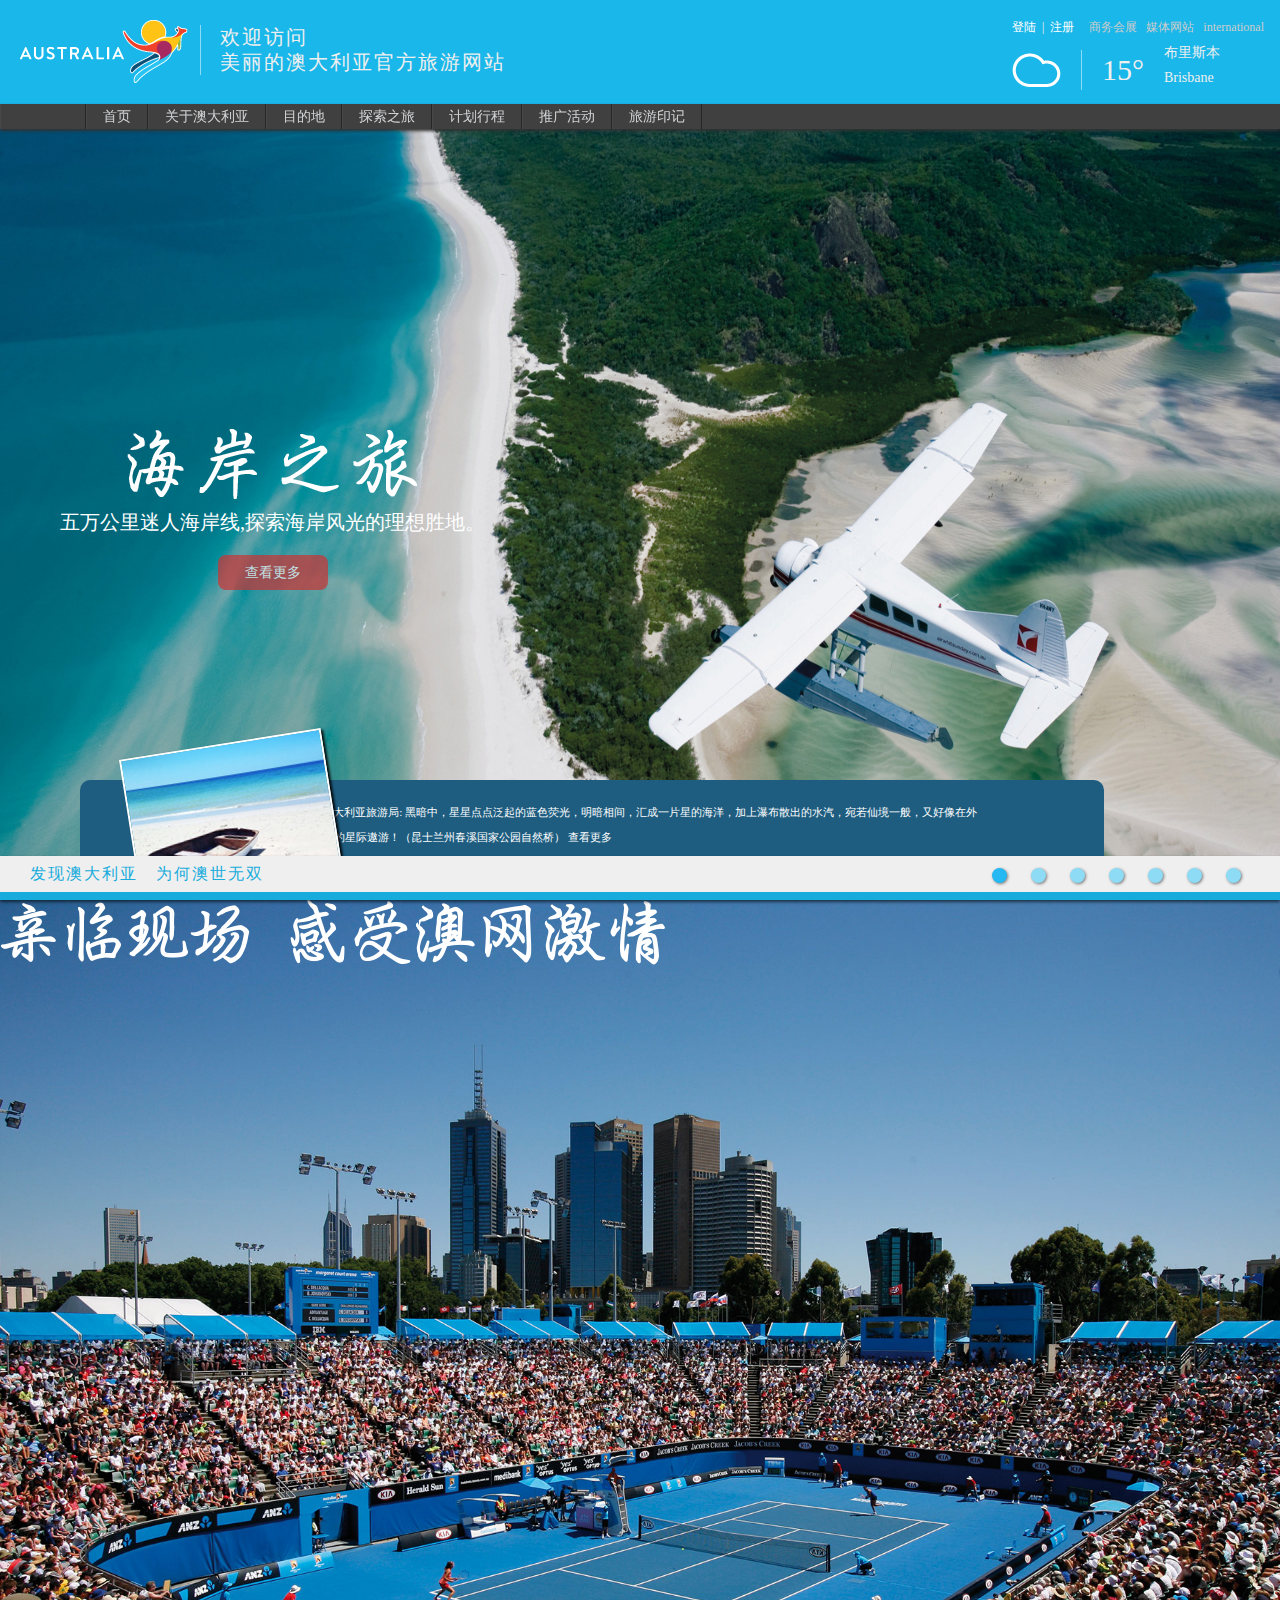
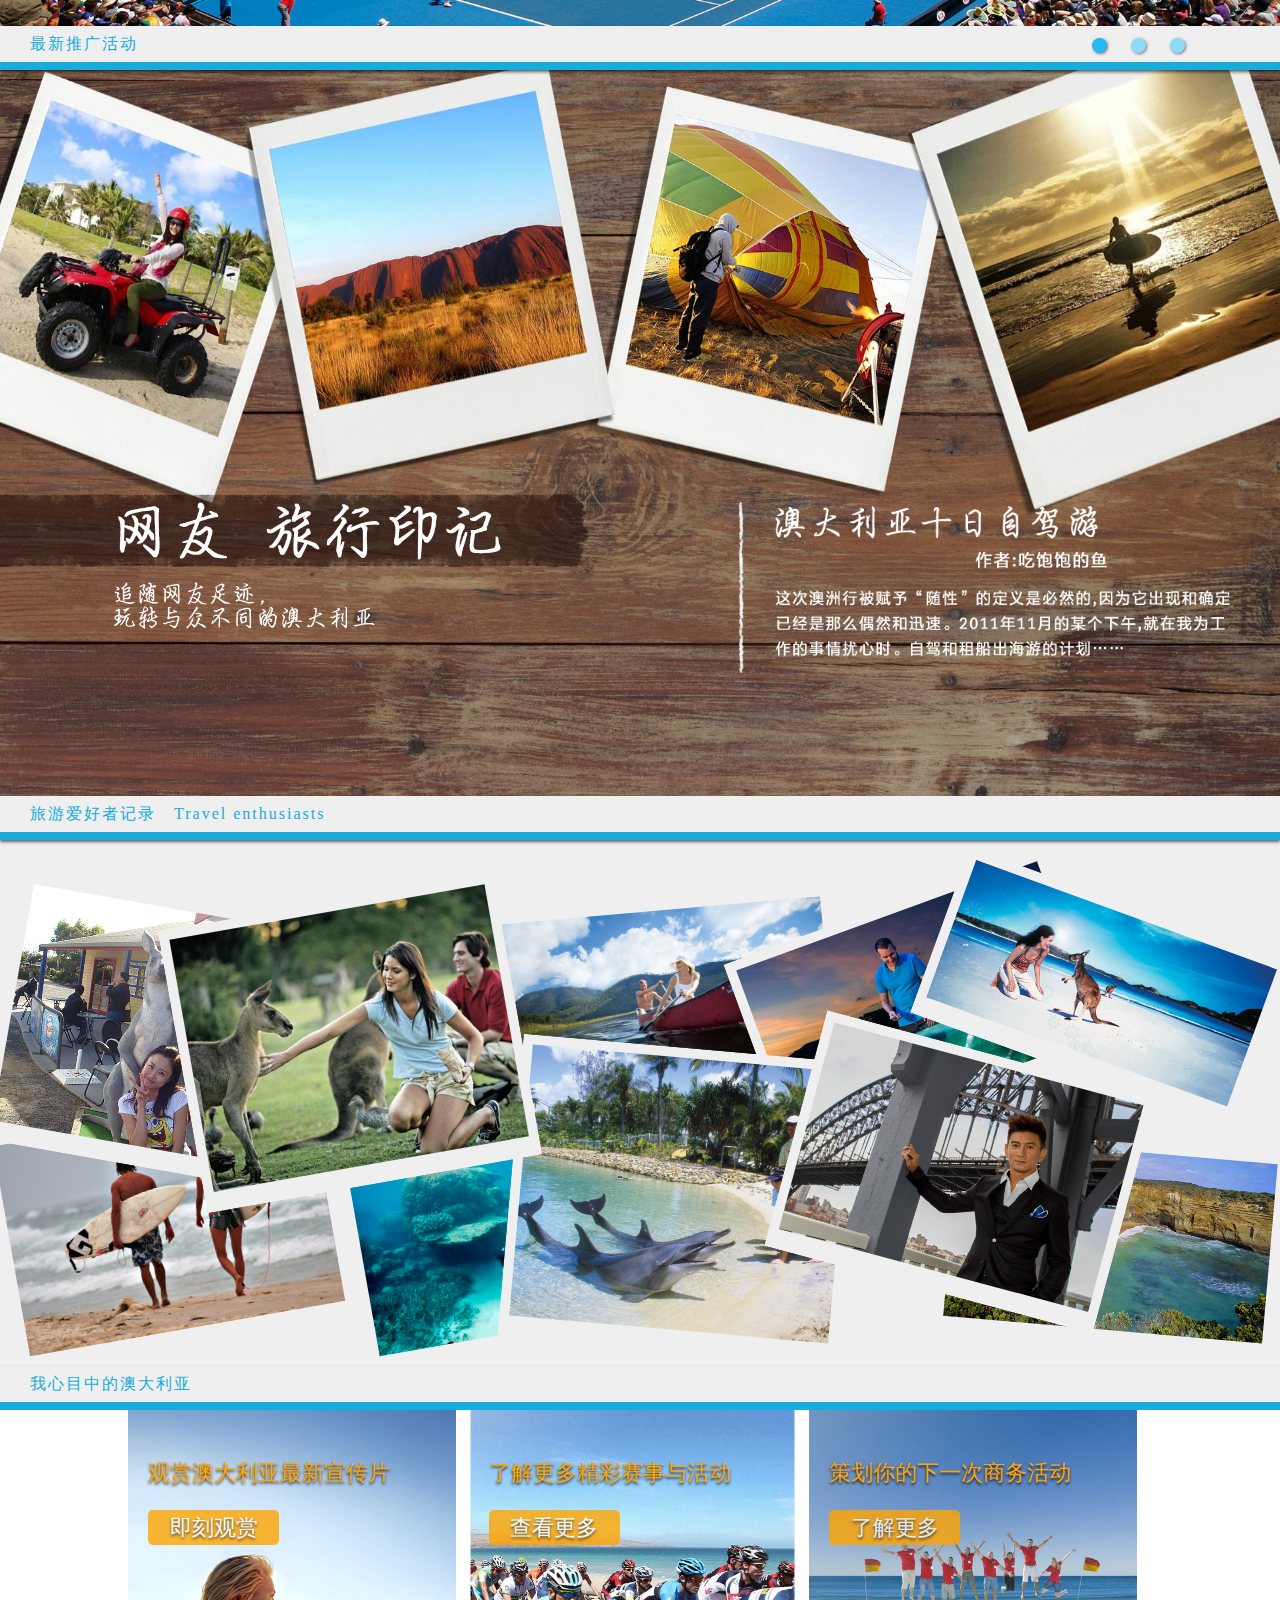
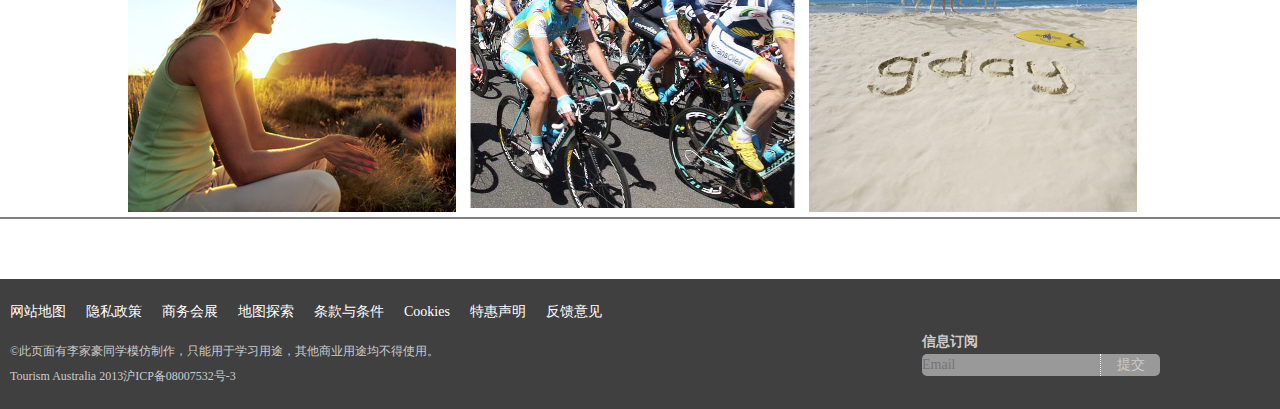
<file: index.html>
<!DOCTYPE html PUBLIC "-//W3C//DTD XHTML 1.0 Transitional//EN" "http://www.w3.org/TR/xhtml1/DTD/xhtml1-transitional.dtd">
<html xmlns="http://www.w3.org/1999/xhtml">
<head>
<meta http-equiv="Content-Type" content="text/html; charset=utf-8" />
<title>旅游网站首页</title>
<link href="css/header.css" rel="stylesheet" type="text/css" />
<link href="css/index.css" rel="stylesheet" type="text/css" />
<link href="css/footer.css" rel="stylesheet" type="text/css" />
<script src="js/jquery.js"></script>
<script src="js/index.js"></script>
<script src="js/Viwepager.js"></script>
<!--<script src='js/Themousewheel.js'></script>-->
<!--<script src="js/addImgs.js"></script>-->
<!--始终保持全屏幕需要刷新-->
<script>
$(document).ready(function() {
    $("#gallery").css({width:$(window).width(),height:$(window).height()});
});
</script> 
<script>
$(document).ready(function() {
	var h=$(window).height();
    $("#gallery_2").height(h-130);
	$(".thei1").height(h-130);

});
</script> 
<script>	$(document).ready(function(){
	
	
	//图片库选择图片
	$(".uploadImgToLab").click(function(){	
//		var docHeight=$(document).height()+"px";	
//		var winWidth=$(window).width()+"px";
//		var winHeight=$(window).height()+"px";
//		alert(winHeight)
$(".imglab-box").fadeIn("slow");
		$(".shade").fadeIn("slow")
		$(".shade").css({
			height:$(document).height()
		})
		$(".imglab-box").css({
			left:($("body").width()-$(".imglab-box").width())/2-20+"px",
			top:($(window).height()-$(".imglab-box").height())/2+"px",
		});
	})
	//图片库选择图片
	$(".uploadImgToLab_2").click(function(){	
//		var docHeight=$(document).height()+"px";	
//		var winWidth=$(window).width()+"px";
//		var winHeight=$(window).height()+"px";
//		alert(winHeight)
		$(".imglab-box_2").fadeIn("slow");
		$(".shade_2").fadeIn("slow")
		$(".shade_2").css({
			height:$(document).height()
		})
		$(".imglab-box_2").css({
			left:($("body").width()-$(".imglab-box_2").width())/2-20+"px",
			top:($(window).height()-$(".imglab-box_2").height())/2+"px",
		});
	})
	//关闭图片库弹出层
	$(".close").click(function(){
	$(".imglab-box").fadeOut("slow");
		$(".shade").fadeOut("slow")
	})
	$(".close_2").click(function(){
$(".imglab-box_2").fadeOut("slow");
		$(".shade_2").fadeOut("slow")
	})
	
});
</script>

<!--单张图片不随页面的缩放而改变-->
<!--<script type="text/javascript"> 
window.onresize = window.onload = function(){ 
    	var w,h     

	if(!!(window.attachEvent && !window.opera)) {       
		h = document.documentElement.clientHeight;   
		w = document.documentElement.clientWidth;    
	}else{       
		h = window.innerHeight;      
		w = window.innerWidth;      } 
		document.getElementById('gallery').value  ='窗口大小：' + 'width:' + w + '; height:'+h;
		var bgImg = document.getElementById('gallery').getElementsByTagName('img')[0];  
		bgImg.width = (w - 5);  
		 bgImg.height= (h-5) ;  
}
</script>-->
</head>
<body>
<div id="back">top</div>

<div class="header">
  <div class="banner">
    <div class="logo"> <img src="images/logo.png"/> </div>
    <div class="site-name"><span>欢迎访问</span>
    <br />
        美丽的澳大利亚官方旅游网站</div><!--site-name end -->
        <div class="right-text">
           <p><a class="uploadImgToLab" href="#">登陆</a>&nbsp;&nbsp;|&nbsp;&nbsp;<a class="uploadImgToLab_2" href="#">注册</a> <span>&nbsp;&nbsp;&nbsp;&nbsp;商务会展&nbsp;&nbsp; 媒体网站&nbsp;&nbsp; international</span>
               <br />
               <img class="weather_1" src="images/weather-1.png"/> <em>15°</em>
               <h6>布里斯本Brisbane</h6>
           </p>
       </div><!--right-text end -->
    </div><!--banner end -->
  
 <div class="nav">
    <div class="nav-text">
      <ul>
        <li class="nav-text-empty">&nbsp;</li>
        <li class="nav-text-1"><a href="index.html">首页</a></li>
        <li class="nav-text-2" t_nav="aboutAustralian"><a href="aboutAustralian.html">关于澳大利亚</a></li>
        <li class="nav-text-3" t_nav="Mdd"><a href="Mdd.html">目的地</a></li>
        <li class="nav-text-4" t_nav="Tszl"><a href="Tszl.html">探索之旅</a></li>
        <li class="nav-text-5" t_nav="Jhxc"><a href="Jhxc.html">计划行程</a></li>
        <li class="nav-text-6"><a href="Tghd.html">推广活动</a></li>
        <li class="nav-text-7"><a href="#">旅游印记</a></li>
      </ul>
    </div><!--nav-text end --> 
  </div><!--nav end --> 
  
  <div class="navigation-down">
	<div id="aboutAustralian" class="nav-down-menu menu-1" style="display:none;" t_nav="aboutAustralian">
			<div class="navigation-down-inner">
				<dl class="detail_1_1">
					<dt>澳大利亚官方信息</dt>
					<dd><a><P>基本信息</P><img src="images/ab-01.jpg" /></a></dd>
					<dd><a><P>海关检疫</P><img src="images/ab-02.jpg" /></a></dd>
					<dd><a><p>自驾</p><img src="images/ab-03.jpg" /></a></dd>
                    <dd><a><p>签证</p><img src="images/ab-04.jpg" /></a></dd>
                    <dd><a><P>服务及健康安全</P><img src="images/ab-05.jpg" /></a></dd>
				</dl>
				<dl class="detail_1_2">
					<dt>澳大利亚独特之处</dt>
					<dd><a href="Detail-1-2-1.html"><p>澳大利亚的动植物</p></a></dd>
					<dd><a><p>澳大利亚历史</p></a></dd>
					<dd><a><p>澳大利亚文化</p></a></dd>
					<dd><a><p>澳大利亚艺术</p></a></dd>
                    <dd><a><p>澳大利亚原住民</p></a></dd>
                    <dd><a><p>&nbsp;</p></a></dd>
				</dl>
				<dl class="detail_1_3">
					<dt>澳大利亚自然地貌</dt>
					<dd><a href="Detail-1-3-1.html"><P>城市</P></a></dd>
					<dd><a><p>海岸</p></a></dd>
					<dd><a><P>内陆</P></a></dd>
                    <dd><a><P>自然风光</P></a></dd>
                    <dd><a><P>葡萄酒产区</P></a></dd>
                    <dd><a><P>岛屿</P></a></dd>
                    <dd><a><P>海滩</P></a></dd>
				</dl>
            </div><!--navigation-down-inner end -->
		</div>
        
		<div id="Mdd" class="nav-down-menu menu-2" style="display:none;" t_nav="Mdd">
			<div class="navigation-down-inner">
				<dl class="detail_2_1">
                	<dt>州和领地</dt>
                	<dd><a><p>新南威尔士</p></a></dd>
                    <dd><a><p>西澳大利亚</p></a></dd>
                    <dd><a><p>维多利亚&nbsp;</p></a></dd>
                    <dd><a><p>南澳大利亚</p></a></dd>
                    <dd><a><p>昆士兰&nbsp;</p></a></dd>
                    <dd><a><p>塔斯马尼亚</p></a></dd>
                    <dd><a><p>北领地&nbsp;</p></a></dd>
                    <dd><a><p>澳大利亚首都领地</p></a></dd>
                </dl>
				<dl class="detail_2_2">
                    <dt>城市</dt>
                    <dd><a><P>悉尼</P></a></dd>
                    <dd><a><P>柏斯</P></a></dd>
                    <dd><a><P>凯恩斯</P></a></dd>
                    <dd><a><P>墨尔本</P></a></dd>
                    <dd><a><P>阿德莱德</P></a></dd>
                    <dd><a><P>黄金海岸</P></a></dd>
                    <dd><a><P>布里斯班</P></a></dd>
                    <dd><a><P>赫伯特</P></a></dd>
                    <dd><a><P>爱丽丝泉</P></a></dd>
                    <dd><a><P>达尔文</P></a></dd>
                    <dd><a><P>堪培拉</P></a></dd>
               </dl>
			</div><!--navigation-down-inner end -->
		</div>
        
		<div id="Tszl" class="nav-down-menu menu-3" style="display:none;" t_nav="Tszl">
			<div class="navigation-down-inner">
				<dl class="detail_3_1">
                <dt>七大尽是不同</dt>
                <dd><a><P>非凡体验</P><img src="images/exp-01.jpg" /></a></dd>
                <dd><a><P>海岸之旅</P><img src="images/exp-02.jpg" /></a></dd>
                <dd><a><P>都市生活</P><img src="images/exp-03.jpg" /></a></dd>
                <dd><a><P>自然奇景</P><img src="images/exp-04.jpg" /></a></dd>
                <dd><a><P>美食佳酿</P><img src="images/exp-05.jpg" /></a></dd>
                <dd><a><P>自在旅程</P><img src="images/exp-06.jpg" /></a></dd>
                <dd><a><P>格调之旅</P><img src="images/exp-07.jpg" /></a></dd>
                </dl>
				<dl class="detail_3_2">
                <dt>标志性景点</dt>
                <dd><a><P>大堡礁</P></a></dd>
                <dd><a><P>塔斯马尼亚公园国家</P></a></dd>
                <dd><a><P>红土中心地区</P></a></dd>
                <dd><a><P>宁格鲁礁</P></a></dd>
                <dd><a><P>大洋路</P></a></dd>
                <dd><a><P>费沙岛</P></a></dd>
                <dd><a><P>卡卡社</P></a></dd>
                <dd><a><P>蓝山</P></a></dd>
                <dd><a><P>金伯利</P></a></dd>
                <dd><a><P>纳玛吉国家公园</P></a></dd>
                <dd><a><P>袋鼠岛</P></a></dd>
                <dd><a><P>菲欣纳</P></a></dd>
                <dd><a><P>拜伦湾</P></a></dd>
                <dd><a><P>悉尼海港</P></a></dd>
                </dl>
				<dl class="detail_3_3">
                <dt>活动盛世</dt>
                <dd><a><P>活动盛世日历表</P></a></dd>
                <dd><a><P>&nbsp;</P></a></dd>
                <dd><a><P>&nbsp;</P></a></dd>
                <dd><a><P>&nbsp;</P></a></dd>
                <dd><a><P>&nbsp;</P></a></dd>
                <dd><a><P>&nbsp;</P></a></dd>
                <dd><a><P>&nbsp;</P></a></dd>
                <dd><a><P>&nbsp;</P></a></dd>
                </dl>
			</div><!--navigation-down-inner end -->
		</div>    
	</div><!--navigation-down end -->
</div><!--header end --> 

<div id="gallery">    
 <div>
            <a href="#"><img class="pic" src="images/nav-bg-1.jpg"/></a>
            <dl class="theup" style="left:60px; bottom:300px;">
                    <dt><img class="p2t1" src="images/p2t1.png" /></dt>
                    <dd>五万公里迷人海岸线,探索海岸风光的理想胜地。</dd>
                    <a href="#"><p>查看更多</p></a>
			</dl>
            <dl class="thedown">
            		<dt><img src="images/1-1.jpg" /></dt>
                    <dd><p>@澳大利亚旅游局: 黑暗中，星星点点泛起的蓝色荧光，明暗相间，汇成一片星的海洋，加上瀑布散出的水汽，宛若仙境一般，又好像在外太空的星际遨游！（昆士兰州春溪国家公园自然桥）
                    <a href="#">查看更多</a></p></dd>
            </dl>
 </div>
 <div>
            <a href="#"><img src="images/nav-bg-2.jpg" rel=""/></a>
            <dl class="theup" style="right:150px; bottom:200px;">
                    <dt><img src="images/p3t1.png" /></dt>
                    <dd>活力四射的城市，每一刻都教人意犹未尽。</dd>
                    <a href="#"><p>查看更多</p></a>
            </dl>
              <dl class="thedown">
            		<dt><img src="images/1-2.jpg" /></dt>
                    <dd><p>@澳大利亚旅游局: 缤纷悉尼灯光音乐节，一场音乐与灯光的激情碰撞，艺术与创意融合的年度大趴，即将第6次登陆悉尼！5月23日至6月9日间，在这里，你能感受最尖端的科技创意，看到迷人的公共艺术，炫目的灯光让你的眼睛发亮，热情的音乐让你的耳朵发痒。缤纷悉尼~越夜越美丽！
                    <a href="#">查看更多</a></p></dd>
            </dl>
 </div>
 <div>
    		<a href="#"><img src="images/nav-bg-3.jpg" rel=""/></a>	
       	    <dl class="theup" style="right:150px; bottom:200px;">
                    <dt><img src="images/p4t1.png" /></dt>
                    <dd>无处不在的自然瑰宝，每一处都令人心驰神往。</dd>
                    <a href="#"><p>查看更多</p></a>
            </dl>
              <dl class="thedown">
            		<dt><img src="images/1-3.jpg" /></dt>
                    <dd><p>@澳大利亚旅游局: 黑暗中，星星点点泛起的蓝色荧光，明暗相间，汇成一片星的海洋，加上瀑布散出的水汽，宛若仙境一般，又好像在外太空的星际遨游！（昆士兰州春溪国家公园自然桥）
                    <a href="#">查看更多</a></p></dd>
            </dl>
 </div>
 <div>
    	    <a href="#"><img src="images/nav-bg-4.jpg" rel=""/></a>
       		<dl class="theup" style="right:150px; bottom:200px;">
                    <dt><img src="images/p5t1.png" /></dt>
                    <dd>美酒佳酿的天堂，开启一场美妙的味蕾之旅。</dd>
                    <a href="#"><p>查看更多</p>   </a>
        	</dl>
              <dl class="thedown">
            		<dt><img src="images/1-4.jpg" /></dt>
                    <dd><p>@澳大利亚旅游局: 在璀璨星空下共享晚宴，举杯共庆难忘时刻！（北领地，乌鲁鲁，“寂静之声”晚宴Sound of Silience）
                    <a href="#">查看更多</a></p></dd>
            </dl>
 </div>
 <div>
   		   <a href="#"><img src="images/nav-bg-5.jpg" rel=""/></a>
           <dl class="theup" style="right:150px; bottom:400px;">
                    <dt><img src="images/p1t1.png" /></dt>
                    <dd style="color:#06C;">身临其境，到处都是不尽相同的澳式体验。</dd>
                    <a href="#"><p>查看更多</p></a>
           </dl>
             <dl class="thedown">
            		<dt><img src="images/1-5.jpg" /></dt>
                    <dd><p>@澳大利亚旅游局: 阳光灿烂的春日下午是不是特别容易犯困呢？打盹儿萌神，考拉君的睡姿可是销魂的同时，又极具创意，让你爱得牙痒痒，想抱又抱不到有木有！那就快去昆士兰或南澳大利亚，一了心愿吧！
                    <a href="#">查看更多</a></p></dd>
            </dl>
 </div>
 <div>
    	   <a href="#"><img src="images/nav-bg-6.jpg" rel=""/></a>
		   <dl class="theup" style="right:150px; bottom:290px;">
                    <dt><img src="images/p6t1.png" /></dt>
                    <dd>美丽动人的旅行路线，自在随心的难忘旅程。</dd>
                    <a href="#" ><p>查看更多</p></a>
           </dl>
             <dl class="thedown">
            		<dt><img src="images/1-6.jpg" /></dt>
                    <dd><p>@澳大利亚旅游局: 坎贝尔港位于大洋路（Great Ocean Road）西端，坐拥维多利亚州壮丽的海岸美景，也是游览十二使徒岩的绝佳据点，你可以乘飞机从空中鸟瞰十二使徒岩，或乘船去附近切身感受岩石群的磅礴气势。之后不妨休憩片刻，享用当地小镇鲜美的美食佳肴，在各式商店和美术馆一探究竟！
                    <a href="#">查看更多</a></p></dd>
            </dl>
 </div>
    
 <div>
		   <a href="#"><img src="images/nav-bg-7.jpg" rel=""/></a>
     	   <dl class="theup" style="left:150px; bottom:290px;">
                    <dt><img src="images/p7t1.png" /></dt>
                    <dd>追寻与众不同，享受非一般的优质假期。</dd>
                    <a href="#" ><p>查看更多</p> </a>
      		</dl>
    <dl class="thedown">
            		<dt><img src="images/1-7.jpg" /></dt>
                    <dd><p>@澳大利亚旅游局: 风景如画的Josef Chromy酒庄已经披上了绚烂的秋意，正是品酒赏叶的好时节！（塔斯马尼亚，Josef Chromy Wines）
                    <a href="#">查看更多</a></p></dd>
            </dl>
 </div>
</div><!--gallery end-->

   <div class="buttonnum theline">
   <p>发现澳大利亚&nbsp;&nbsp;&nbsp;为何澳世无双</p>
   <div class="num">
	<span class="current"></span>
    <span></span>
    <span></span>
    <span></span>
    <span></span>
    <span></span>
    <span></span>
    </div>
   </div><!--buttonnum end-->
   
	<div class="lunbo2">   
	<div id="gallery_2">
    <div class="nav-bg-2">
        <a href="#"><img src="images/nav2-bg-1.jpg" /></a>
        <dl>
        <dt><img src="images/nav2-t3.png" /></dt>
        </dl>
    </div>
    <div class="nav-bg-2">
    	<a href="#"><img src="images/nav2-bg-2.jpg" /></a>
         <dl>
        <dt><img src="images/nav2-t2.png" /></dt>
        </dl>
    </div>
    <div class="nav-bg-2">
    	<a href="#"><img src="images/nav2-bg-3.jpg" /></a>
         <dl>
        <dt><img src="images/nav2-t1.png" /></dt>
        </dl>
    </div>
</div><!--gallery_2 end -->
 <div class="buttonnum_2 theline">
   <p>最新推广活动</p>
   <div class="num">
	<span class="current"></span>
    <span></span>
    <span></span>
    </div>
   </div><!--buttonnum_2 end-->
</div><!--lunbo2 end -->
   <div class="content">
   <div class="thetravel">
   <div class="thei1"><img src="images/i1.jpg" /></div>
   <img class="theilt1_01" src="images/i1t1_01.png" />
   <img class="theilt1_02" src="images/i1t1_02.png" />
       <div class="theline">
            <p>旅游爱好者记录&nbsp;&nbsp;&nbsp;Travel enthusiasts</p>
       </div>
   </div>
   
   <div class="thedetail" style="overflow:hidden; background-color:#efefef; position:relative;">
       <div class="theline"><p>我心目中的澳大利亚</p></div>
       <div class="thepics">
       <img class="thepic-1" src="images/zhaop-1.jpg" />
       <img class="thepic-2" src="images/zhaop-2.jpg" />
       <img class="thepic-3" src="images/zhaop-3.jpg" />
       <img class="thepic-4" src="images/zhaop-4.jpg" />
       <img class="thepic-5" src="images/zhaop-5.jpg" />
       <img class="thepic-6" src="images/zhaop-6.jpg" />
       <img class="thepic-7" src="images/zhaop-7.jpg" />
       <img class="thepic-8" src="images/zhaop-8.jpg" />
       <img class="thepic-9" src="images/zhaop-10.jpg" />
       <img class="thepic-10" src="images/zhaop-11.jpg" /> 
       </div>
   </div><!--thedetail end -->
   </div><!--content end -->
   
   <div class="container" style="position:relative;">
   <ul>
   <li><img src="images/o1.jpg" />
   <div>
       <p>观赏澳大利亚最新宣传片</p>
       <br />
       <p class="thehover"><a href="#">即刻观赏</a></p>
   </div> 
   </li>
   <li><img src="images/o2.jpg" />
   <div>
       <p>了解更多精彩赛事与活动</p>
       <br />
       <p class="thehover"><a href="#">查看更多</a></p>
   </div> 
   </li>
   <li><img src="images/o3.jpg" />
   <div>
       <p>策划你的下一次商务活动</p>
       <br />
       <p class="thehover"><a href="#">了解更多</a></p>
   </div> 
   </li>
   </ul>
   </div><!--container end -->
   
<div class="footer">
<div class="footer_left">
    <ul>
    <li><a href="#">网站地图</a></li>
    <li><a href="#">隐私政策</a></li>
    <li><a href="#">商务会展</a></li>
    <li><a href="#">地图探索</a></li>
    <li><a href="#">条款与条件</a></li>
    <li><a href="#">Cookies</a></li>
    <li><a href="#">特惠声明</a></li>
    <li><a href="#">反馈意见</a></li>
    </ul>
<p>&copy;此页面有李家豪同学模仿制作，只能用于学习用途，其他商业用途均不得使用。<br />
Tourism Australia 2013沪ICP备08007532号-3</p></div>
<div class="footer_right"><p>信息订阅</p><input  type="text" class="foot_content"   placeholder="Email"/><input class="button" type="button" name="name"  value="提交" /></div>
</div><!--footer end -->


<!--弹出窗-->
<div class="shade"></div>
<div class="imglab-box">
		<div class="thehead"><p>登陆页面</p><img class="close" src="images/close.png" /></div>
	<iframe scrolling="no" width="100%" height="100%" frameborder="0" src="login.html"></iframe>
</div>
<div class="shade_2"></div>
<div class="imglab-box_2">
		<div class="thehead"><p>注册页面</p><img class="close_2" src="images/close.png" /></div>
	<iframe scrolling="no" width="100%" height="100%" frameborder="0" src="thelogin.html"></iframe>
</div>
</body>
</html>
</file>
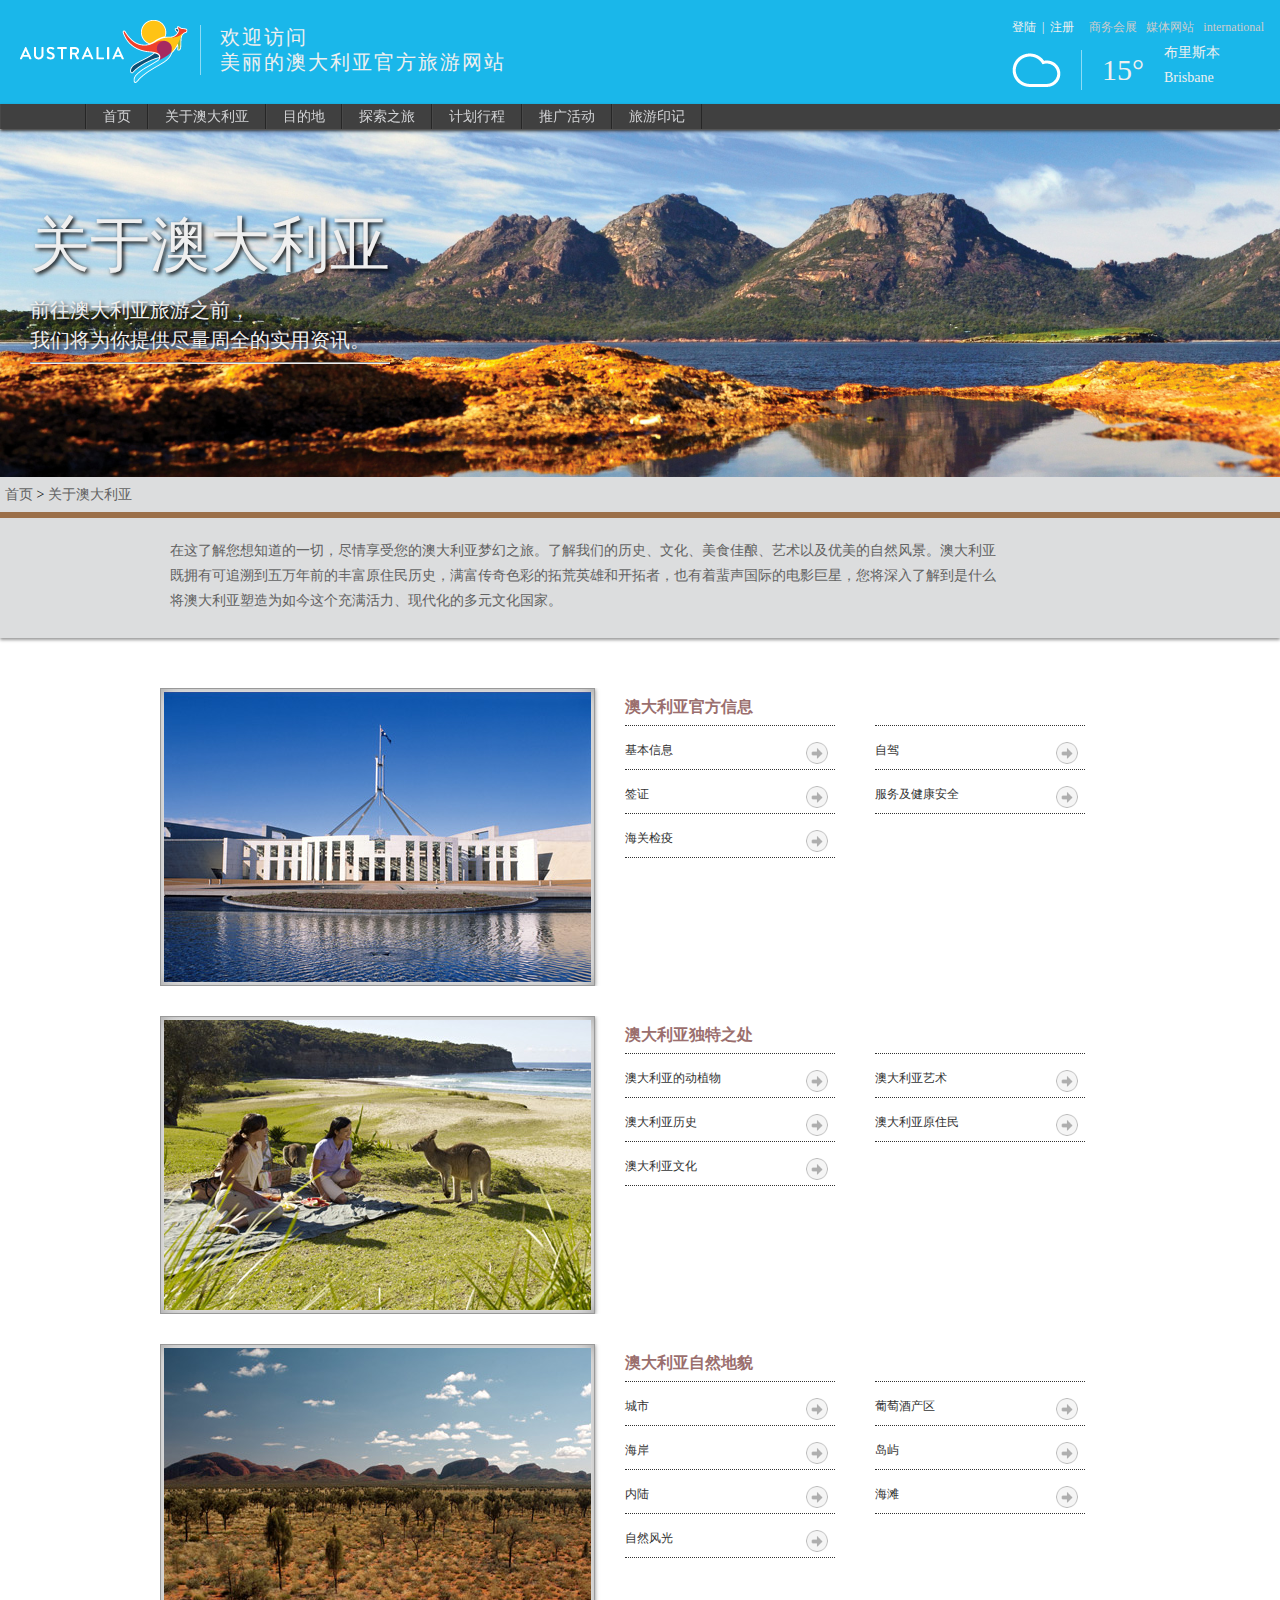
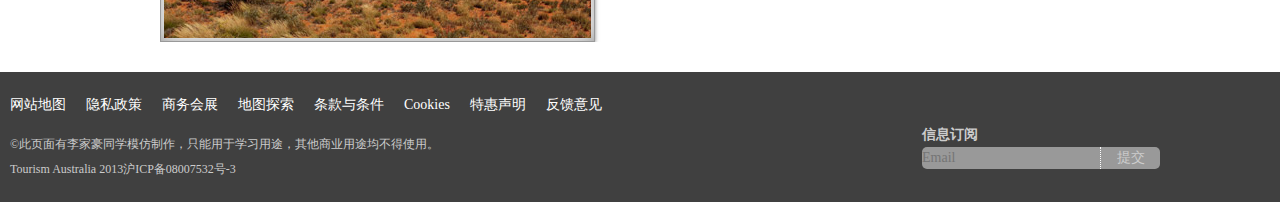
<file: aboutAustralian.html>
<!DOCTYPE html PUBLIC "-//W3C//DTD XHTML 1.0 Transitional//EN" "http://www.w3.org/TR/xhtml1/DTD/xhtml1-transitional.dtd">
<html xmlns="http://www.w3.org/1999/xhtml">
<head>
<meta http-equiv="Content-Type" content="text/html; charset=utf-8" />
<title>关于澳大利亚</title>
<link href="css/header.css" rel="stylesheet" type="text/css" />
<link href="css/aboutAustralian.css" rel="stylesheet" type="text/css" />
<link href="css/footer.css" rel="stylesheet" type="text/css" />
<script src="js/jquery.js"></script>
<script src="js/jquery-1.3.1.min.js"></script>
<script src="js/index.js"></script>
</head>
<body>

<div class="header">
  <div class="banner">
    <div class="logo"> <img src="images/logo.png"/> </div>
    <div class="site-name"><span>欢迎访问</span>
    <br />
        美丽的澳大利亚官方旅游网站</div><!--site-name end -->
        <div class="right-text">
           <p>登陆&nbsp;&nbsp;|&nbsp;&nbsp;注册 <span>&nbsp;&nbsp;&nbsp;&nbsp;商务会展&nbsp;&nbsp; 媒体网站&nbsp;&nbsp; international</span>
               <br />
               <img class="weather_1" src="images/weather-1.png"/> <em>15°</em>
               <h6>布里斯本Brisbane</h6>
           </p>
       </div><!--right-text end -->
    </div><!--banner end -->
  
 <div class="nav">
    <div class="nav-text">
      <ul>
        <li class="nav-text-empty">&nbsp;</li>
        <li class="nav-text-1"><a href="index.html">首页</a></li>
        <li class="nav-text-2" t_nav="aboutAustralian"><a href="aboutAustralian.html">关于澳大利亚</a></li>
        <li class="nav-text-3" t_nav="Mdd"><a href="Mdd.html">目的地</a></li>
        <li class="nav-text-4" t_nav="Tszl"><a href="Tszl.html">探索之旅</a></li>
        <li class="nav-text-5" t_nav="Jhxc"><a href="Jhxc.html">计划行程</a></li>
        <li class="nav-text-6"><a href="Tghd.html">推广活动</a></li>
        <li class="nav-text-7"><a href="#">旅游印记</a></li>
      </ul>
    </div><!--nav-text end --> 
  </div><!--nav end --> 
  
  <div class="navigation-down">
	<div id="aboutAustralian" class="nav-down-menu menu-1" style="display:none;" t_nav="aboutAustralian">
			<div class="navigation-down-inner">
				<dl class="detail_1_1">
					<dt>澳大利亚官方信息</dt>
					<dd><a><P>基本信息</P><img src="images/ab-01.jpg" /></a></dd>
					<dd><a><P>海关检疫</P><img src="images/ab-02.jpg" /></a></dd>
					<dd><a><p>自驾</p><img src="images/ab-03.jpg" /></a></dd>
                    <dd><a><p>签证</p><img src="images/ab-04.jpg" /></a></dd>
                    <dd><a><P>服务及健康安全</P><img src="images/ab-05.jpg" /></a></dd>
				</dl>
				<dl class="detail_1_2">
					<dt>澳大利亚独特之处</dt>
					<dd><a href="Detail-1-2-1.html"><p>澳大利亚的动植物</p></a></dd>
					<dd><a><p>澳大利亚历史</p></a></dd>
					<dd><a><p>澳大利亚文化</p></a></dd>
					<dd><a><p>澳大利亚艺术</p></a></dd>
                    <dd><a><p>澳大利亚原住民</p></a></dd>
                    <dd><a><p>&nbsp;</p></a></dd>
				</dl>
				<dl class="detail_1_3">
					<dt>澳大利亚自然地貌</dt>
					<dd><a href="Detail-1-3-1.html"><P>城市</P></a></dd>
					<dd><a><p>海岸</p></a></dd>
					<dd><a><P>内陆</P></a></dd>
                    <dd><a><P>自然风光</P></a></dd>
                    <dd><a><P>葡萄酒产区</P></a></dd>
                    <dd><a><P>岛屿</P></a></dd>
                    <dd><a><P>海滩</P></a></dd>
				</dl>
            </div><!--navigation-down-inner end -->
		</div>
        
		<div id="Mdd" class="nav-down-menu menu-2" style="display:none;" t_nav="Mdd">
			<div class="navigation-down-inner">
				<dl class="detail_2_1">
                	<dt>州和领地</dt>
                	<dd><a><p>新南威尔士</p></a></dd>
                    <dd><a><p>西澳大利亚</p></a></dd>
                    <dd><a><p>维多利亚&nbsp;</p></a></dd>
                    <dd><a><p>南澳大利亚</p></a></dd>
                    <dd><a><p>昆士兰&nbsp;</p></a></dd>
                    <dd><a><p>塔斯马尼亚</p></a></dd>
                    <dd><a><p>北领地&nbsp;</p></a></dd>
                    <dd><a><p>澳大利亚首都领地</p></a></dd>
                </dl>
				<dl class="detail_2_2">
                    <dt>城市</dt>
                    <dd><a><P>悉尼</P></a></dd>
                    <dd><a><P>柏斯</P></a></dd>
                    <dd><a><P>凯恩斯</P></a></dd>
                    <dd><a><P>墨尔本</P></a></dd>
                    <dd><a><P>阿德莱德</P></a></dd>
                    <dd><a><P>黄金海岸</P></a></dd>
                    <dd><a><P>布里斯班</P></a></dd>
                    <dd><a><P>赫伯特</P></a></dd>
                    <dd><a><P>爱丽丝泉</P></a></dd>
                    <dd><a><P>达尔文</P></a></dd>
                    <dd><a><P>堪培拉</P></a></dd>
               </dl>
			</div><!--navigation-down-inner end -->
		</div>
        
		<div id="Tszl" class="nav-down-menu menu-3" style="display:none;" t_nav="Tszl">
			<div class="navigation-down-inner">
				<dl class="detail_3_1">
                <dt>七大尽是不同</dt>
                <dd><a><P>非凡体验</P><img src="images/exp-01.jpg" /></a></dd>
                <dd><a><P>海岸之旅</P><img src="images/exp-02.jpg" /></a></dd>
                <dd><a><P>都市生活</P><img src="images/exp-03.jpg" /></a></dd>
                <dd><a><P>自然奇景</P><img src="images/exp-04.jpg" /></a></dd>
                <dd><a><P>美食佳酿</P><img src="images/exp-05.jpg" /></a></dd>
                <dd><a><P>自在旅程</P><img src="images/exp-06.jpg" /></a></dd>
                <dd><a><P>格调之旅</P><img src="images/exp-07.jpg" /></a></dd>
                </dl>
				<dl class="detail_3_2">
                <dt>标志性景点</dt>
                <dd><a><P>大堡礁</P></a></dd>
                <dd><a><P>塔斯马尼亚公园国家</P></a></dd>
                <dd><a><P>红土中心地区</P></a></dd>
                <dd><a><P>宁格鲁礁</P></a></dd>
                <dd><a><P>大洋路</P></a></dd>
                <dd><a><P>费沙岛</P></a></dd>
                <dd><a><P>卡卡社</P></a></dd>
                <dd><a><P>蓝山</P></a></dd>
                <dd><a><P>金伯利</P></a></dd>
                <dd><a><P>纳玛吉国家公园</P></a></dd>
                <dd><a><P>袋鼠岛</P></a></dd>
                <dd><a><P>菲欣纳</P></a></dd>
                <dd><a><P>拜伦湾</P></a></dd>
                <dd><a><P>悉尼海港</P></a></dd>
                </dl>
				<dl class="detail_3_3">
                <dt>活动盛世</dt>
                <dd><a><P>活动盛世日历表</P></a></dd>
                <dd><a><P>&nbsp;</P></a></dd>
                <dd><a><P>&nbsp;</P></a></dd>
                <dd><a><P>&nbsp;</P></a></dd>
                <dd><a><P>&nbsp;</P></a></dd>
                <dd><a><P>&nbsp;</P></a></dd>
                <dd><a><P>&nbsp;</P></a></dd>
                <dd><a><P>&nbsp;</P></a></dd>
                </dl>
			</div><!--navigation-down-inner end -->
		</div>    
	</div><!--navigation-down end -->
</div><!--header end --> 

<div class="nav_img"><img class="pic" src="images/about_bg.jpg" /></div><!--nav_img end -->
<div class="about_text">
    <p><span >关于澳大利亚</span><br />
    前往澳大利亚旅游之前，<br />
    我们将为你提供尽量周全的实用资讯。</p>
    <hr />
</div><!--about_text end -->

<div class="main_container">
<div class="content">
<h5><a href="index.html">首页</a>&nbsp;>&nbsp;<a href="aboutAustralian.html">关于澳大利亚</a></h5>
<p>在这了解您想知道的一切，尽情享受您的澳大利亚梦幻之旅。了解我们的历史、文化、美食佳酿、艺术以及优美的自然风景。澳大利亚<br />既拥有可追溯到五万年前的丰富原住民历史，满富传奇色彩的拓荒英雄和开拓者，也有着蜚声国际的电影巨星，您将深入了解到是什么<br />将澳大利亚塑造为如今这个充满活力、现代化的多元文化国家。</P>
</div><!--content end -->
<dl>
	<dt><img src="images/about_img01.jpg" /></dt>
	<dd><span>澳大利亚官方信息</span></dd>
	<dd>&nbsp;</dd>
	<dd><p>基本信息</p><img src="images/arrow_1.png" /></dd>
	<dd><p>自驾</p><img src="images/arrow_1.png" /></dd>
	<dd><p>签证</p><img src="images/arrow_1.png" /></dd>
	<dd><p>服务及健康安全</p><img src="images/arrow_1.png" /></dd>
	<dd><p>海关检疫</p><img src="images/arrow_1.png" /></dd>
</dl>

<dl>
	<dt><img src="images/about_img02.jpg" /></dt>
	<dd><span>澳大利亚独特之处</span></dd>
	<dd>&nbsp;</dd>
	<dd><a href="Detail-1-2-1.html"><p>澳大利亚的动植物</p><img src="images/arrow_1.png" /></a></dd>
	<dd><p>澳大利亚艺术</p><img src="images/arrow_1.png" /></dd>
	<dd><p>澳大利亚历史</p><img src="images/arrow_1.png" /></dd>
	<dd><p>澳大利亚原住民</p><img src="images/arrow_1.png" /></dd>
	<dd><p>澳大利亚文化</p><img src="images/arrow_1.png" /></dd>
</dl>

<dl>	
	<dt><img src="images/about_img03.jpg" /></dt>
	<dd><span>澳大利亚自然地貌</span></dd>
	<dd>&nbsp;</dd>
	<dd><p>城市</p><img src="images/arrow_1.png" /></dd>
	<dd><p>葡萄酒产区</p><img src="images/arrow_1.png" /></dd>
	<dd><p>海岸</p><img src="images/arrow_1.png" /></dd>
	<dd><p>岛屿</p><img src="images/arrow_1.png" /></dd>
	<dd><p>内陆</p><img src="images/arrow_1.png" /></dd>
    <dd><p>海滩</p><img src="images/arrow_1.png" /></dd>
    <dd><p>自然风光</p><img src="images/arrow_1.png" /></dd>
</dl>
</div><!--main_container end -->

<div class="footer">
<div class="footer_left">
    <ul>
    <li><a href="#">网站地图</a></li>
    <li><a href="#">隐私政策</a></li>
    <li><a href="#">商务会展</a></li>
    <li><a href="#">地图探索</a></li>
    <li><a href="#">条款与条件</a></li>
    <li><a href="#">Cookies</a></li>
    <li><a href="#">特惠声明</a></li>
    <li><a href="#">反馈意见</a></li>
    </ul>
<p>&copy;此页面有李家豪同学模仿制作，只能用于学习用途，其他商业用途均不得使用。<br />
Tourism Australia 2013沪ICP备08007532号-3</p></div>
<div class="footer_right"><p>信息订阅</p><input  type="text" class="foot_content" name="name"  placeholder="Email"/><input class="button" type="button" name="name"  value="提交" /></div>

</div><!--footer end -->


</body>
</html>
</file>
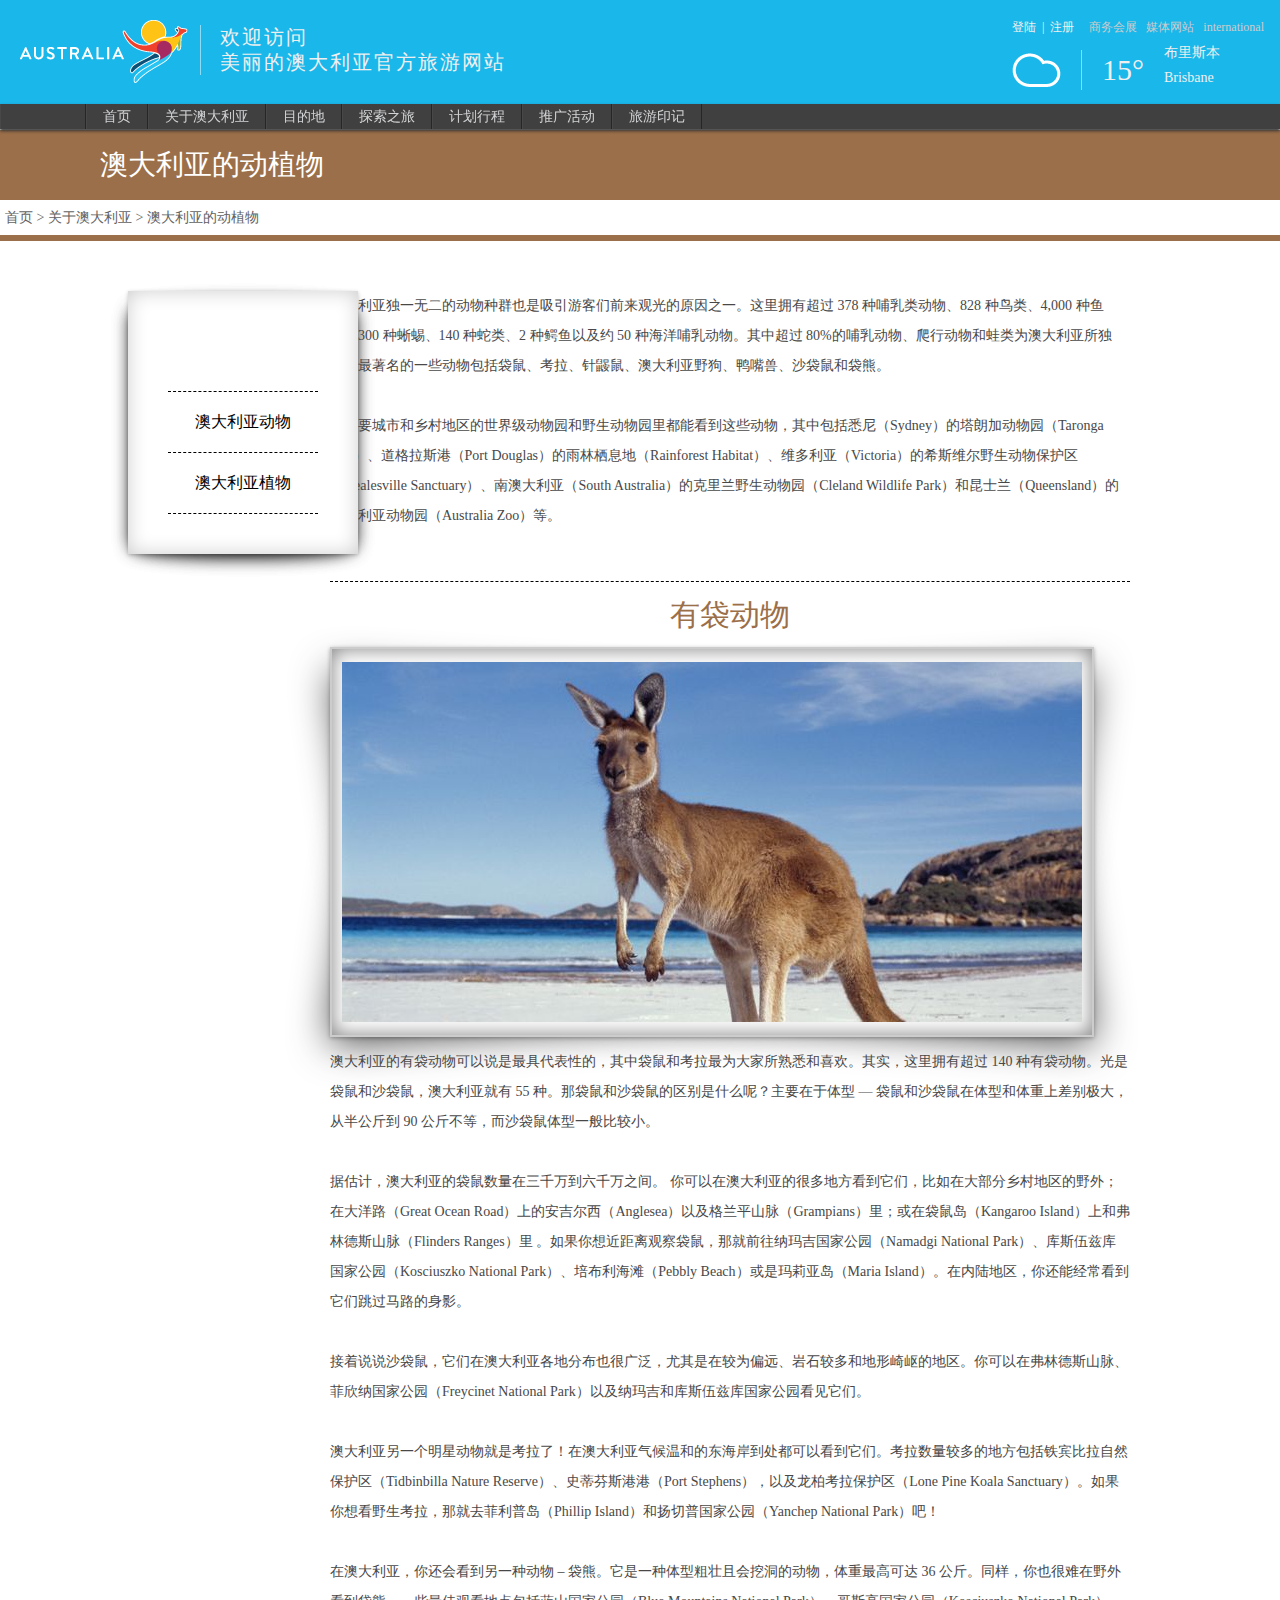
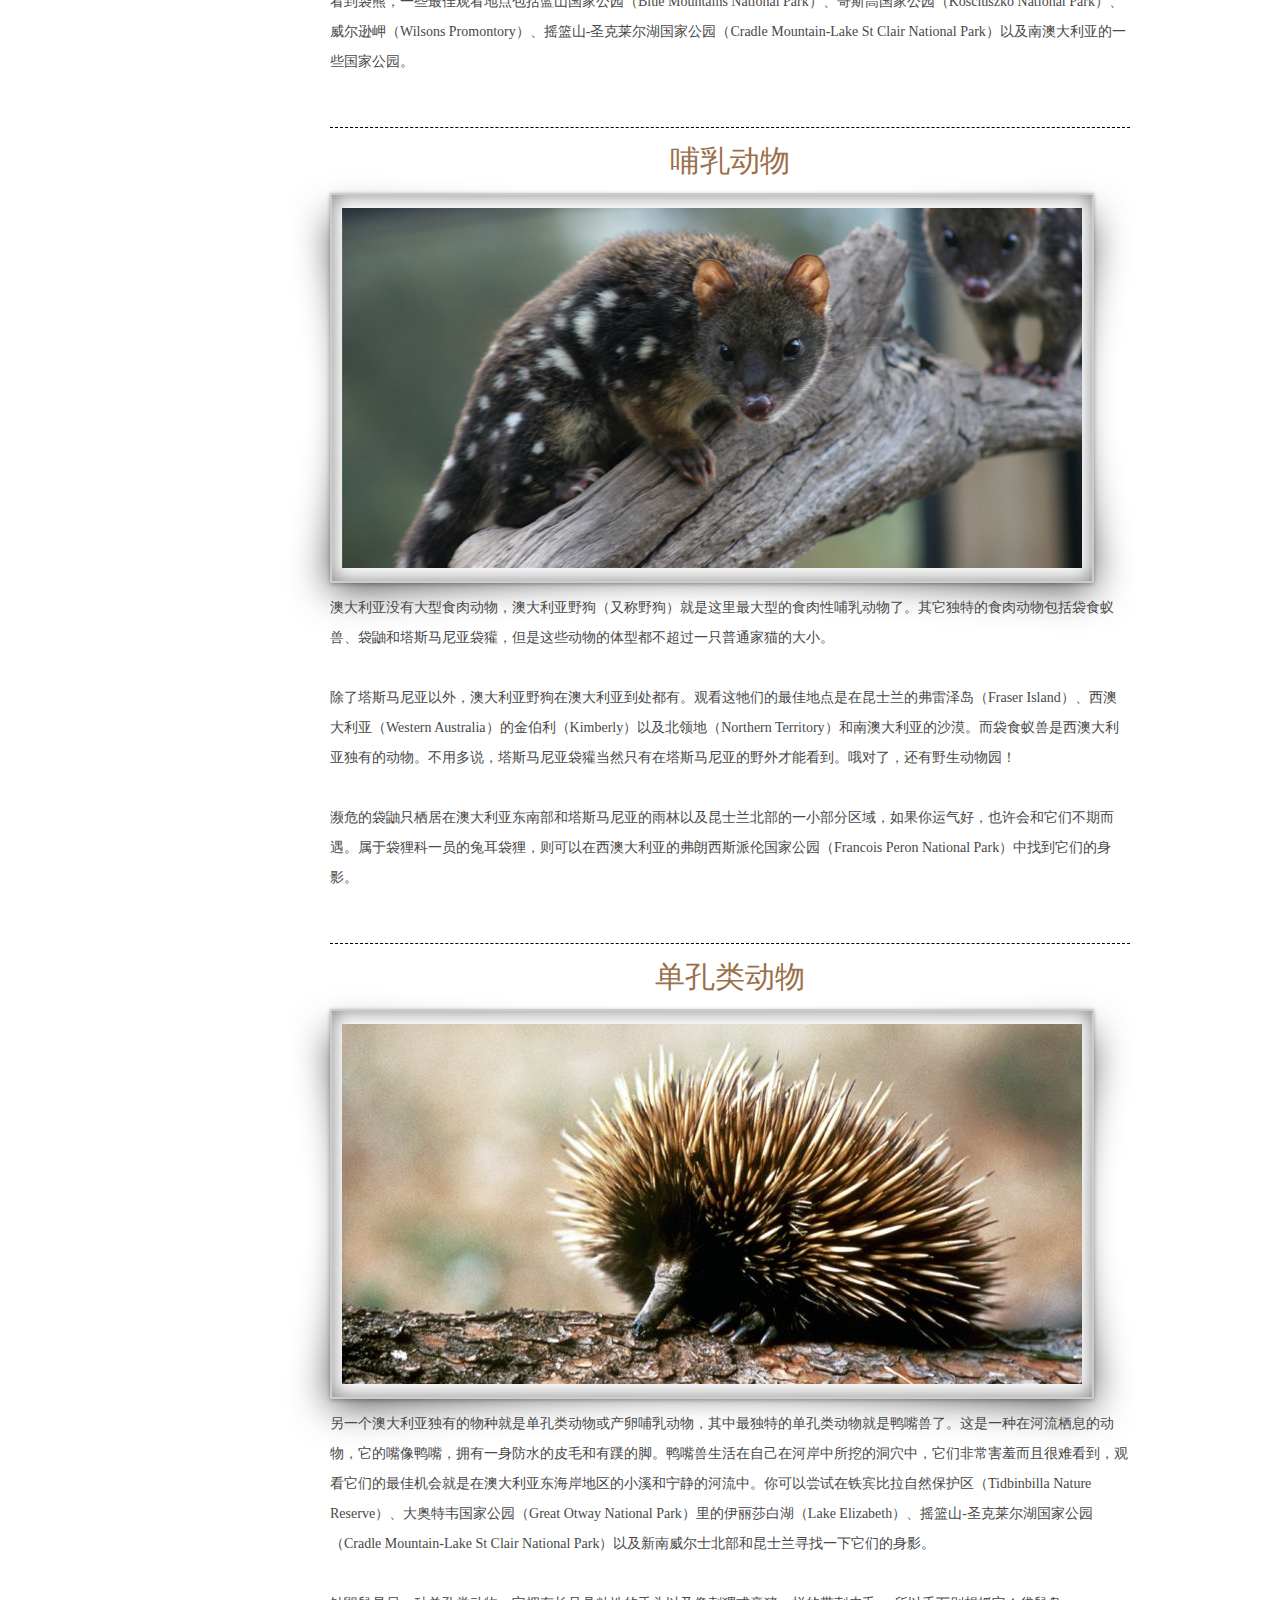
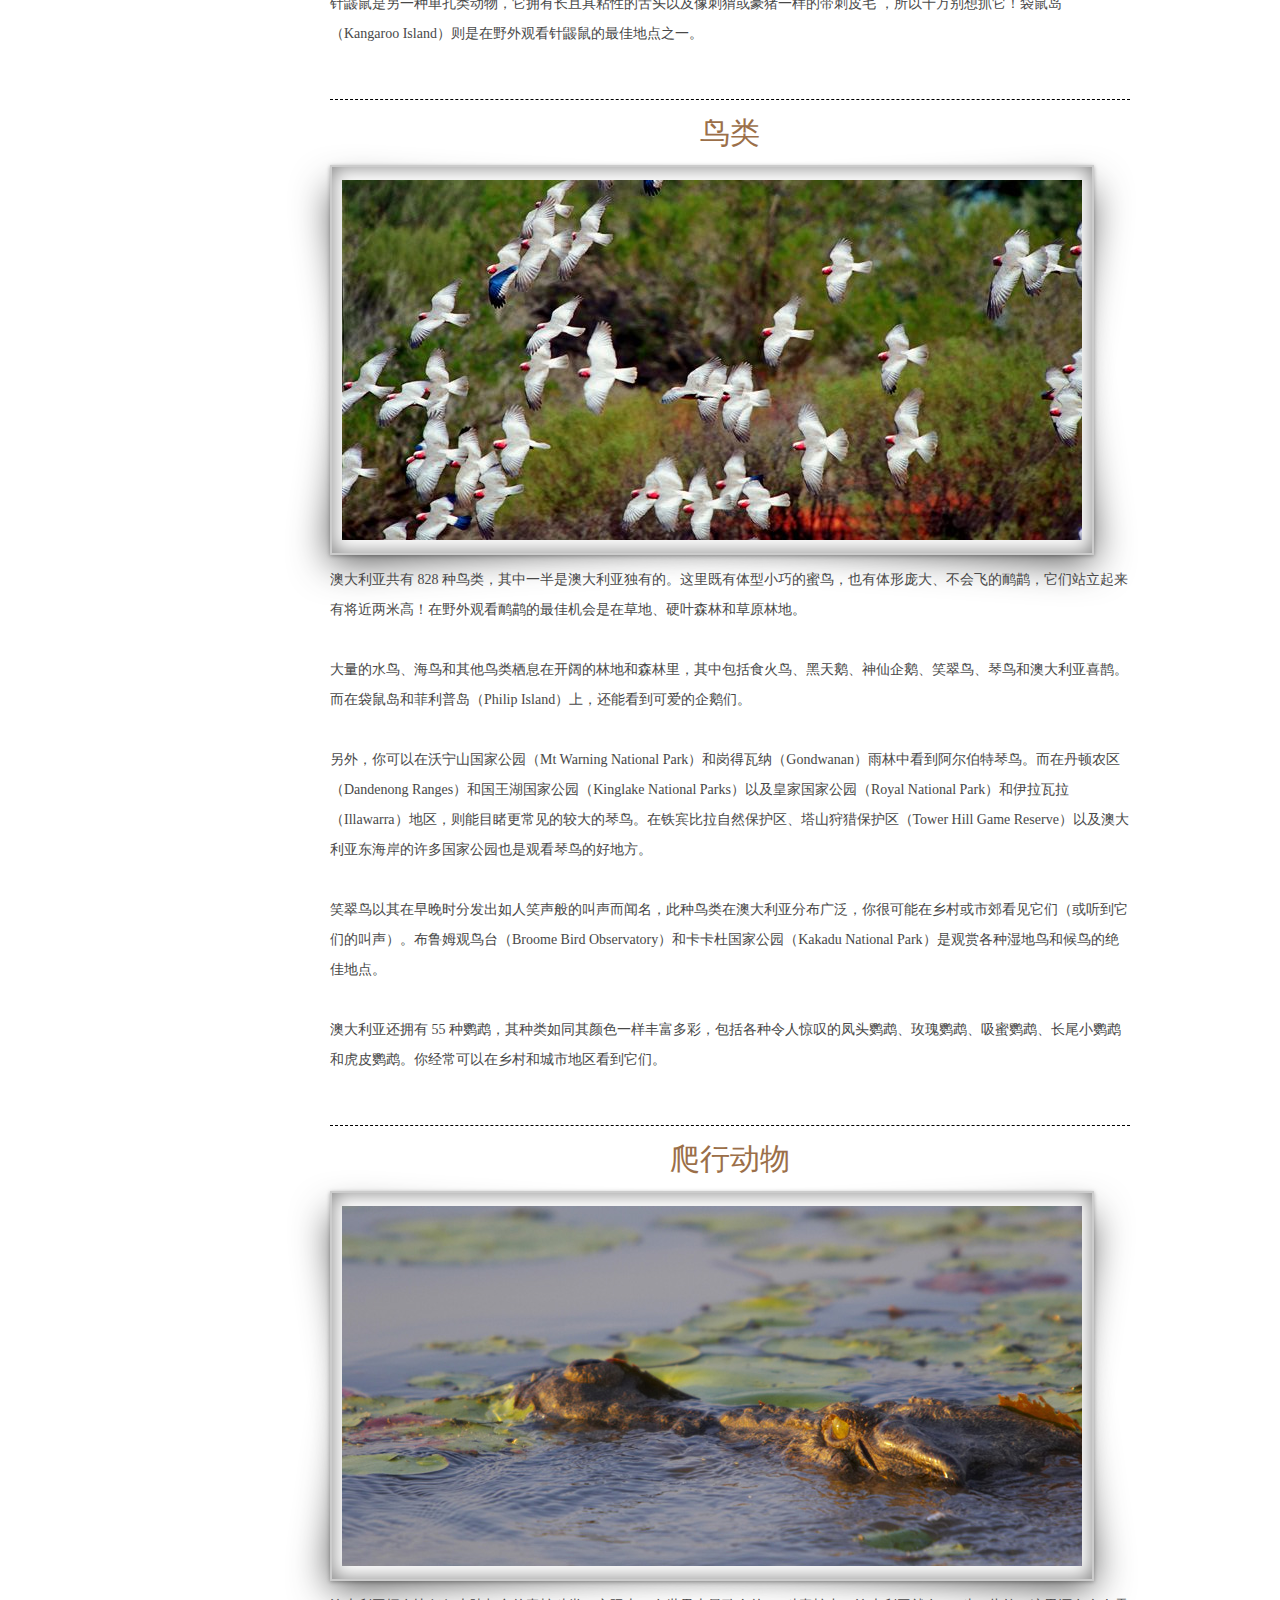
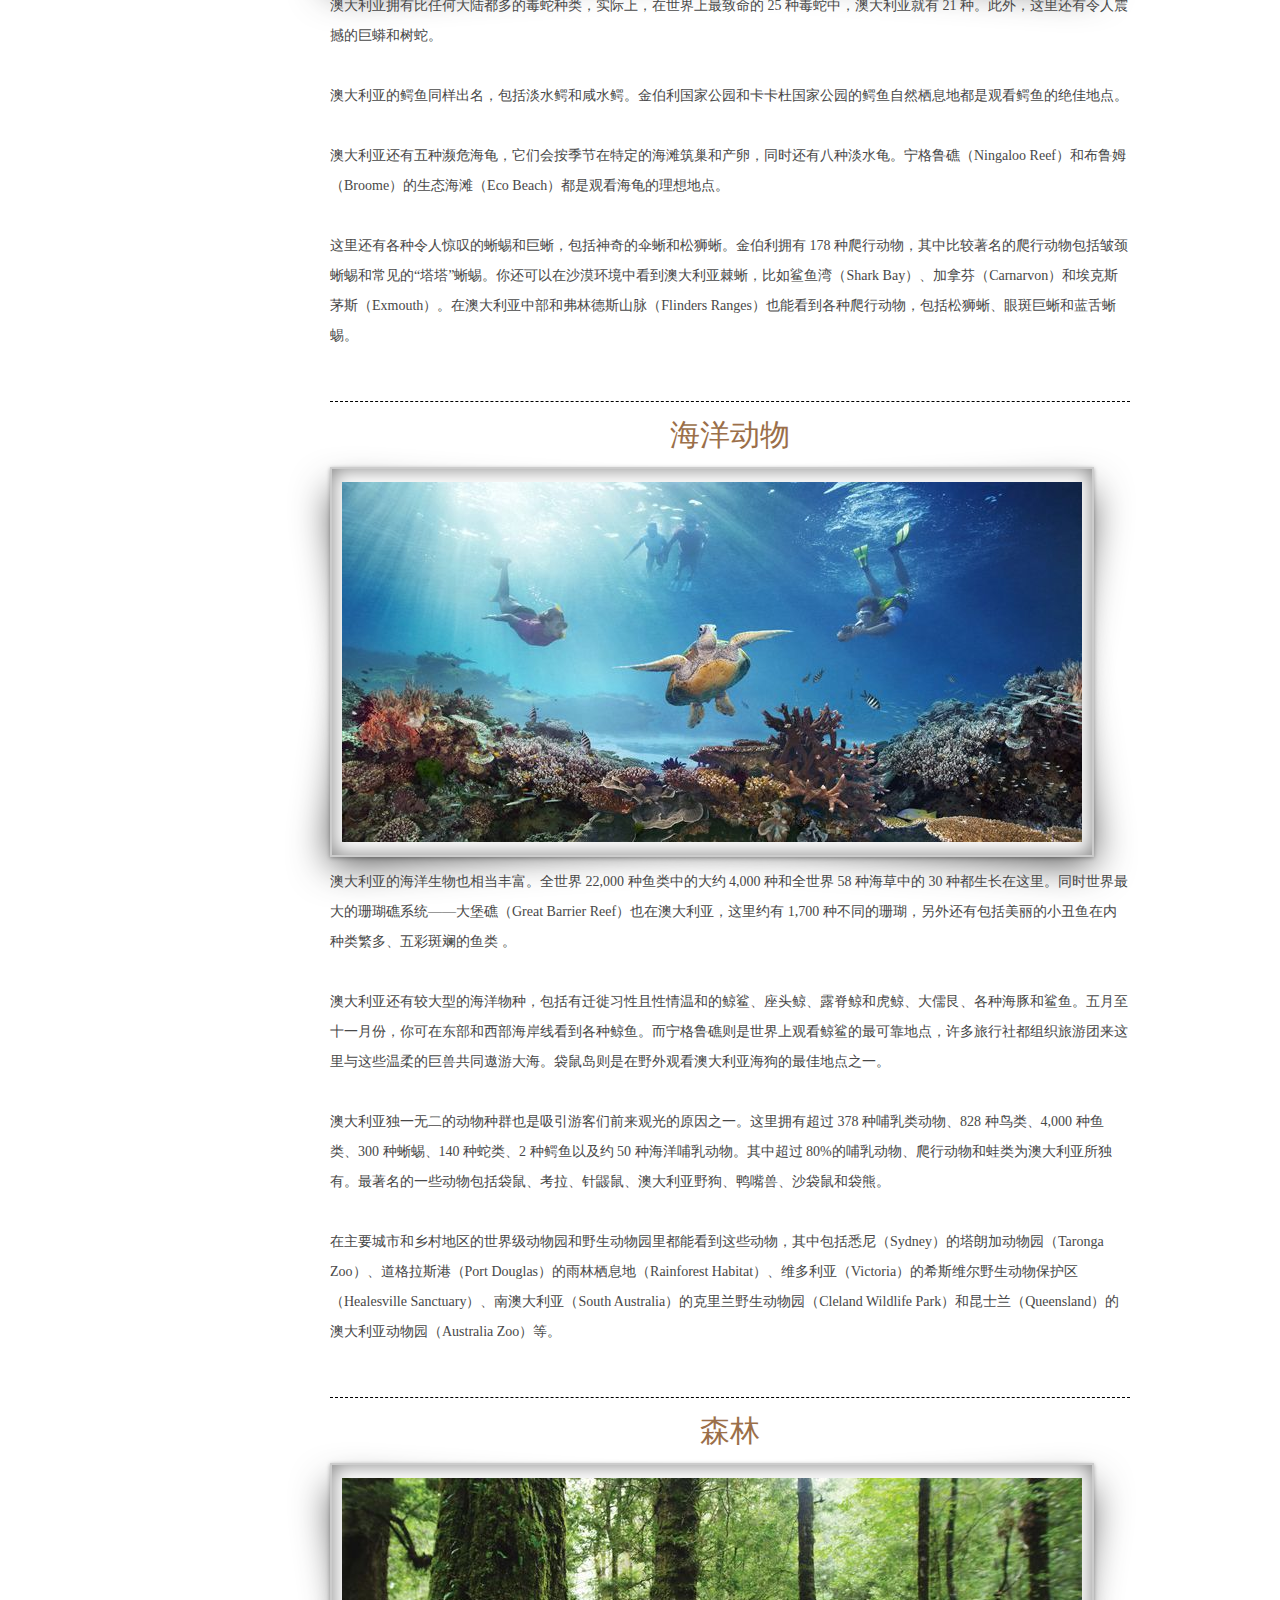
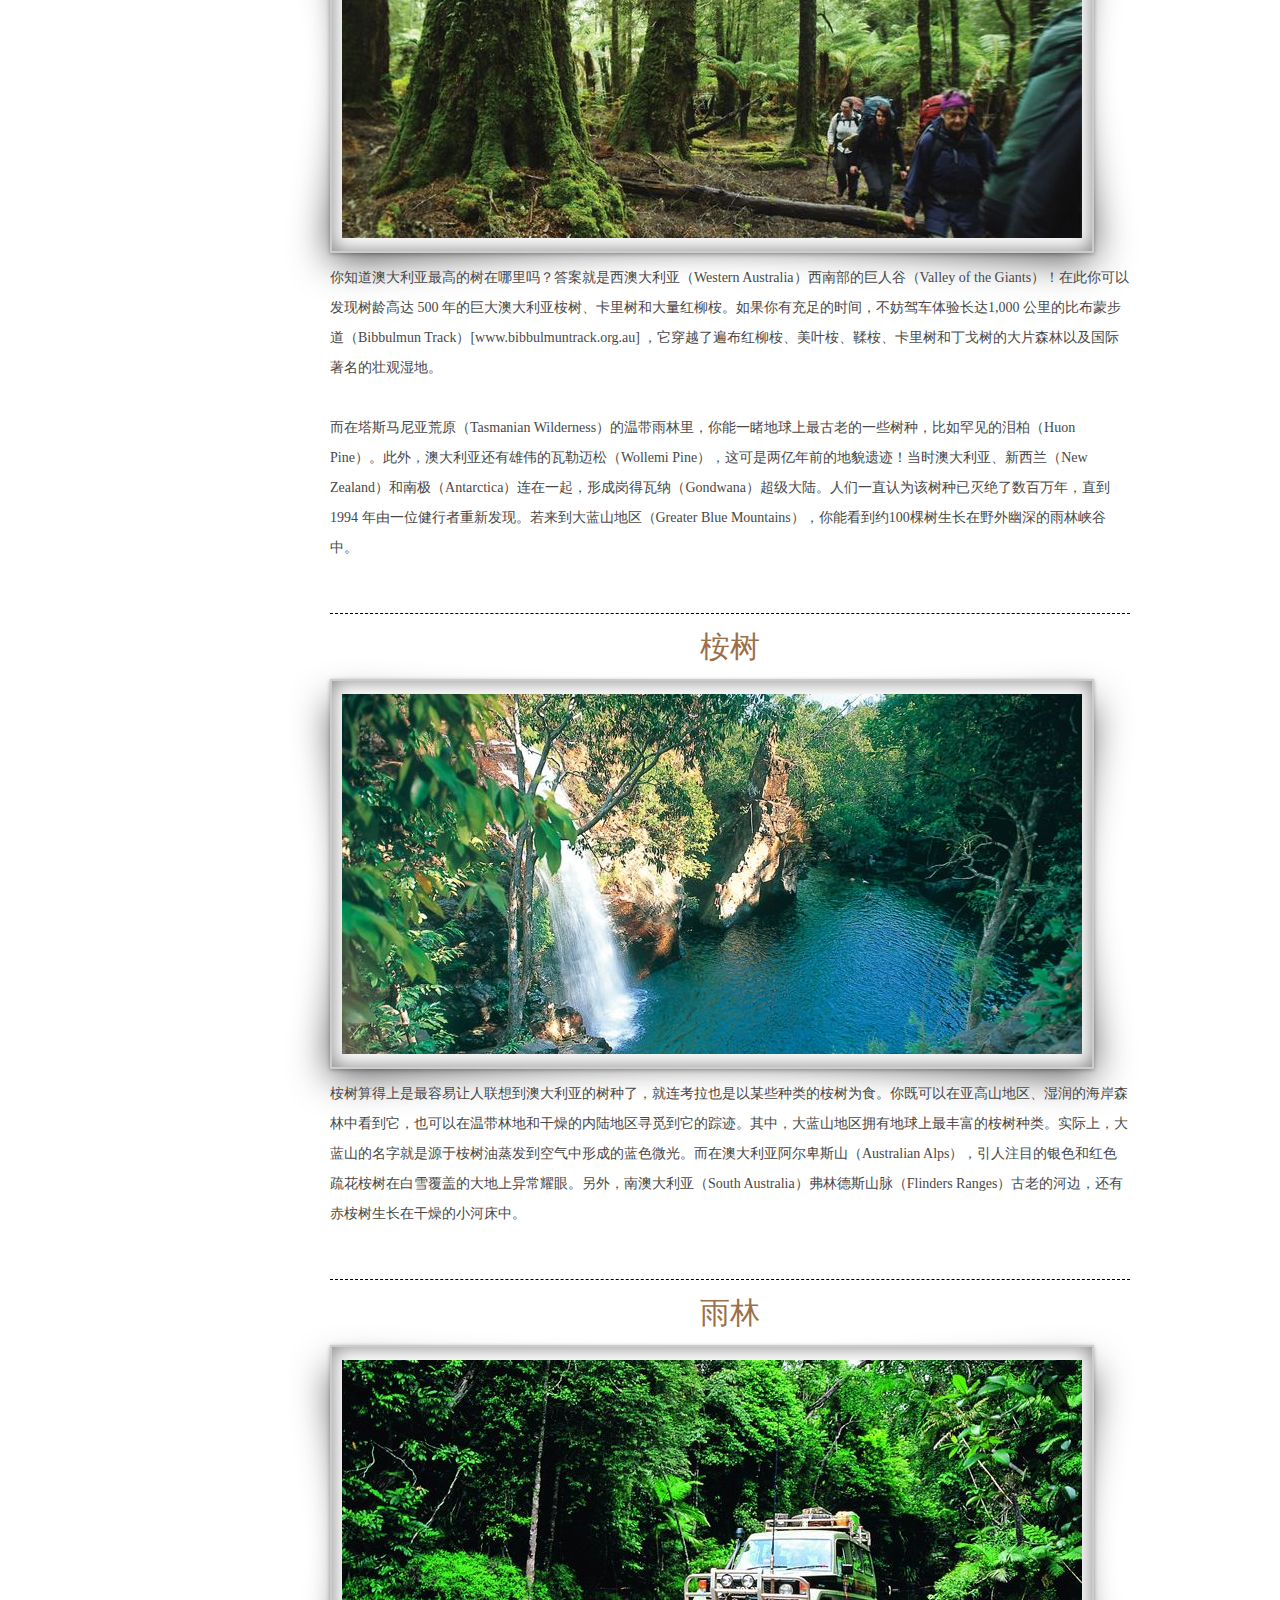
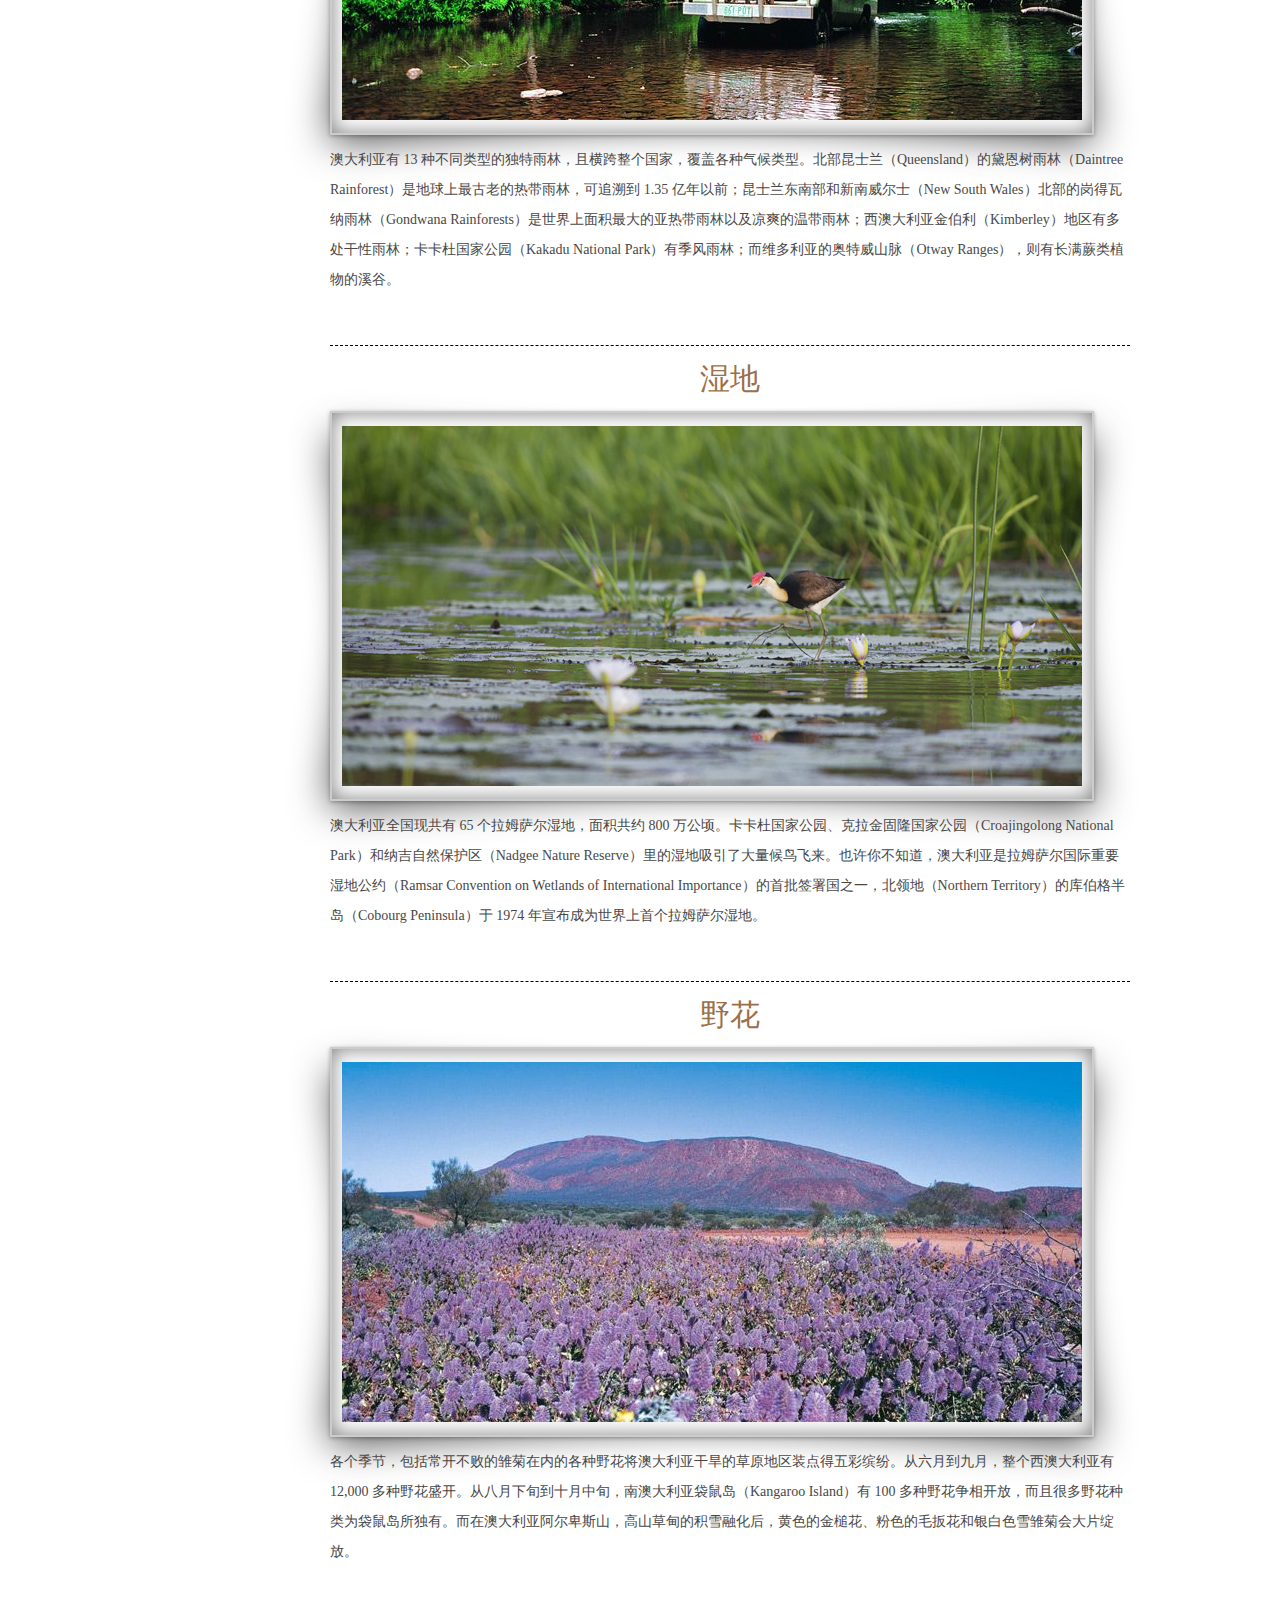
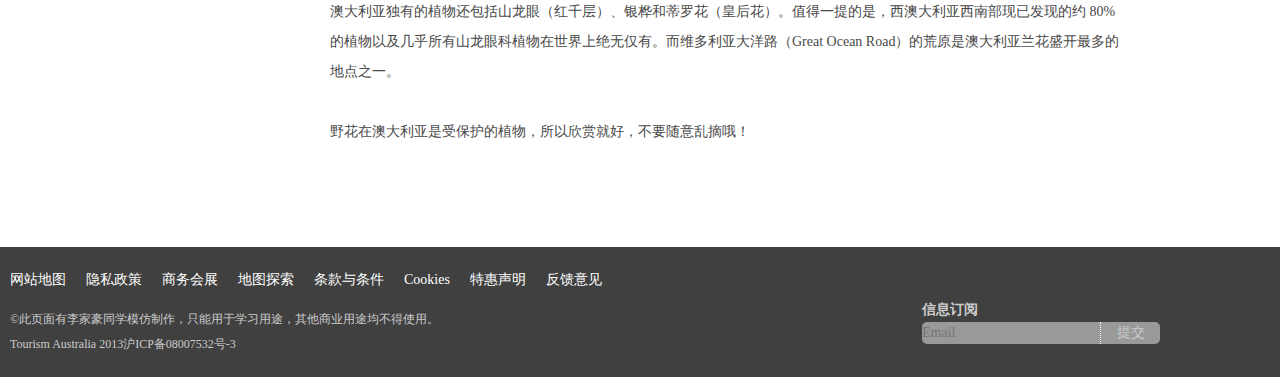
<file: Detail-1-2-1.html>
<!DOCTYPE html PUBLIC "-//W3C//DTD XHTML 1.0 Transitional//EN" "http://www.w3.org/TR/xhtml1/DTD/xhtml1-transitional.dtd">
<html xmlns="http://www.w3.org/1999/xhtml">
<head>
<meta http-equiv="Content-Type" content="text/html; charset=utf-8" />
<title>澳大利亚的动植物</title>
<link href="css/header.css" rel="stylesheet" type="text/css" />
<link href="css/footer.css" rel="stylesheet" type="text/css" />
<link href="css/Detail-1-2-1.css" rel="stylesheet" type="text/css" />
<script src="js/jquery.js"></script>
<script src="js/index.js"></script>
<script src="js/Themousewheel.js"></script>
<script>
/*锚点*/
$(document).ready(function() {                                                                                                                                 
  $(".mubiao_1").click(function(){
		$("html,body").animate({scrollTop:$("#md_1").offset().top-200},1000)
		})	
  $(".mubiao_2").click(function(){
		$("html,body").animate({scrollTop:$("#md_2").offset().top-200},1000)
		})
});
</script>
</head>


<body>
<div id="back">top</div>

<div class="header">
  <div class="banner">
    <div class="logo"> <img src="images/logo.png"/> </div>
    <div class="site-name"><span>欢迎访问</span>
    <br />
        美丽的澳大利亚官方旅游网站</div><!--site-name end -->
        <div class="right-text">
           <p>登陆&nbsp;&nbsp;|&nbsp;&nbsp;注册 <span>&nbsp;&nbsp;&nbsp;&nbsp;商务会展&nbsp;&nbsp; 媒体网站&nbsp;&nbsp; international</span>
               <br />
               <img class="weather_1" src="images/weather-1.png"/> <em>15°</em>
               <h6>布里斯本Brisbane</h6>
           </p>
       </div><!--right-text end -->
    </div><!--banner end -->
  
 <div class="nav">
    <div class="nav-text">
      <ul>
        <li class="nav-text-empty">&nbsp;</li>
        <li class="nav-text-1"><a href="index.html">首页</a></li>
        <li class="nav-text-2" t_nav="aboutAustralian"><a href="aboutAustralian.html">关于澳大利亚</a></li>
        <li class="nav-text-3" t_nav="Mdd"><a href="Mdd.html">目的地</a></li>
        <li class="nav-text-4" t_nav="Tszl"><a href="Tszl.html">探索之旅</a></li>
        <li class="nav-text-5" t_nav="Jhxc"><a href="Jhxc.html">计划行程</a></li>
        <li class="nav-text-6"><a href="Tghd.html">推广活动</a></li>
        <li class="nav-text-7"><a href="#">旅游印记</a></li>
      </ul>
    </div><!--nav-text end --> 
  </div><!--nav end --> 
  
  <div class="navigation-down">
	<div id="aboutAustralian" class="nav-down-menu menu-1" style="display:none;" t_nav="aboutAustralian">
			<div class="navigation-down-inner">
				<dl class="detail_1_1">
					<dt>澳大利亚官方信息</dt>
					<dd><a><P>基本信息</P><img src="images/ab-01.jpg" /></a></dd>
					<dd><a><P>海关检疫</P><img src="images/ab-02.jpg" /></a></dd>
					<dd><a><p>自驾</p><img src="images/ab-03.jpg" /></a></dd>
                    <dd><a><p>签证</p><img src="images/ab-04.jpg" /></a></dd>
                    <dd><a><P>服务及健康安全</P><img src="images/ab-05.jpg" /></a></dd>
				</dl>
				<dl class="detail_1_2">
					<dt>澳大利亚独特之处</dt>
					<dd><a href="Detail-1-2-1.html"><p>澳大利亚的动植物</p></a></dd>
					<dd><a><p>澳大利亚历史</p></a></dd>
					<dd><a><p>澳大利亚文化</p></a></dd>
					<dd><a><p>澳大利亚艺术</p></a></dd>
                    <dd><a><p>澳大利亚原住民</p></a></dd>
                    <dd><a><p>&nbsp;</p></a></dd>
				</dl>
				<dl class="detail_1_3">
					<dt>澳大利亚自然地貌</dt>
					<dd><a href="Detail-1-3-1.html"><P>城市</P></a></dd>
					<dd><a><p>海岸</p></a></dd>
					<dd><a><P>内陆</P></a></dd>
                    <dd><a><P>自然风光</P></a></dd>
                    <dd><a><P>葡萄酒产区</P></a></dd>
                    <dd><a><P>岛屿</P></a></dd>
                    <dd><a><P>海滩</P></a></dd>
				</dl>
            </div><!--navigation-down-inner end -->
		</div>
        
		<div id="Mdd" class="nav-down-menu menu-2" style="display:none;" t_nav="Mdd">
			<div class="navigation-down-inner">
				<dl class="detail_2_1">
                	<dt>州和领地</dt>
                	<dd><a><p>新南威尔士</p></a></dd>
                    <dd><a><p>西澳大利亚</p></a></dd>
                    <dd><a><p>维多利亚&nbsp;</p></a></dd>
                    <dd><a><p>南澳大利亚</p></a></dd>
                    <dd><a><p>昆士兰&nbsp;</p></a></dd>
                    <dd><a><p>塔斯马尼亚</p></a></dd>
                    <dd><a><p>北领地&nbsp;</p></a></dd>
                    <dd><a><p>澳大利亚首都领地</p></a></dd>
                </dl>
				<dl class="detail_2_2">
                    <dt>城市</dt>
                    <dd><a><P>悉尼</P></a></dd>
                    <dd><a><P>柏斯</P></a></dd>
                    <dd><a><P>凯恩斯</P></a></dd>
                    <dd><a><P>墨尔本</P></a></dd>
                    <dd><a><P>阿德莱德</P></a></dd>
                    <dd><a><P>黄金海岸</P></a></dd>
                    <dd><a><P>布里斯班</P></a></dd>
                    <dd><a><P>赫伯特</P></a></dd>
                    <dd><a><P>爱丽丝泉</P></a></dd>
                    <dd><a><P>达尔文</P></a></dd>
                    <dd><a><P>堪培拉</P></a></dd>
               </dl>
			</div><!--navigation-down-inner end -->
		</div>
        
		<div id="Tszl" class="nav-down-menu menu-3" style="display:none;" t_nav="Tszl">
			<div class="navigation-down-inner">
				<dl class="detail_3_1">
                <dt>七大尽是不同</dt>
                <dd><a><P>非凡体验</P><img src="images/exp-01.jpg" /></a></dd>
                <dd><a><P>海岸之旅</P><img src="images/exp-02.jpg" /></a></dd>
                <dd><a><P>都市生活</P><img src="images/exp-03.jpg" /></a></dd>
                <dd><a><P>自然奇景</P><img src="images/exp-04.jpg" /></a></dd>
                <dd><a><P>美食佳酿</P><img src="images/exp-05.jpg" /></a></dd>
                <dd><a><P>自在旅程</P><img src="images/exp-06.jpg" /></a></dd>
                <dd><a><P>格调之旅</P><img src="images/exp-07.jpg" /></a></dd>
                </dl>
				<dl class="detail_3_2">
                <dt>标志性景点</dt>
                <dd><a><P>大堡礁</P></a></dd>
                <dd><a><P>塔斯马尼亚公园国家</P></a></dd>
                <dd><a><P>红土中心地区</P></a></dd>
                <dd><a><P>宁格鲁礁</P></a></dd>
                <dd><a><P>大洋路</P></a></dd>
                <dd><a><P>费沙岛</P></a></dd>
                <dd><a><P>卡卡社</P></a></dd>
                <dd><a><P>蓝山</P></a></dd>
                <dd><a><P>金伯利</P></a></dd>
                <dd><a><P>纳玛吉国家公园</P></a></dd>
                <dd><a><P>袋鼠岛</P></a></dd>
                <dd><a><P>菲欣纳</P></a></dd>
                <dd><a><P>拜伦湾</P></a></dd>
                <dd><a><P>悉尼海港</P></a></dd>
                </dl>
				<dl class="detail_3_3">
                <dt>活动盛世</dt>
                <dd><a><P>活动盛世日历表</P></a></dd>
                <dd><a><P>&nbsp;</P></a></dd>
                <dd><a><P>&nbsp;</P></a></dd>
                <dd><a><P>&nbsp;</P></a></dd>
                <dd><a><P>&nbsp;</P></a></dd>
                <dd><a><P>&nbsp;</P></a></dd>
                <dd><a><P>&nbsp;</P></a></dd>
                <dd><a><P>&nbsp;</P></a></dd>
                </dl>
			</div><!--navigation-down-inner end -->
		</div>    
	</div><!--navigation-down end -->
</div><!--header end --> 

<div class="main_container">
<div class="title" ><h3>澳大利亚的动植物</h3>
</div>
<h5>首页&nbsp;>&nbsp;关于澳大利亚&nbsp;>&nbsp;澳大利亚的动植物</h5>
<div class="content">
<div class="content_left">
<P>&nbsp;</P>
<a class="mubiao_1" href="#md_1"><P>澳大利亚动物</P></a>
<a class="mubiao_2" href="#md_2"><P>澳大利亚植物</P></a>
</div>
<div class="content_right">

<P>澳大利亚独一无二的动物种群也是吸引游客们前来观光的原因之一。这里拥有超过 378 种哺乳类动物、828 种鸟类、4,000 种鱼类、300 种蜥蜴、140 种蛇类、2 种鳄鱼以及约 50 种海洋哺乳动物。其中超过 80%的哺乳动物、爬行动物和蛙类为澳大利亚所独有。最著名的一些动物包括袋鼠、考拉、针鼹鼠、澳大利亚野狗、鸭嘴兽、沙袋鼠和袋熊。
<br />
<br />
在主要城市和乡村地区的世界级动物园和野生动物园里都能看到这些动物，其中包括悉尼（Sydney）的塔朗加动物园（Taronga Zoo）、道格拉斯港（Port Douglas）的雨林栖息地（Rainforest Habitat）、维多利亚（Victoria）的希斯维尔野生动物保护区（Healesville Sanctuary）、南澳大利亚（South Australia）的克里兰野生动物园（Cleland Wildlife Park）和昆士兰（Queensland）的澳大利亚动物园（Australia Zoo）等。</P>
<br />
<br />
<h3 id="md_1">有袋动物</h3>
<span><img src="images/animal-1.jpg" /></span>
<P>澳大利亚的有袋动物可以说是最具代表性的，其中袋鼠和考拉最为大家所熟悉和喜欢。其实，这里拥有超过 140 种有袋动物。光是袋鼠和沙袋鼠，澳大利亚就有 55 种。那袋鼠和沙袋鼠的区别是什么呢？主要在于体型 — 袋鼠和沙袋鼠在体型和体重上差别极大，从半公斤到 90 公斤不等，而沙袋鼠体型一般比较小。
<br />
<br />
据估计，澳大利亚的袋鼠数量在三千万到六千万之间。 你可以在澳大利亚的很多地方看到它们，比如在大部分乡村地区的野外；在大洋路（Great Ocean Road）上的安吉尔西（Anglesea）以及格兰平山脉（Grampians）里；或在袋鼠岛（Kangaroo Island）上和弗林德斯山脉（Flinders Ranges）里 。如果你想近距离观察袋鼠，那就前往纳玛吉国家公园（Namadgi National Park）、库斯伍兹库国家公园（Kosciuszko National Park）、培布利海滩（Pebbly Beach）或是玛莉亚岛（Maria Island）。在内陆地区，你还能经常看到它们跳过马路的身影。
<br />
<br />
接着说说沙袋鼠，它们在澳大利亚各地分布也很广泛，尤其是在较为偏远、岩石较多和地形崎岖的地区。你可以在弗林德斯山脉、菲欣纳国家公园（Freycinet National Park）以及纳玛吉和库斯伍兹库国家公园看见它们。
<br />
<br />
澳大利亚另一个明星动物就是考拉了！在澳大利亚气候温和的东海岸到处都可以看到它们。考拉数量较多的地方包括铁宾比拉自然保护区（Tidbinbilla Nature Reserve）、史蒂芬斯港港（Port Stephens），以及龙柏考拉保护区（Lone Pine Koala Sanctuary）。如果你想看野生考拉，那就去菲利普岛（Phillip Island）和扬切普国家公园（Yanchep National Park）吧！
<br />
<br />
在澳大利亚，你还会看到另一种动物 – 袋熊。它是一种体型粗壮且会挖洞的动物，体重最高可达 36 公斤。同样，你也很难在野外看到袋熊，一些最佳观看地点包括蓝山国家公园（Blue Mountains National Park）、哥斯高国家公园（Kosciuszko National Park）、威尔逊岬（Wilsons Promontory）、摇篮山-圣克莱尔湖国家公园（Cradle Mountain-Lake St Clair National Park）以及南澳大利亚的一些国家公园。</P>
<br />
<br />
<h3>哺乳动物</h3>
<span><img src="images/animal-2.jpg" /></span>
<P>澳大利亚没有大型食肉动物，澳大利亚野狗（又称野狗）就是这里最大型的食肉性哺乳动物了。其它独特的食肉动物包括袋食蚁兽、袋鼬和塔斯马尼亚袋獾，但是这些动物的体型都不超过一只普通家猫的大小。
<br />
<br />
除了塔斯马尼亚以外，澳大利亚野狗在澳大利亚到处都有。观看这牠们的最佳地点是在昆士兰的弗雷泽岛（Fraser Island）、西澳大利亚（Western Australia）的金伯利（Kimberly）以及北领地（Northern Territory）和南澳大利亚的沙漠。而袋食蚁兽是西澳大利亚独有的动物。不用多说，塔斯马尼亚袋獾当然只有在塔斯马尼亚的野外才能看到。哦对了，还有野生动物园！
<br />
<br />
濒危的袋鼬只栖居在澳大利亚东南部和塔斯马尼亚的雨林以及昆士兰北部的一小部分区域，如果你运气好，也许会和它们不期而遇。属于袋狸科一员的兔耳袋狸，则可以在西澳大利亚的弗朗西斯派伦国家公园（Francois Peron National Park）中找到它们的身影。</P>
<br />
<br />
<h3>单孔类动物</h3>
<span><img src="images/animal-3.jpg" /></span>
<P>另一个澳大利亚独有的物种就是单孔类动物或产卵哺乳动物，其中最独特的单孔类动物就是鸭嘴兽了。这是一种在河流栖息的动物，它的嘴像鸭嘴，拥有一身防水的皮毛和有蹼的脚。鸭嘴兽生活在自己在河岸中所挖的洞穴中，它们非常害羞而且很难看到，观看它们的最佳机会就是在澳大利亚东海岸地区的小溪和宁静的河流中。你可以尝试在铁宾比拉自然保护区（Tidbinbilla Nature Reserve）、大奥特韦国家公园（Great Otway National Park）里的伊丽莎白湖（Lake Elizabeth）、摇篮山-圣克莱尔湖国家公园（Cradle Mountain-Lake St Clair National Park）以及新南威尔士北部和昆士兰寻找一下它们的身影。
<br />
<br />
针鼹鼠是另一种单孔类动物，它拥有长且具粘性的舌头以及像刺猬或豪猪一样的带刺皮毛 ，所以千万别想抓它！袋鼠岛（Kangaroo Island）则是在野外观看针鼹鼠的最佳地点之一。</P>
<br />
<br />
<h3>鸟类</h3>
<span><img src="images/animal-4.jpg" /></span>
<P>澳大利亚共有 828 种鸟类，其中一半是澳大利亚独有的。这里既有体型小巧的蜜鸟，也有体形庞大、不会飞的鸸鹋，它们站立起来有将近两米高！在野外观看鸸鹋的最佳机会是在草地、硬叶森林和草原林地。
<br />
<br />
大量的水鸟、海鸟和其他鸟类栖息在开阔的林地和森林里，其中包括食火鸟、黑天鹅、神仙企鹅、笑翠鸟、琴鸟和澳大利亚喜鹊。而在袋鼠岛和菲利普岛（Philip Island）上，还能看到可爱的企鹅们。
<br />
<br />
另外，你可以在沃宁山国家公园（Mt Warning National Park）和岗得瓦纳（Gondwanan）雨林中看到阿尔伯特琴鸟。而在丹顿农区（Dandenong Ranges）和国王湖国家公园（Kinglake National Parks）以及皇家国家公园（Royal National Park）和伊拉瓦拉（Illawarra）地区，则能目睹更常见的较大的琴鸟。在铁宾比拉自然保护区、塔山狩猎保护区（Tower Hill Game Reserve）以及澳大利亚东海岸的许多国家公园也是观看琴鸟的好地方。
<br />
<br />
笑翠鸟以其在早晚时分发出如人笑声般的叫声而闻名，此种鸟类在澳大利亚分布广泛，你很可能在乡村或市郊看见它们（或听到它们的叫声）。布鲁姆观鸟台（Broome Bird Observatory）和卡卡杜国家公园（Kakadu National Park）是观赏各种湿地鸟和候鸟的绝佳地点。
<br />
<br />
澳大利亚还拥有 55 种鹦鹉，其种类如同其颜色一样丰富多彩，包括各种令人惊叹的凤头鹦鹉、玫瑰鹦鹉、吸蜜鹦鹉、长尾小鹦鹉和虎皮鹦鹉。你经常可以在乡村和城市地区看到它们。</P>
<br />
<br />
<h3>爬行动物</h3>
<span><img src="images/animal-5.jpg" /></span>
<P>澳大利亚拥有比任何大陆都多的毒蛇种类，实际上，在世界上最致命的 25 种毒蛇中，澳大利亚就有 21 种。此外，这里还有令人震撼的巨蟒和树蛇。
<br />
<br />
澳大利亚的鳄鱼同样出名，包括淡水鳄和咸水鳄。金伯利国家公园和卡卡杜国家公园的鳄鱼自然栖息地都是观看鳄鱼的绝佳地点。
<br />
<br />
澳大利亚还有五种濒危海龟，它们会按季节在特定的海滩筑巢和产卵，同时还有八种淡水龟。宁格鲁礁（Ningaloo Reef）和布鲁姆（Broome）的生态海滩（Eco Beach）都是观看海龟的理想地点。
<br />
<br />
这里还有各种令人惊叹的蜥蜴和巨蜥，包括神奇的伞蜥和松狮蜥。金伯利拥有 178 种爬行动物，其中比较著名的爬行动物包括皱颈蜥蜴和常见的“塔塔”蜥蜴。你还可以在沙漠环境中看到澳大利亚棘蜥，比如鲨鱼湾（Shark Bay）、加拿芬（Carnarvon）和埃克斯茅斯（Exmouth）。在澳大利亚中部和弗林德斯山脉（Flinders Ranges）也能看到各种爬行动物，包括松狮蜥、眼斑巨蜥和蓝舌蜥蜴。</P>
<br />
<br />
<h3>海洋动物</h3>
<span><img src="images/animal-6.jpg" /></span>
<p>澳大利亚的海洋生物也相当丰富。全世界 22,000 种鱼类中的大约 4,000 种和全世界 58 种海草中的 30 种都生长在这里。同时世界最大的珊瑚礁系统——大堡礁（Great Barrier Reef）也在澳大利亚，这里约有 1,700 种不同的珊瑚，另外还有包括美丽的小丑鱼在内种类繁多、五彩斑斓的鱼类 。
<br />
<br />
澳大利亚还有较大型的海洋物种，包括有迁徙习性且性情温和的鲸鲨、座头鲸、露脊鲸和虎鲸、大儒艮、各种海豚和鲨鱼。五月至十一月份，你可在东部和西部海岸线看到各种鲸鱼。而宁格鲁礁则是世界上观看鲸鲨的最可靠地点，许多旅行社都组织旅游团来这里与这些温柔的巨兽共同遨游大海。袋鼠岛则是在野外观看澳大利亚海狗的最佳地点之一。
<br />
<br />
澳大利亚独一无二的动物种群也是吸引游客们前来观光的原因之一。这里拥有超过 378 种哺乳类动物、828 种鸟类、4,000 种鱼类、300 种蜥蜴、140 种蛇类、2 种鳄鱼以及约 50 种海洋哺乳动物。其中超过 80%的哺乳动物、爬行动物和蛙类为澳大利亚所独有。最著名的一些动物包括袋鼠、考拉、针鼹鼠、澳大利亚野狗、鸭嘴兽、沙袋鼠和袋熊。
<br />
<br />
在主要城市和乡村地区的世界级动物园和野生动物园里都能看到这些动物，其中包括悉尼（Sydney）的塔朗加动物园（Taronga Zoo）、道格拉斯港（Port Douglas）的雨林栖息地（Rainforest Habitat）、维多利亚（Victoria）的希斯维尔野生动物保护区（Healesville Sanctuary）、南澳大利亚（South Australia）的克里兰野生动物园（Cleland Wildlife Park）和昆士兰（Queensland）的澳大利亚动物园（Australia Zoo）等。</p>
<br />
<br />
<h3 id="md_2">森林</h3>
<span><img src="images/plant-1.jpg" /></span>
<p>你知道澳大利亚最高的树在哪里吗？答案就是西澳大利亚（Western Australia）西南部的巨人谷（Valley of the Giants）！在此你可以发现树龄高达 500 年的巨大澳大利亚桉树、卡里树和大量红柳桉。如果你有充足的时间，不妨驾车体验长达1,000 公里的比布蒙步道（Bibbulmun Track）[www.bibbulmuntrack.org.au] ，它穿越了遍布红柳桉、美叶桉、鞣桉、卡里树和丁戈树的大片森林以及国际著名的壮观湿地。
<br />
<br />
而在塔斯马尼亚荒原（Tasmanian Wilderness）的温带雨林里，你能一睹地球上最古老的一些树种，比如罕见的泪柏（Huon Pine）。此外，澳大利亚还有雄伟的瓦勒迈松（Wollemi Pine），这可是两亿年前的地貌遗迹！当时澳大利亚、新西兰（New Zealand）和南极（Antarctica）连在一起，形成岗得瓦纳（Gondwana）超级大陆。人们一直认为该树种已灭绝了数百万年，直到 1994 年由一位健行者重新发现。若来到大蓝山地区（Greater Blue Mountains），你能看到约100棵树生长在野外幽深的雨林峡谷中。</p>
<br />
<br />
<h3>桉树</h3>
<span><img src="images/plant-2.jpg" /></span>
<p>桉树算得上是最容易让人联想到澳大利亚的树种了，就连考拉也是以某些种类的桉树为食。你既可以在亚高山地区、湿润的海岸森林中看到它，也可以在温带林地和干燥的内陆地区寻觅到它的踪迹。其中，大蓝山地区拥有地球上最丰富的桉树种类。实际上，大蓝山的名字就是源于桉树油蒸发到空气中形成的蓝色微光。而在澳大利亚阿尔卑斯山（Australian Alps），引人注目的银色和红色疏花桉树在白雪覆盖的大地上异常耀眼。另外，南澳大利亚（South Australia）弗林德斯山脉（Flinders Ranges）古老的河边，还有赤桉树生长在干燥的小河床中。</p>
<br />
<br />
<h3>雨林</h3>
<span><img src="images/plant-3.jpg" /></span>
<P>澳大利亚有 13 种不同类型的独特雨林，且横跨整个国家，覆盖各种气候类型。北部昆士兰（Queensland）的黛恩树雨林（Daintree Rainforest）是地球上最古老的热带雨林，可追溯到 1.35 亿年以前；昆士兰东南部和新南威尔士（New South Wales）北部的岗得瓦纳雨林（Gondwana Rainforests）是世界上面积最大的亚热带雨林以及凉爽的温带雨林；西澳大利亚金伯利（Kimberley）地区有多处干性雨林；卡卡杜国家公园（Kakadu National Park）有季风雨林；而维多利亚的奥特威山脉（Otway Ranges），则有长满蕨类植物的溪谷。</P>
<br />
<br />
<h3>湿地</h3>
<span><img src="images/plant-4.jpg" /></span>
<p>澳大利亚全国现共有 65 个拉姆萨尔湿地，面积共约 800 万公顷。卡卡杜国家公园、克拉金固隆国家公园（Croajingolong National Park）和纳吉自然保护区（Nadgee Nature Reserve）里的湿地吸引了大量候鸟飞来。也许你不知道，澳大利亚是拉姆萨尔国际重要湿地公约（Ramsar Convention on Wetlands of International Importance）的首批签署国之一，北领地（Northern Territory）的库伯格半岛（Cobourg Peninsula）于 1974 年宣布成为世界上首个拉姆萨尔湿地。</p>
<br />
<br />
<h3>野花</h3>
<span><img src="images/plant-5.jpg" /></span>
<p>各个季节，包括常开不败的雏菊在内的各种野花将澳大利亚干旱的草原地区装点得五彩缤纷。从六月到九月，整个西澳大利亚有 12,000 多种野花盛开。从八月下旬到十月中旬，南澳大利亚袋鼠岛（Kangaroo Island）有 100 多种野花争相开放，而且很多野花种类为袋鼠岛所独有。而在澳大利亚阿尔卑斯山，高山草甸的积雪融化后，黄色的金槌花、粉色的毛扳花和银白色雪雏菊会大片绽放。
<br />
<br />
澳大利亚独有的植物还包括山龙眼（红千层）、银桦和蒂罗花（皇后花）。值得一提的是，西澳大利亚西南部现已发现的约 80% 的植物以及几乎所有山龙眼科植物在世界上绝无仅有。而维多利亚大洋路（Great Ocean Road）的荒原是澳大利亚兰花盛开最多的地点之一。
<br />
<br />
野花在澳大利亚是受保护的植物，所以欣赏就好，不要随意乱摘哦！</p>
<br />
<br />
</div>
</div><!--content end -->
</div><!--main_container end -->



<div class="footer">
<div class="footer_left">
    <ul>
    <li><a href="#">网站地图</a></li>
    <li><a href="#">隐私政策</a></li>
    <li><a href="#">商务会展</a></li>
    <li><a href="#">地图探索</a></li>
    <li><a href="#">条款与条件</a></li>
    <li><a href="#">Cookies</a></li>
    <li><a href="#">特惠声明</a></li>
    <li><a href="#">反馈意见</a></li>
    </ul>
<p>&copy;此页面有李家豪同学模仿制作，只能用于学习用途，其他商业用途均不得使用。<br />
Tourism Australia 2013沪ICP备08007532号-3</p></div>
<div class="footer_right"><p>信息订阅</p><input  type="text" class="foot_content" name="name"  placeholder="Email"/><input class="button" type="button" name="name"  value="提交" /></div>

</div><!--footer end -->


</body>
</html>
</file>
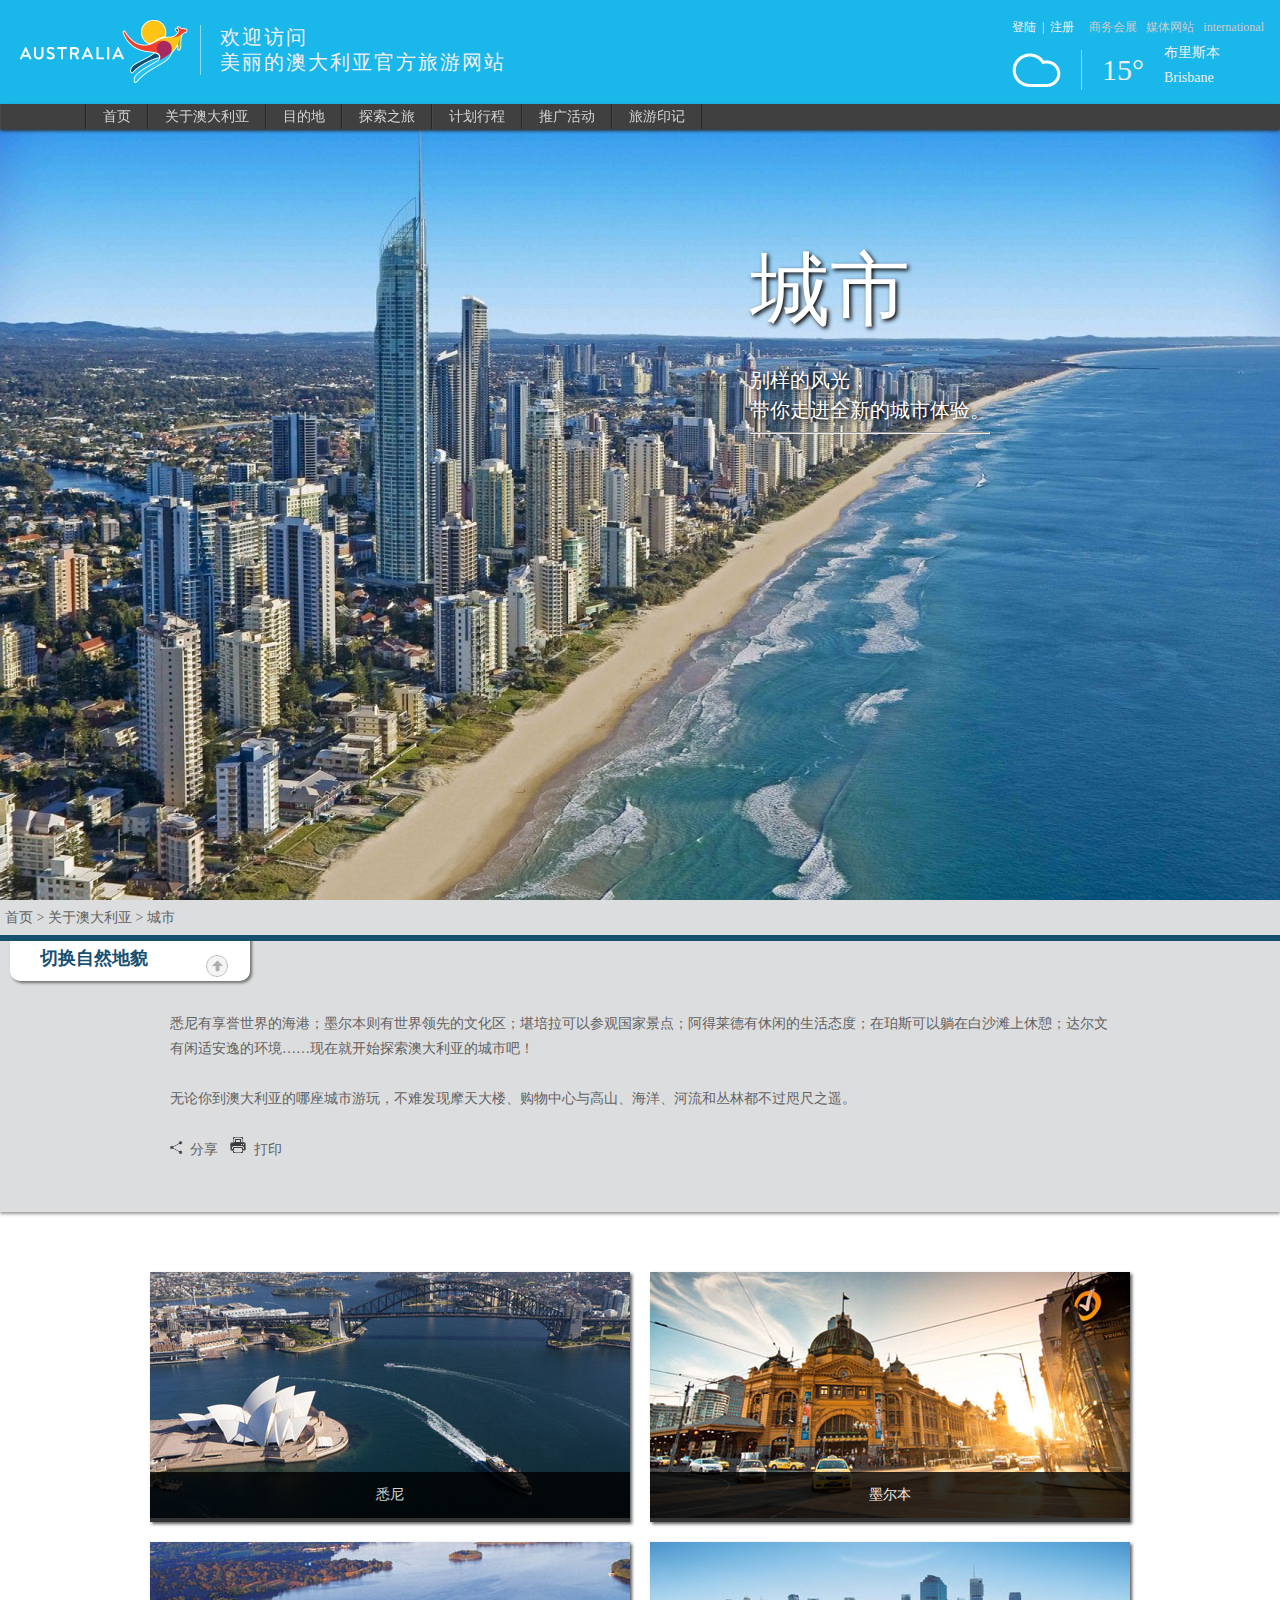
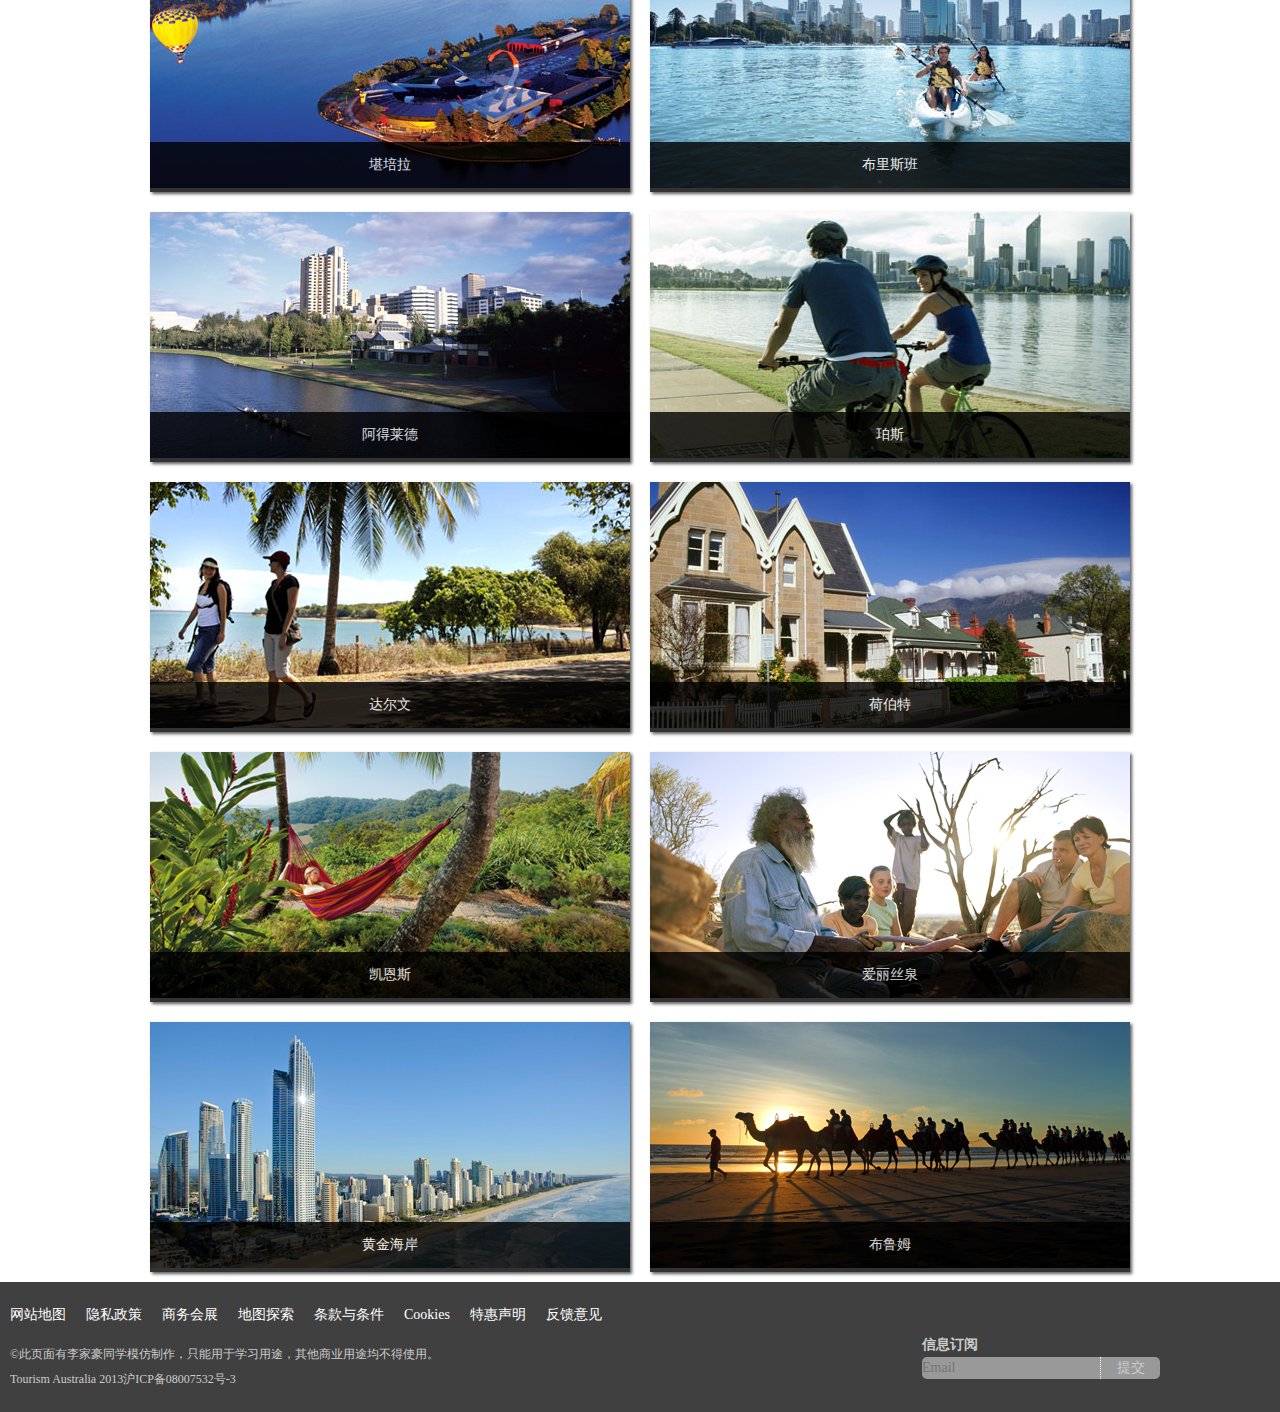
<file: Detail-1-3-1.html>
<!DOCTYPE html PUBLIC "-//W3C//DTD XHTML 1.0 Transitional//EN" "http://www.w3.org/TR/xhtml1/DTD/xhtml1-transitional.dtd">
<html xmlns="http://www.w3.org/1999/xhtml">
<head>
<meta http-equiv="Content-Type" content="text/html; charset=utf-8" />
<title>城市</title>
<link href="css/header.css" rel="stylesheet" type="text/css" />
<link href="css/footer.css" rel="stylesheet" type="text/css" />
<link href="css/Detail-1-3-1.css" rel="stylesheet" type="text/css" />
<script src="js/jquery.js"></script>
<script src="js/jquery-1.3.1.min.js"></script>
<script src="js/index.js"></script>
<script src="js/jquery.min.js"></script>
<script>
<!--始终保持全屏幕需要刷新-->

$(document).ready(function(e) {
    $(".pic").css({width:$(window).width(),height:$(window).height()});
});
</script>
<script>
/*遮罩效果*/
$(document).ready(function() {
    $(function () {
		$(".box ul li").hover(
			function () {
				$(this).find(".dask").stop().delay(50).animate({"top":50,opacity:0.8},500)
			 },
			function () {
				$(this).find(".dask").stop().delay(50).animate({"top":200,opacity:0.8},500)
			}
			
		)
	})	
	 $(function () {
		$(".hello").hover(
			function () {
				$(this).find(".thedown").stop().delay(50).animate({"top":-50},500)
				$(this).find(".thehead").stop().delay(50).animate({"top":150},500)
			 },
			function () {
				$(this).find(".thedown").stop().delay(50).animate({"top":-210},500)
				$(this).find(".thehead").stop().delay(50).animate({"top":-10},500)
			}
			
		)
	})
});
	
</script>
<!--<script>
$(function(){
   $(".togglecity").toggle(function(){
		$(".hello_1").parent("div").animate({ height : 50} , 520 );
		$(".hello_1").animate({marginTop : 0 } , 600 );
		$(".content").animate({ height : 345} , 520 );
		$(".content p").animate({ height : 345} , 520 );
		$(this).blur();
   },function(){
		$(".hello_1").parent("div").animate({ height : 0} , 600 );
		$(".hello_1").animate({marginTop : -205 } , 520 ); 
		$(this).blur();
   });
})
</script>-->
</head>
<body>

<div class="header">
  <div class="banner">
    <div class="logo"> <img src="images/logo.png"/> </div>
    <div class="site-name"><span>欢迎访问</span>
    <br />
        美丽的澳大利亚官方旅游网站</div><!--site-name end -->
        <div class="right-text">
           <p>登陆&nbsp;&nbsp;|&nbsp;&nbsp;注册 <span>&nbsp;&nbsp;&nbsp;&nbsp;商务会展&nbsp;&nbsp; 媒体网站&nbsp;&nbsp; international</span>
               <br />
               <img class="weather_1" src="images/weather-1.png"/> <em>15°</em>
               <h6>布里斯本Brisbane</h6>
           </p>
       </div><!--right-text end -->
    </div><!--banner end -->
  
 <div class="nav">
    <div class="nav-text">
      <ul>
        <li class="nav-text-empty">&nbsp;</li>
        <li class="nav-text-1"><a href="index.html">首页</a></li>
        <li class="nav-text-2" t_nav="aboutAustralian"><a href="aboutAustralian.html">关于澳大利亚</a></li>
        <li class="nav-text-3" t_nav="Mdd"><a href="Mdd.html">目的地</a></li>
        <li class="nav-text-4" t_nav="Tszl"><a href="Tszl.html">探索之旅</a></li>
        <li class="nav-text-5" t_nav="Jhxc"><a href="Jhxc.html">计划行程</a></li>
        <li class="nav-text-6"><a href="Tghd.html">推广活动</a></li>
        <li class="nav-text-7"><a href="#">旅游印记</a></li>
      </ul>
    </div><!--nav-text end --> 
  </div><!--nav end --> 
  
  <div class="navigation-down">
	<div id="aboutAustralian" class="nav-down-menu menu-1" style="display:none;" t_nav="aboutAustralian">
			<div class="navigation-down-inner">
				<dl class="detail_1_1">
					<dt>澳大利亚官方信息</dt>
					<dd><a><P>基本信息</P><img src="images/ab-01.jpg" /></a></dd>
					<dd><a><P>海关检疫</P><img src="images/ab-02.jpg" /></a></dd>
					<dd><a><p>自驾</p><img src="images/ab-03.jpg" /></a></dd>
                    <dd><a><p>签证</p><img src="images/ab-04.jpg" /></a></dd>
                    <dd><a><P>服务及健康安全</P><img src="images/ab-05.jpg" /></a></dd>
				</dl>
				<dl class="detail_1_2">
					<dt>澳大利亚独特之处</dt>
					<dd><a href="Detail-1-2-1.html"><p>澳大利亚的动植物</p></a></dd>
					<dd><a><p>澳大利亚历史</p></a></dd>
					<dd><a><p>澳大利亚文化</p></a></dd>
					<dd><a><p>澳大利亚艺术</p></a></dd>
                    <dd><a><p>澳大利亚原住民</p></a></dd>
                    <dd><a><p>&nbsp;</p></a></dd>
				</dl>
				<dl class="detail_1_3">
					<dt>澳大利亚自然地貌</dt>
					<dd><a href="Detail-1-3-1.html"><P>城市</P></a></dd>
					<dd><a><p>海岸</p></a></dd>
					<dd><a><P>内陆</P></a></dd>
                    <dd><a><P>自然风光</P></a></dd>
                    <dd><a><P>葡萄酒产区</P></a></dd>
                    <dd><a><P>岛屿</P></a></dd>
                    <dd><a><P>海滩</P></a></dd>
				</dl>
            </div><!--navigation-down-inner end -->
		</div>
        
		<div id="Mdd" class="nav-down-menu menu-2" style="display:none;" t_nav="Mdd">
			<div class="navigation-down-inner">
				<dl class="detail_2_1">
                	<dt>州和领地</dt>
                	<dd><a><p>新南威尔士</p></a></dd>
                    <dd><a><p>西澳大利亚</p></a></dd>
                    <dd><a><p>维多利亚&nbsp;</p></a></dd>
                    <dd><a><p>南澳大利亚</p></a></dd>
                    <dd><a><p>昆士兰&nbsp;</p></a></dd>
                    <dd><a><p>塔斯马尼亚</p></a></dd>
                    <dd><a><p>北领地&nbsp;</p></a></dd>
                    <dd><a><p>澳大利亚首都领地</p></a></dd>
                </dl>
				<dl class="detail_2_2">
                    <dt>城市</dt>
                    <dd><a><P>悉尼</P></a></dd>
                    <dd><a><P>柏斯</P></a></dd>
                    <dd><a><P>凯恩斯</P></a></dd>
                    <dd><a><P>墨尔本</P></a></dd>
                    <dd><a><P>阿德莱德</P></a></dd>
                    <dd><a><P>黄金海岸</P></a></dd>
                    <dd><a><P>布里斯班</P></a></dd>
                    <dd><a><P>赫伯特</P></a></dd>
                    <dd><a><P>爱丽丝泉</P></a></dd>
                    <dd><a><P>达尔文</P></a></dd>
                    <dd><a><P>堪培拉</P></a></dd>
               </dl>
			</div><!--navigation-down-inner end -->
		</div>
        
		<div id="Tszl" class="nav-down-menu menu-3" style="display:none;" t_nav="Tszl">
			<div class="navigation-down-inner">
				<dl class="detail_3_1">
                <dt>七大尽是不同</dt>
                <dd><a><P>非凡体验</P><img src="images/exp-01.jpg" /></a></dd>
                <dd><a><P>海岸之旅</P><img src="images/exp-02.jpg" /></a></dd>
                <dd><a><P>都市生活</P><img src="images/exp-03.jpg" /></a></dd>
                <dd><a><P>自然奇景</P><img src="images/exp-04.jpg" /></a></dd>
                <dd><a><P>美食佳酿</P><img src="images/exp-05.jpg" /></a></dd>
                <dd><a><P>自在旅程</P><img src="images/exp-06.jpg" /></a></dd>
                <dd><a><P>格调之旅</P><img src="images/exp-07.jpg" /></a></dd>
                </dl>
				<dl class="detail_3_2">
                <dt>标志性景点</dt>
                <dd><a><P>大堡礁</P></a></dd>
                <dd><a><P>塔斯马尼亚公园国家</P></a></dd>
                <dd><a><P>红土中心地区</P></a></dd>
                <dd><a><P>宁格鲁礁</P></a></dd>
                <dd><a><P>大洋路</P></a></dd>
                <dd><a><P>费沙岛</P></a></dd>
                <dd><a><P>卡卡社</P></a></dd>
                <dd><a><P>蓝山</P></a></dd>
                <dd><a><P>金伯利</P></a></dd>
                <dd><a><P>纳玛吉国家公园</P></a></dd>
                <dd><a><P>袋鼠岛</P></a></dd>
                <dd><a><P>菲欣纳</P></a></dd>
                <dd><a><P>拜伦湾</P></a></dd>
                <dd><a><P>悉尼海港</P></a></dd>
                </dl>
				<dl class="detail_3_3">
                <dt>活动盛世</dt>
                <dd><a><P>活动盛世日历表</P></a></dd>
                <dd><a><P>&nbsp;</P></a></dd>
                <dd><a><P>&nbsp;</P></a></dd>
                <dd><a><P>&nbsp;</P></a></dd>
                <dd><a><P>&nbsp;</P></a></dd>
                <dd><a><P>&nbsp;</P></a></dd>
                <dd><a><P>&nbsp;</P></a></dd>
                <dd><a><P>&nbsp;</P></a></dd>
                </dl>
			</div><!--navigation-down-inner end -->
		</div>    
	</div><!--navigation-down end -->
</div><!--header end --> 


<div class="nav_img" ><img class="pic" src="images/detail-1-3-1-bg.jpg" /></div><!--nav_img end -->
<div class="about_text" style="text-shadow:2px 2px 4px #000;"><p><span>城市</span><br />
别样的风光，<br/>
带你走进全新的城市体验。</p><hr />
</div><!--about_text end -->

<div class="main_container">
<div class="content">
    <div class="thetitle"><h5>首页&nbsp;>&nbsp;关于澳大利亚&nbsp;>&nbsp;城市</h5></div>
    <div class="hello">
    	<div class="thedown"><ul>
        <li><a style="color:#000;">城市</a></li>
        <li><a style="color:#000;">内陆</a></li>
        <li><a style="color:#000;">葡萄酒产区</a></li>
        <li><a style="color:#000;">海滩</a></li>
        <li><a style="color:#000;">海岸</a></li>
        <li><a style="color:#000;">自然风光</a></li>
        <li><a style="color:#000;">岛屿</a></li>
        </ul></div>
        <div class="thehead"><em>切换自然地貌</em><img src="images/arrow_2.png" /></div>
</div>
<br />
<br />
<P>悉尼有享誉世界的海港；墨尔本则有世界领先的文化区；堪培拉可以参观国家景点；阿得莱德有休闲的生活态度；在珀斯可以躺在白沙滩上休憩；达尔文有闲适安逸的环境……现在就开始探索澳大利亚的城市吧！
<br />
<br />
无论你到澳大利亚的哪座城市游玩，不难发现摩天大楼、购物中心与高山、海洋、河流和丛林都不过咫尺之遥。
<br />
<br />
<em><img src="images/1.png" />&nbsp;&nbsp;分享&nbsp;&nbsp;&nbsp;<img src="images/2.png" />&nbsp;&nbsp;打印</em></P>
<br />
</div>

<div class="box">
	<ul>
		<li><a><img src="images/zhezhao_1.jpg" alt="" /></a><div class="dask"><h2>悉尼</h2><p>
作为澳大利亚 第一大城市，悉尼闪耀着独一无二的光芒。绝佳的气侯和热情的人们、世界级的餐厅和购物商场，还有令人惊叹的自然风光。来到悉尼，你也许会舍不得离去。</p><a href="#">开始畅游</a></div></li>
		<li><a><img src="images/zhezhao_2.jpg" alt="" /></a><div class="dask"><h2>墨尔本</h2><p>
作为澳大利亚第二大城市以及有“花园之州”美名的维多利亚州首府，墨尔本是充满活力的时尚、体育、文化和餐饮中心。</p><a href="#">开始畅游</a></div></li>
		<li><a><img src="images/zhezhao_3.jpg" alt="" /></a><div class="dask"><h2>堪培拉</h2><p>
堪培拉不仅是澳大利亚的首都，还是世界上城市规划与景观建筑最杰出的范例之一。无论是湖泊、公园等户外景致，还是博物馆、艺术馆等城市建筑都享誉世界。</p><a href="#">开始畅游</a></div></li>
		<li><a><img src="images/zhezhao_4.jpg" alt="" /></a><div class="dask"><h2>布里斯班</h2><p>
昆士兰州首府。旖旎多姿的布里斯班河穿城而过，现代都市与亚热带自然风光蜿蜒交织，这里是通往该州众多景点的门户，更是你规划诸多精彩行程的枢纽之地。</p><a href="#">开始畅游</a></div></li>
		<li><a><img src="images/zhezhao_5.jpg" alt="" /></a><div class="dask"><h2>阿得莱德</h2><p>
初到这座南澳大利亚的首府城市，便能感受到扑面而来的文艺气息，阿得莱德像极了一位老派的诗人，表面上严守优雅的风度与传统，作品中却无不流露出随性而为的桀骜灵魂。</p><a href="#">开始畅游</a></div></li>
		<li><a><img src="images/zhezhao_6.jpg" alt="" /></a><div class="dask"><h2>珀斯</h2><p>
这座澳大利亚最西端的首府城市，坐落于天鹅河畔，被印度洋的海滩及天鹅谷的葡萄园所环绕，是通往散落于西澳大利亚广阔天地间各个景点的枢纽。</p><a href="#">开始畅游</a></div></li>
		<li><a><img src="images/zhezhao_7.jpg" alt="" /></a><div class="dask"><h2>达尔文</h2><p>
很难用一个词来确切形容达尔文，作为澳大利亚唯一的热带首府，这里既是生机勃勃的城市，也是气氛闲散的度假胜地。总之，你很难抗拒它的魅力。</p><a href="#">开始畅游</a></div></li>
		<li><a><img src="images/zhezhao_8.jpg" alt="" /></a><div class="dask"><h2>荷伯特</h2><p>
荷伯特不仅是澳大利亚第二古老的城市，它还拥有澳大利亚最美首府的美名。这座城镇丰富的殖民地遗址和自然魅力会让你为之倾倒。</p><a href="#">开始畅游</a></div></li>
		<li><a><img src="images/zhezhao_9.jpg" alt="" /></a><div class="dask"><h2>凯恩斯</h2><p>
先在休闲度假城市凯恩斯落脚，然后前往列入世界自然遗产名录的大堡礁，饱览瑰丽缤纷的水下世界。唯此，才能证明你来过昆士兰。</p><a href="#">开始畅游</a></div></li>
		<li><a><img src="images/zhezhao_10.jpg" alt="" /></a><div class="dask"><h2>爱丽丝泉</h2><p>
爱丽丝泉是澳大利亚著名的内陆城镇，这个小镇对长途旅行者而言是重要的逗留地，从这里开启的旅程，将成为你珍贵的记忆。</p><a href="#">开始畅游</a></div></li>
		<li><a><img src="images/zhezhao_11.jpg" alt="" /></a><div class="dask"><h2>黄金海岸</h2><p>
黄金海岸是昆士兰州第二大城市，坐拥全澳大利亚最美轮美奂的海滩以及举世闻名的“冲浪者天堂”，这里还是“比基尼”的发源地。</p><a href="#">开始畅游</a></div></li>
		<li><a><img src="images/zhezhao_12.jpg" alt="" /></a><div class="dask"><h2>布鲁姆</h2><p>
充满异域风情的布鲁姆是盛产珍珠的小镇，也犹如一颗珍珠镶嵌在通向西澳大利亚金伯利地区的西部要塞，其浓厚的历史文化底蕴与其地貌一样充满了神秘的色彩和无穷的魅力。</p><a href="#">开始畅游</a></div></li>
	</ul>
</div>
</div><!--main_container end -->


<div class="footer">
<div class="footer_left">
    <ul>
    <li><a href="#">网站地图</a></li>
    <li><a href="#">隐私政策</a></li>
    <li><a href="#">商务会展</a></li>
    <li><a href="#">地图探索</a></li>
    <li><a href="#">条款与条件</a></li>
    <li><a href="#">Cookies</a></li>
    <li><a href="#">特惠声明</a></li>
    <li><a href="#">反馈意见</a></li>
    </ul>
<p>&copy;此页面有李家豪同学模仿制作，只能用于学习用途，其他商业用途均不得使用。<br />
Tourism Australia 2013沪ICP备08007532号-3</p></div>
<div class="footer_right"><p>信息订阅</p><input  type="text" class="foot_content" name="name"  placeholder="Email"/><input class="button" type="button" name="name"  value="提交" /></div>

</div><!--footer end -->


</body>
</html>
</file>
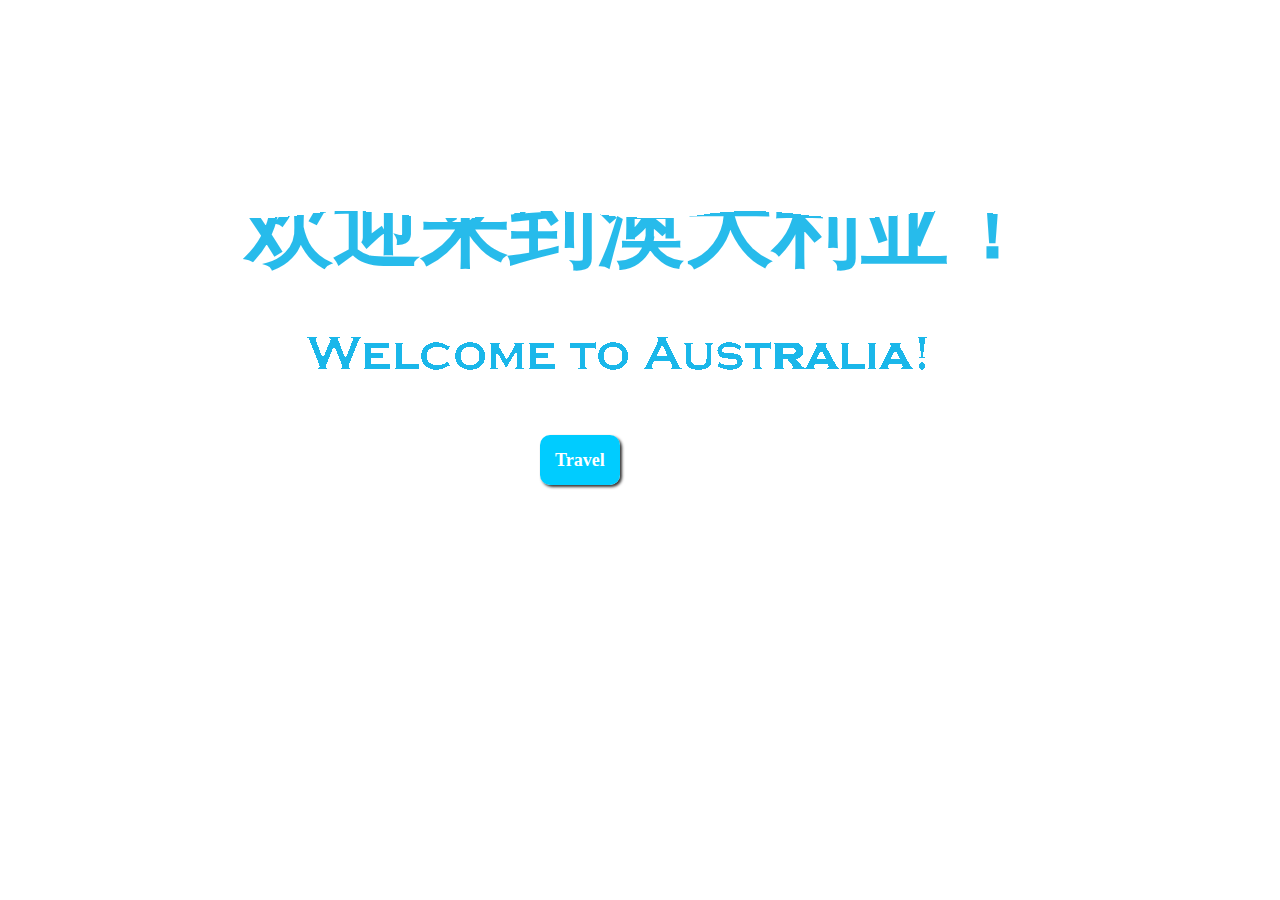
<file: enter.html>
<!DOCTYPE html>
<html>
<head>
  <meta charset="UTF-8">
  <title>CSS3实现水位充满文字特效 - 站长素材</title>
<style>
a{ text-decoration:none;}
.loading {
	text-transform: uppercase;
	font-family: 'Cabin Condensed', sans-serif;
	font-weight: bold;
	font-size: 88px;
	;
	text-align: center;
	height: 88px;
	line-height: 88px;
	vertical-align: bottom;
	position: absolute;
	left: 1px;
	right: 0;
	top: 183px;
	bottom: 0;
	display: block;
}
.loading-2 {
	top: 274px;
	left: -51px;
	width: 650px;
	height: 159px;
	font-size: 0;
	background: rgba(255, 255, 255, 0.06);
	margin: 0 auto;
}
.loading-2-text { background-image:url("images/cZc1otp1.png"); width: 650px; height: 159px; display: inline-block; }

@keyframes wave-animation {
  0% { background-position: 0 bottom; }
100% { background-position: 200px bottom;}
}
@keyframes loading-animation {
  0% { background-size: 200px 0px;}
100% { background-size: 200px 200px; }
}
.wave { background-image: url("images/uFpLbYt.png"); -moz-background-clip: text; -o-background-clip: text; -webkit-background-clip: text;
 background-clip: text; color: transparent; text-shadow: 0px 0px rgba(255, 255, 255, 0.06); animation: wave-animation 1s infinite linear, loading-animation 10s infinite linear alternate; background-size: 200px 100px; background-repeat: repeat-x; opacity: 1;}
.wave-2 { -moz-background-clip: initial; -o-background-clip: initial; -webkit-background-clip: initial; background-clip: initial; display: inline-block;}
a:hover { opacity:0.5;}
</style>
 <script src="js/prefixfree.min.js"></script>
</head>
<body>
<div class="loading wave">
 欢迎来到澳大利亚！
</div>
<!-- For Firefox -->
<div class="loading loading-2 wave wave-2">
  <div class="loading-2-text"></div>
</div>
<div class="content" style=" width:200px;margin:450px auto 0 auto;;"><a href="index.html" style="padding:15px; border-radius:10px; font-size:18px; font-weight:bold;background-color:#0CF; color:#fff; box-shadow:2px 2px 3px #333;
">Travel</a></div>
</body>
</html>
</file>
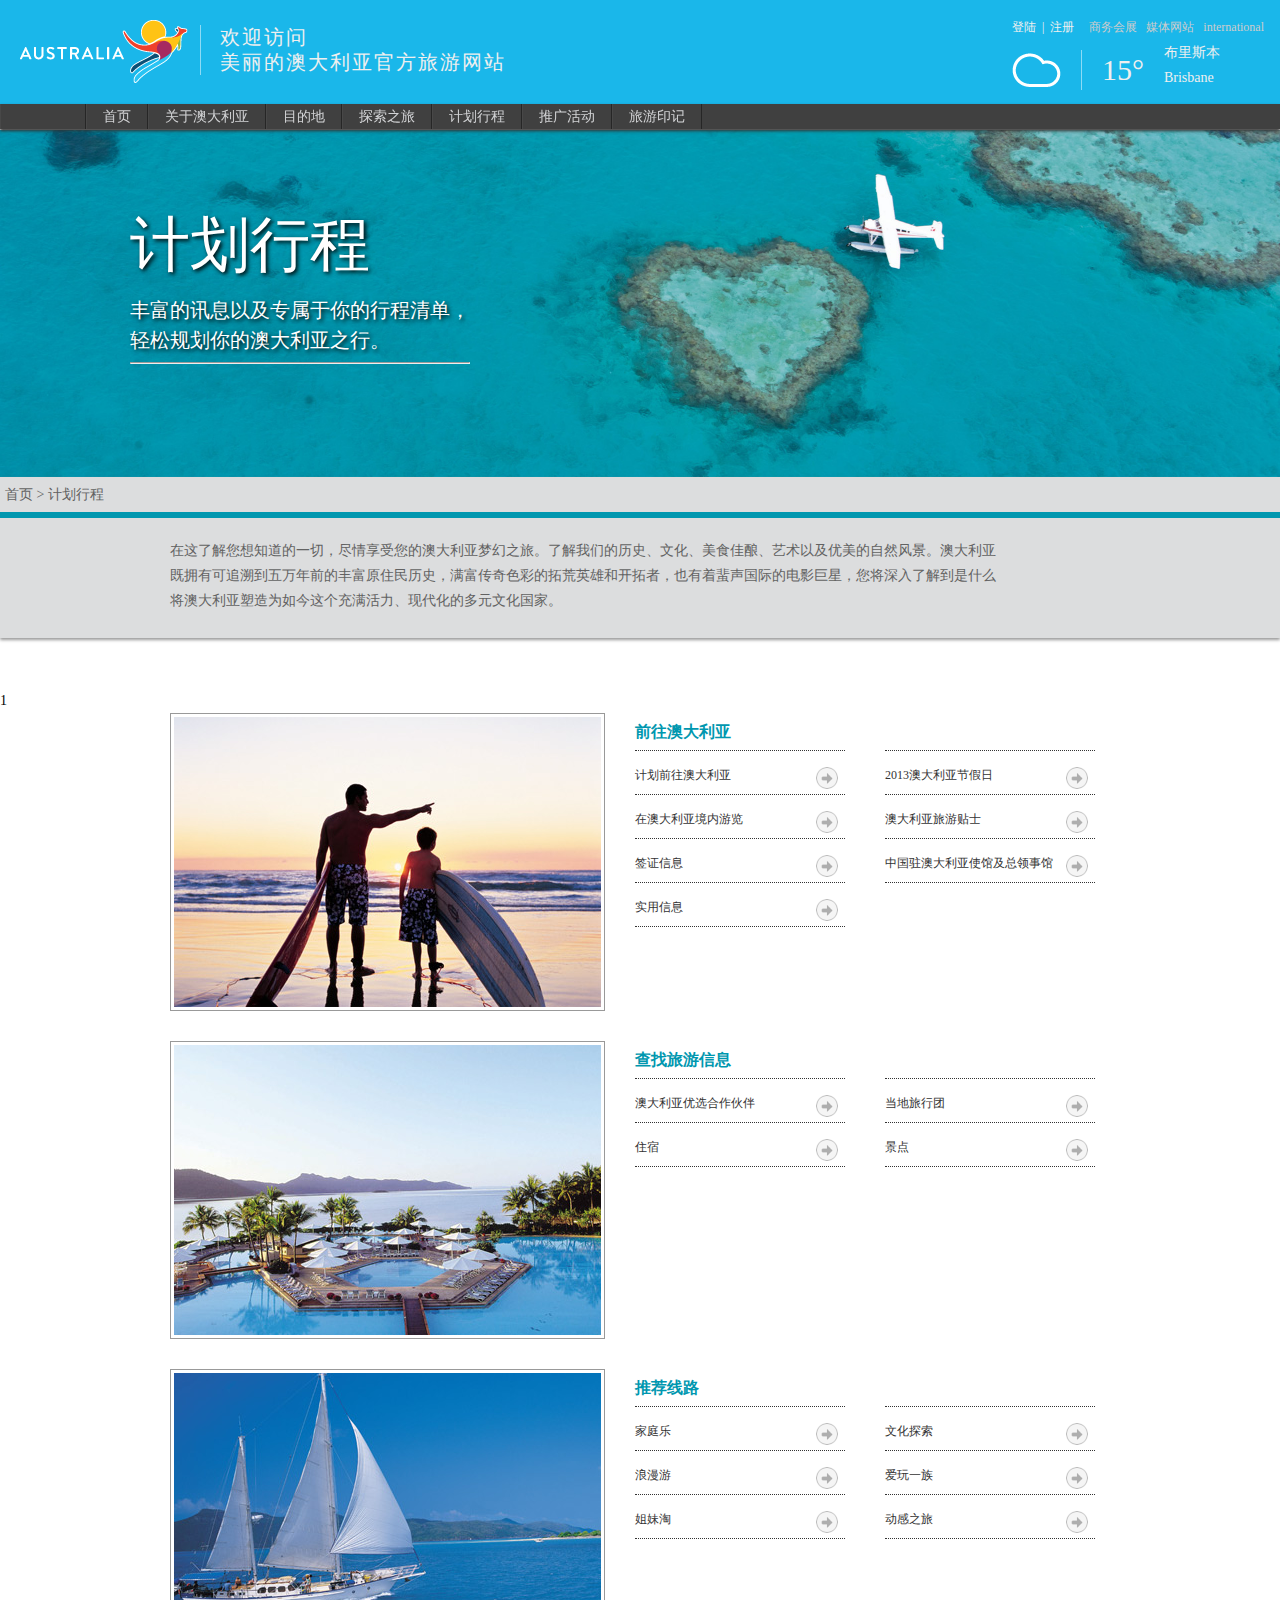
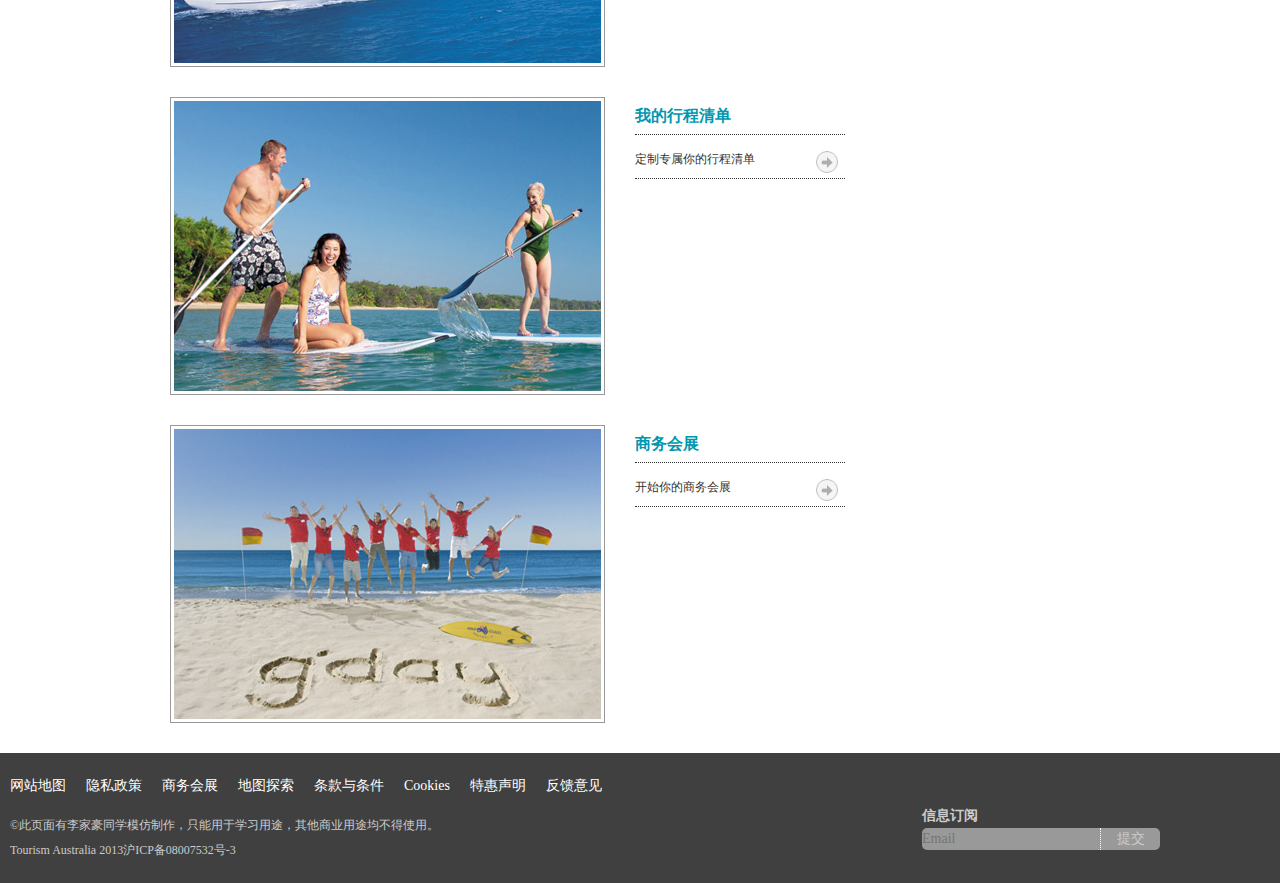
<file: Jhxc.html>
<!DOCTYPE html PUBLIC "-//W3C//DTD XHTML 1.0 Transitional//EN" "http://www.w3.org/TR/xhtml1/DTD/xhtml1-transitional.dtd">
<html xmlns="http://www.w3.org/1999/xhtml">
<head>
<meta http-equiv="Content-Type" content="text/html; charset=utf-8" />
<title>计划行程</title>
<link href="css/header.css" rel="stylesheet" type="text/css" />
<link href="css/footer.css" rel="stylesheet" type="text/css" />
<link href="css/Jhxc.css" rel="stylesheet" type="text/css" />
<script src="js/jquery.js"></script>
<script src="js/jquery-1.3.1.min.js"></script>
<script src="js/index.js"></script>


</head>

<body>

<div class="header">
  <div class="banner">
    <div class="logo"> <img src="images/logo.png"/> </div>
    <div class="site-name"><span>欢迎访问</span>
    <br />
        美丽的澳大利亚官方旅游网站</div><!--site-name end -->
        <div class="right-text">
           <p>登陆&nbsp;&nbsp;|&nbsp;&nbsp;注册 <span>&nbsp;&nbsp;&nbsp;&nbsp;商务会展&nbsp;&nbsp; 媒体网站&nbsp;&nbsp; international</span>
               <br />
               <img class="weather_1" src="images/weather-1.png"/> <em>15°</em>
               <h6>布里斯本Brisbane</h6>
           </p>
       </div><!--right-text end -->
    </div><!--banner end -->
  
 <div class="nav">
    <div class="nav-text">
      <ul>
        <li class="nav-text-empty">&nbsp;</li>
        <li class="nav-text-1"><a href="index.html">首页</a></li>
        <li class="nav-text-2" t_nav="aboutAustralian"><a href="aboutAustralian.html">关于澳大利亚</a></li>
        <li class="nav-text-3" t_nav="Mdd"><a href="Mdd.html">目的地</a></li>
        <li class="nav-text-4" t_nav="Tszl"><a href="Tszl.html">探索之旅</a></li>
        <li class="nav-text-5" t_nav="Jhxc"><a href="Jhxc.html">计划行程</a></li>
        <li class="nav-text-6"><a href="Tghd.html">推广活动</a></li>
        <li class="nav-text-7"><a href="#">旅游印记</a></li>
      </ul>
    </div><!--nav-text end --> 
  </div><!--nav end --> 
  
  <div class="navigation-down">
	<div id="aboutAustralian" class="nav-down-menu menu-1" style="display:none;" t_nav="aboutAustralian">
			<div class="navigation-down-inner">
				<dl class="detail_1_1">
					<dt>澳大利亚官方信息</dt>
					<dd><a><P>基本信息</P><img src="images/ab-01.jpg" /></a></dd>
					<dd><a><P>海关检疫</P><img src="images/ab-02.jpg" /></a></dd>
					<dd><a><p>自驾</p><img src="images/ab-03.jpg" /></a></dd>
                    <dd><a><p>签证</p><img src="images/ab-04.jpg" /></a></dd>
                    <dd><a><P>服务及健康安全</P><img src="images/ab-05.jpg" /></a></dd>
				</dl>
				<dl class="detail_1_2">
					<dt>澳大利亚独特之处</dt>
					<dd><a href="Detail-1-2-1.html"><p>澳大利亚的动植物</p></a></dd>
					<dd><a><p>澳大利亚历史</p></a></dd>
					<dd><a><p>澳大利亚文化</p></a></dd>
					<dd><a><p>澳大利亚艺术</p></a></dd>
                    <dd><a><p>澳大利亚原住民</p></a></dd>
                    <dd><a><p>&nbsp;</p></a></dd>
				</dl>
				<dl class="detail_1_3">
					<dt>澳大利亚自然地貌</dt>
					<dd><a href="Detail-1-3-1.html"><P>城市</P></a></dd>
					<dd><a><p>海岸</p></a></dd>
					<dd><a><P>内陆</P></a></dd>
                    <dd><a><P>自然风光</P></a></dd>
                    <dd><a><P>葡萄酒产区</P></a></dd>
                    <dd><a><P>岛屿</P></a></dd>
                    <dd><a><P>海滩</P></a></dd>
				</dl>
            </div><!--navigation-down-inner end -->
		</div>
        
		<div id="Mdd" class="nav-down-menu menu-2" style="display:none;" t_nav="Mdd">
			<div class="navigation-down-inner">
				<dl class="detail_2_1">
                	<dt>州和领地</dt>
                	<dd><a><p>新南威尔士</p></a></dd>
                    <dd><a><p>西澳大利亚</p></a></dd>
                    <dd><a><p>维多利亚&nbsp;</p></a></dd>
                    <dd><a><p>南澳大利亚</p></a></dd>
                    <dd><a><p>昆士兰&nbsp;</p></a></dd>
                    <dd><a><p>塔斯马尼亚</p></a></dd>
                    <dd><a><p>北领地&nbsp;</p></a></dd>
                    <dd><a><p>澳大利亚首都领地</p></a></dd>
                </dl>
				<dl class="detail_2_2">
                    <dt>城市</dt>
                    <dd><a><P>悉尼</P></a></dd>
                    <dd><a><P>柏斯</P></a></dd>
                    <dd><a><P>凯恩斯</P></a></dd>
                    <dd><a><P>墨尔本</P></a></dd>
                    <dd><a><P>阿德莱德</P></a></dd>
                    <dd><a><P>黄金海岸</P></a></dd>
                    <dd><a><P>布里斯班</P></a></dd>
                    <dd><a><P>赫伯特</P></a></dd>
                    <dd><a><P>爱丽丝泉</P></a></dd>
                    <dd><a><P>达尔文</P></a></dd>
                    <dd><a><P>堪培拉</P></a></dd>
               </dl>
			</div><!--navigation-down-inner end -->
		</div>
        
		<div id="Tszl" class="nav-down-menu menu-3" style="display:none;" t_nav="Tszl">
			<div class="navigation-down-inner">
				<dl class="detail_3_1">
                <dt>七大尽是不同</dt>
                <dd><a><P>非凡体验</P><img src="images/exp-01.jpg" /></a></dd>
                <dd><a><P>海岸之旅</P><img src="images/exp-02.jpg" /></a></dd>
                <dd><a><P>都市生活</P><img src="images/exp-03.jpg" /></a></dd>
                <dd><a><P>自然奇景</P><img src="images/exp-04.jpg" /></a></dd>
                <dd><a><P>美食佳酿</P><img src="images/exp-05.jpg" /></a></dd>
                <dd><a><P>自在旅程</P><img src="images/exp-06.jpg" /></a></dd>
                <dd><a><P>格调之旅</P><img src="images/exp-07.jpg" /></a></dd>
                </dl>
				<dl class="detail_3_2">
                <dt>标志性景点</dt>
                <dd><a><P>大堡礁</P></a></dd>
                <dd><a><P>塔斯马尼亚公园国家</P></a></dd>
                <dd><a><P>红土中心地区</P></a></dd>
                <dd><a><P>宁格鲁礁</P></a></dd>
                <dd><a><P>大洋路</P></a></dd>
                <dd><a><P>费沙岛</P></a></dd>
                <dd><a><P>卡卡社</P></a></dd>
                <dd><a><P>蓝山</P></a></dd>
                <dd><a><P>金伯利</P></a></dd>
                <dd><a><P>纳玛吉国家公园</P></a></dd>
                <dd><a><P>袋鼠岛</P></a></dd>
                <dd><a><P>菲欣纳</P></a></dd>
                <dd><a><P>拜伦湾</P></a></dd>
                <dd><a><P>悉尼海港</P></a></dd>
                </dl>
				<dl class="detail_3_3">
                <dt>活动盛世</dt>
                <dd><a><P>活动盛世日历表</P></a></dd>
                <dd><a><P>&nbsp;</P></a></dd>
                <dd><a><P>&nbsp;</P></a></dd>
                <dd><a><P>&nbsp;</P></a></dd>
                <dd><a><P>&nbsp;</P></a></dd>
                <dd><a><P>&nbsp;</P></a></dd>
                <dd><a><P>&nbsp;</P></a></dd>
                <dd><a><P>&nbsp;</P></a></dd>
                </dl>
			</div><!--navigation-down-inner end -->
		</div>    
	</div><!--navigation-down end -->
</div><!--header end --> 

<div class="nav_img"><img class="pic" src="images/Jhxc-bg.jpg" /></div><!--nav_img end -->
<div class="about_text" style="text-shadow:2px 2px 4px #000;"><p><span>计划行程</span><br />
丰富的讯息以及专属于你的行程清单，<br/>
轻松规划你的澳大利亚之行。</p><hr />
</div><!--about_text end -->

<div class="main_container">
<div class="content">
<h5>首页&nbsp;>&nbsp;计划行程</h5>
<P>在这了解您想知道的一切，尽情享受您的澳大利亚梦幻之旅。了解我们的历史、文化、美食佳酿、艺术以及优美的自然风景。澳大利亚<br />既拥有可追溯到五万年前的丰富原住民历史，满富传奇色彩的拓荒英雄和开拓者，也有着蜚声国际的电影巨星，您将深入了解到是什么<br />将澳大利亚塑造为如今这个充满活力、现代化的多元文化国家。</P>
</div>
1
<dl>
<dt><img src="images/Jhxc-index01.jpg" /></dt>
	<dd><span>前往澳大利亚</span></dd>
	<dd>&nbsp;</dd>
	<dd><p>计划前往澳大利亚</p><img src="images/arrow_1.png" /></dd>
	<dd><p>2013澳大利亚节假日</p><img src="images/arrow_1.png" /></dd>
	<dd><p>在澳大利亚境内游览</p><img src="images/arrow_1.png" /></dd>
	<dd><p>澳大利亚旅游贴士</p><img src="images/arrow_1.png" /></dd>
	<dd><p>签证信息</p><img src="images/arrow_1.png" /></dd>
    <dd><p>中国驻澳大利亚使馆及总领事馆</p><img src="images/arrow_1.png" /></dd>
    <dd><p>实用信息</p><img src="images/arrow_1.png" /></dd>
</dl>

<dl>
<dt><img src="images/Jhxc-index02.jpg" /></dt>
	<dd><span>查找旅游信息</span></dd>
	<dd>&nbsp;</dd>
	<dd><p>澳大利亚优选合作伙伴</p><img src="images/arrow_1.png" /></dd>
	<dd><p>当地旅行团</p><img src="images/arrow_1.png" /></dd>
	<dd><p>住宿</p><img src="images/arrow_1.png" /></dd>
	<dd><p>景点</p><img src="images/arrow_1.png" /></dd>
</dl>

<dl>
<dt><img src="images/Jhxc-index03.jpg" /></dt>
	<dd><span>推荐线路</span></dd>
	<dd>&nbsp;</dd>
	<dd><p>家庭乐</p><img src="images/arrow_1.png" /></dd>
	<dd><p>文化探索</p><img src="images/arrow_1.png" /></dd>
	<dd><p>浪漫游</p><img src="images/arrow_1.png" /></dd>
	<dd><p>爱玩一族</p><img src="images/arrow_1.png" /></dd>
	<dd><p>姐妹淘</p><img src="images/arrow_1.png" /></dd>
    <dd><p>动感之旅</p><img src="images/arrow_1.png" /></dd>
</dl>

<dl>
<dt><img src="images/Jhxc-index04.jpg" /></dt>
	<dd><span>我的行程清单</span></dd>
	<dd style=" border-bottom:1px dotted #fff;">&nbsp;</dd>
	<dd><p>定制专属你的行程清单</p><img src="images/arrow_1.png" /></dd>
</dl>

<dl>
<dt><img src="images/Jhxc-index05.jpg" /></dt>
	<dd><span>商务会展</span></dd>
	<dd style=" border-bottom:1px dotted #fff;">&nbsp;</dd>
	<dd><p>开始你的商务会展</p><img src="images/arrow_1.png" /></dd>
</dl>

</div><!--main_container end -->

<div class="footer">
<div class="footer_left">
    <ul>
    <li><a href="#">网站地图</a></li>
    <li><a href="#">隐私政策</a></li>
    <li><a href="#">商务会展</a></li>
    <li><a href="#">地图探索</a></li>
    <li><a href="#">条款与条件</a></li>
    <li><a href="#">Cookies</a></li>
    <li><a href="#">特惠声明</a></li>
    <li><a href="#">反馈意见</a></li>
    </ul>
<p>&copy;此页面有李家豪同学模仿制作，只能用于学习用途，其他商业用途均不得使用。<br />
Tourism Australia 2013沪ICP备08007532号-3</p></div>
<div class="footer_right"><p>信息订阅</p><input  type="text" class="foot_content" name="name"  placeholder="Email"/><input class="button" type="button" name="name"  value="提交" /></div>

</div><!--footer end -->


</body>
</html>
</file>
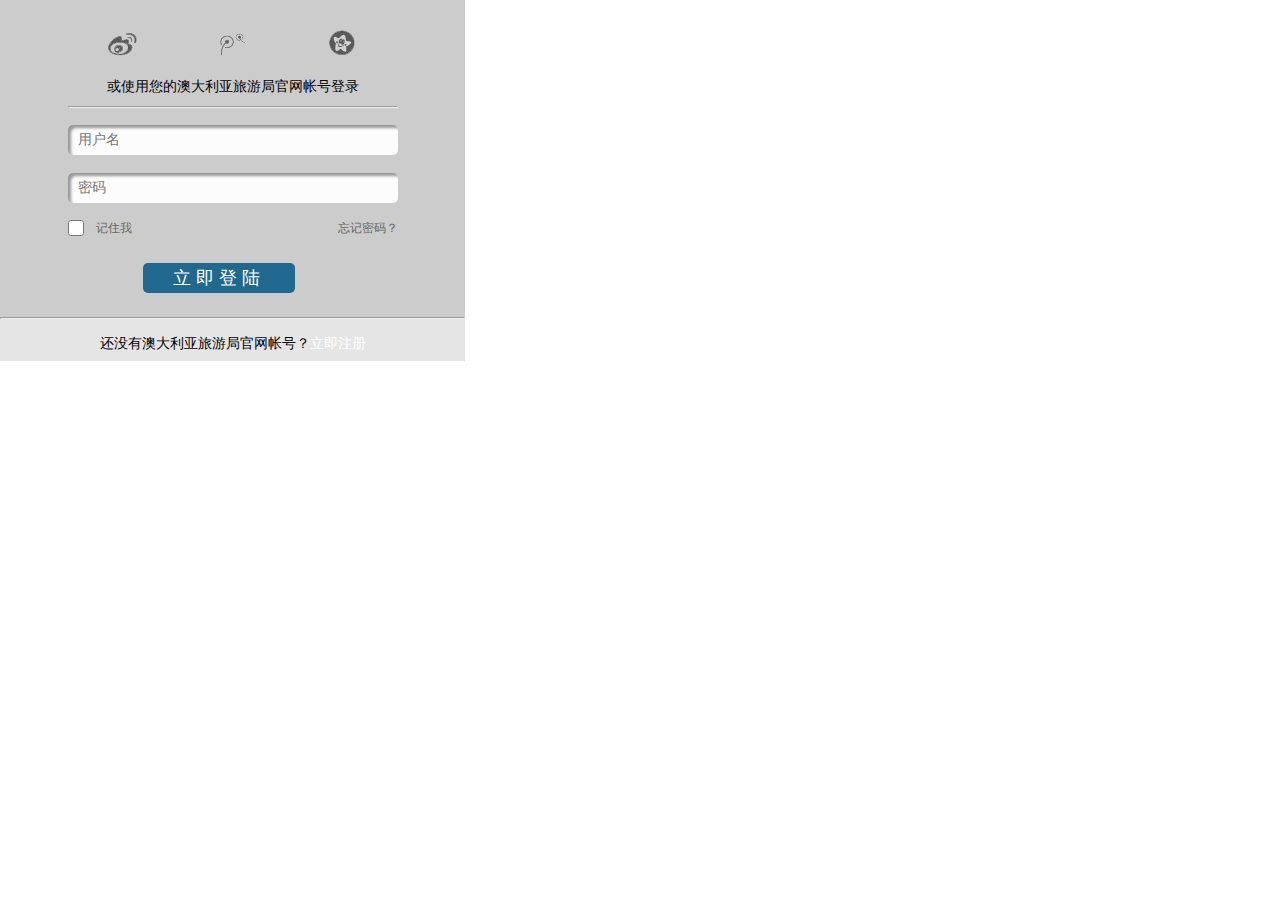
<file: login.html>
<!DOCTYPE html PUBLIC "-//W3C//DTD XHTML 1.0 Transitional//EN" "http://www.w3.org/TR/xhtml1/DTD/xhtml1-transitional.dtd">
<html xmlns="http://www.w3.org/1999/xhtml">
<head>
<meta http-equiv="Content-Type" content="text/html; charset=utf-8" />
<title>登陆</title>
<link href="css/header.css" rel="stylesheet" type="text/css" />
<style>
.thelogin{ background-color:#ccc;width: 465px;}
.login{ overflow:hidden; width:330px; margin:0 auto; padding-top:20px;}
.text, .password{ width:320px; border-radius:5px; background-color:#fcfcfc; margin:10px 10px 8px 0; padding-left:10px; border:none; line-height:30px; height:30px; box-shadow:3px 3px 3px rgba(0,0,0,0.4) inset;}
.thebutton{ clear:both; width:180px; margin:20px auto 26px auto;}
.thebutton a{ padding:5px 30px 5px 30px; background-color:#20688d; border-radius:5px; font-size:18px; letter-spacing:5px; text-decoration:none;}
.checkbox{ margin-top:9px; margin-right:12px;width:16px; height:16px; padding-top:10px; float:left;}
.thelogin  span{ display:block; float:left; color:#666; line-height:35px; font-size:12px;}
.thebutton a:hover{ background-color:#005581;}
.thelogin  em{  color:#666; line-height:35px; font-size:12px;display:block; float:right;}
.thefooter{ text-align:center; background-color:#e5e5e5; line-height:35px;}
.login img{ margin:10px 40px;}
</style>
</head>

<body>
<div class="thelogin">
    <div class="login">
    <img src="images/tubiao-1.png" />
    <img src="images/tubiao-2.png" />
    <img src="images/tubiao-3.png" />
    <p style="text-align:center;">或使用您的澳大利亚旅游局官网帐号登录</p>
    <hr />
    <input class="text" type="text"placeholder="用户名" />
    <input class="password" type="password" placeholder="密码" />
    <span><input class="checkbox" type="checkbox" />记住我</span><em>忘记密码？</em>
    </div>
     <div class="thebutton"><a href="#">立即登陆</a></div>
     
     <div class="thefooter"><hr /> 还没有澳大利亚旅游局官网帐号？<a href="thelogin.html">立即注册</a></div>
</div>
</body>
</html>
</file>
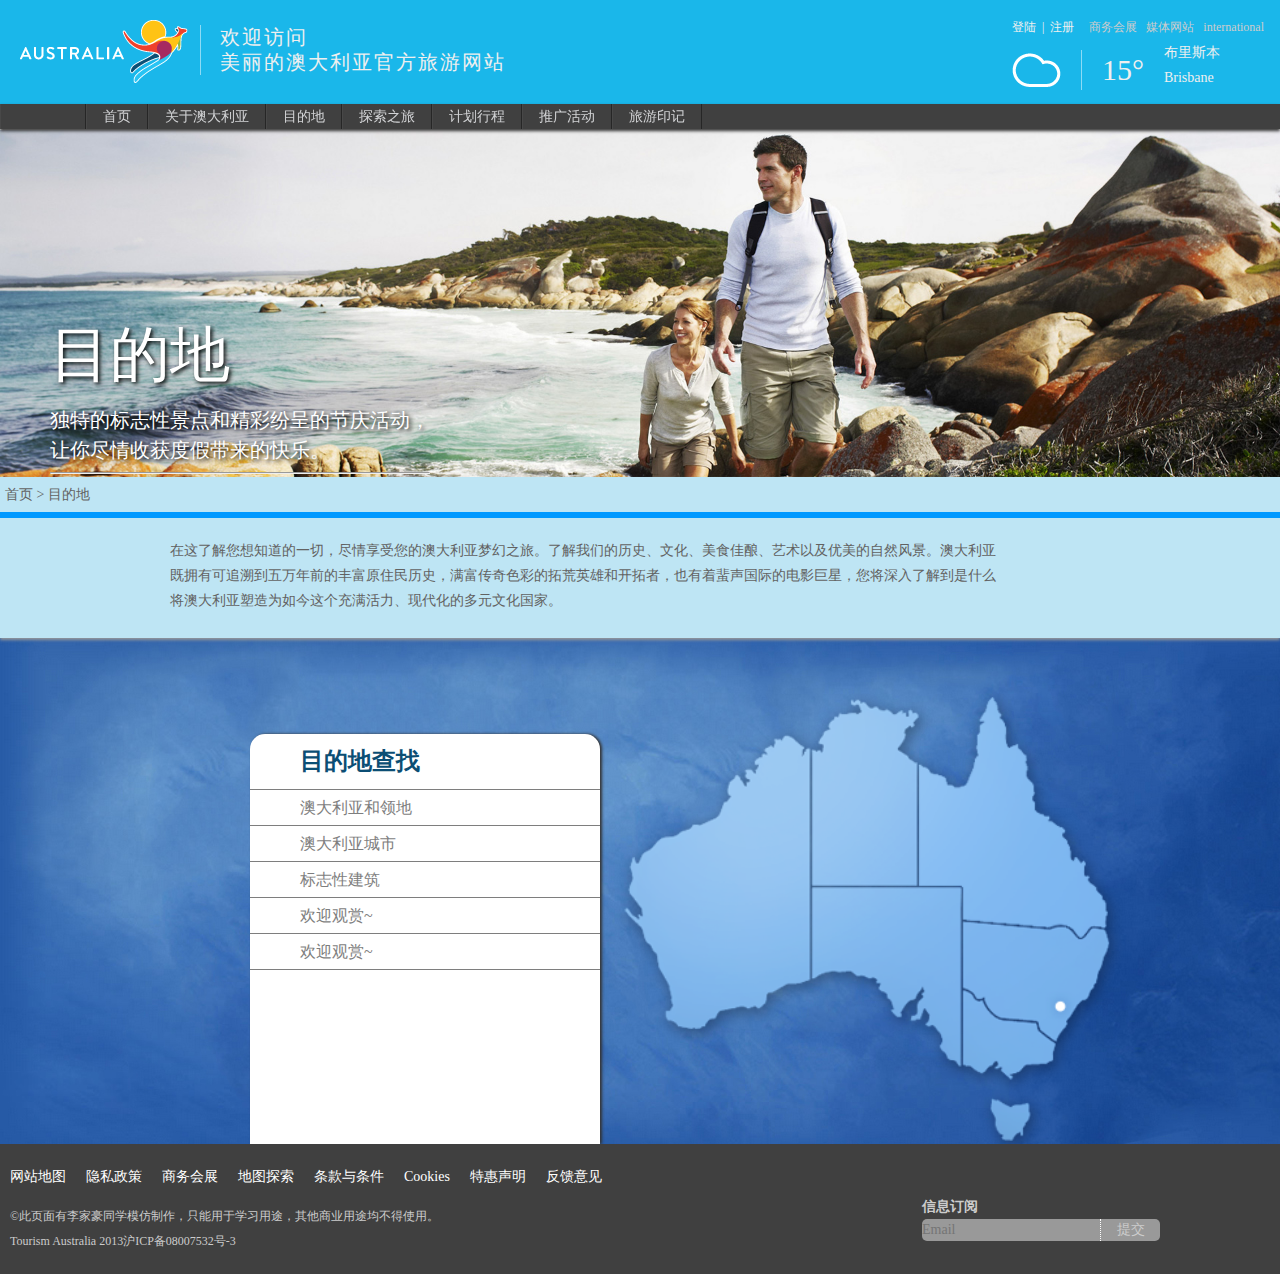
<file: Mdd.html>
<!DOCTYPE html PUBLIC "-//W3C//DTD XHTML 1.0 Transitional//EN" "http://www.w3.org/TR/xhtml1/DTD/xhtml1-transitional.dtd">
<html xmlns="http://www.w3.org/1999/xhtml">
<head>
<meta http-equiv="Content-Type" content="text/html; charset=utf-8" />
<title>目的地</title>
<link href="css/header.css" rel="stylesheet" type="text/css" />
<link href="css/Mdd.css" rel="stylesheet" type="text/css" />
<link href="css/footer.css" rel="stylesheet" type="text/css" />
<script src="js/jquery.js"></script>
<script src="js/jquery-1.3.1.min.js"></script>
<script src="js/index.js"></script>
<script src="js/Mdd.js"></script>
</head>

<body>

<div class="header">
  <div class="banner">
    <div class="logo"> <img src="images/logo.png"/> </div>
    <div class="site-name"><span>欢迎访问</span>
    <br />
        美丽的澳大利亚官方旅游网站</div><!--site-name end -->
        <div class="right-text">
           <p>登陆&nbsp;&nbsp;|&nbsp;&nbsp;注册 <span>&nbsp;&nbsp;&nbsp;&nbsp;商务会展&nbsp;&nbsp; 媒体网站&nbsp;&nbsp; international</span>
               <br />
               <img class="weather_1" src="images/weather-1.png"/> <em>15°</em>
               <h6>布里斯本Brisbane</h6>
           </p>
       </div><!--right-text end -->
    </div><!--banner end -->
  
 <div class="nav">
    <div class="nav-text">
      <ul>
        <li class="nav-text-empty">&nbsp;</li>
        <li class="nav-text-1"><a href="index.html">首页</a></li>
        <li class="nav-text-2" t_nav="aboutAustralian"><a href="aboutAustralian.html">关于澳大利亚</a></li>
        <li class="nav-text-3" t_nav="Mdd"><a href="Mdd.html">目的地</a></li>
        <li class="nav-text-4" t_nav="Tszl"><a href="Tszl.html">探索之旅</a></li>
        <li class="nav-text-5" t_nav="Jhxc"><a href="Jhxc.html">计划行程</a></li>
        <li class="nav-text-6"><a href="Tghd.html">推广活动</a></li>
        <li class="nav-text-7"><a href="#">旅游印记</a></li>
      </ul>
    </div><!--nav-text end --> 
  </div><!--nav end --> 
  
  <div class="navigation-down">
	<div id="aboutAustralian" class="nav-down-menu menu-1" style="display:none;" t_nav="aboutAustralian">
			<div class="navigation-down-inner">
				<dl class="detail_1_1">
					<dt>澳大利亚官方信息</dt>
					<dd><a><P>基本信息</P><img src="images/ab-01.jpg" /></a></dd>
					<dd><a><P>海关检疫</P><img src="images/ab-02.jpg" /></a></dd>
					<dd><a><p>自驾</p><img src="images/ab-03.jpg" /></a></dd>
                    <dd><a><p>签证</p><img src="images/ab-04.jpg" /></a></dd>
                    <dd><a><P>服务及健康安全</P><img src="images/ab-05.jpg" /></a></dd>
				</dl>
				<dl class="detail_1_2">
					<dt>澳大利亚独特之处</dt>
					<dd><a href="Detail-1-2-1.html"><p>澳大利亚的动植物</p></a></dd>
					<dd><a><p>澳大利亚历史</p></a></dd>
					<dd><a><p>澳大利亚文化</p></a></dd>
					<dd><a><p>澳大利亚艺术</p></a></dd>
                    <dd><a><p>澳大利亚原住民</p></a></dd>
                    <dd><a><p>&nbsp;</p></a></dd>
				</dl>
				<dl class="detail_1_3">
					<dt>澳大利亚自然地貌</dt>
					<dd><a href="Detail-1-3-1.html"><P>城市</P></a></dd>
					<dd><a><p>海岸</p></a></dd>
					<dd><a><P>内陆</P></a></dd>
                    <dd><a><P>自然风光</P></a></dd>
                    <dd><a><P>葡萄酒产区</P></a></dd>
                    <dd><a><P>岛屿</P></a></dd>
                    <dd><a><P>海滩</P></a></dd>
				</dl>
            </div><!--navigation-down-inner end -->
		</div>
        
		<div id="Mdd" class="nav-down-menu menu-2" style="display:none;" t_nav="Mdd">
			<div class="navigation-down-inner">
				<dl class="detail_2_1">
                	<dt>州和领地</dt>
                	<dd><a><p>新南威尔士</p></a></dd>
                    <dd><a><p>西澳大利亚</p></a></dd>
                    <dd><a><p>维多利亚&nbsp;</p></a></dd>
                    <dd><a><p>南澳大利亚</p></a></dd>
                    <dd><a><p>昆士兰&nbsp;</p></a></dd>
                    <dd><a><p>塔斯马尼亚</p></a></dd>
                    <dd><a><p>北领地&nbsp;</p></a></dd>
                    <dd><a><p>澳大利亚首都领地</p></a></dd>
                </dl>
				<dl class="detail_2_2">
                    <dt>城市</dt>
                    <dd><a><P>悉尼</P></a></dd>
                    <dd><a><P>柏斯</P></a></dd>
                    <dd><a><P>凯恩斯</P></a></dd>
                    <dd><a><P>墨尔本</P></a></dd>
                    <dd><a><P>阿德莱德</P></a></dd>
                    <dd><a><P>黄金海岸</P></a></dd>
                    <dd><a><P>布里斯班</P></a></dd>
                    <dd><a><P>赫伯特</P></a></dd>
                    <dd><a><P>爱丽丝泉</P></a></dd>
                    <dd><a><P>达尔文</P></a></dd>
                    <dd><a><P>堪培拉</P></a></dd>
               </dl>
			</div><!--navigation-down-inner end -->
		</div>
        
		<div id="Tszl" class="nav-down-menu menu-3" style="display:none;" t_nav="Tszl">
			<div class="navigation-down-inner">
				<dl class="detail_3_1">
                <dt>七大尽是不同</dt>
                <dd><a><P>非凡体验</P><img src="images/exp-01.jpg" /></a></dd>
                <dd><a><P>海岸之旅</P><img src="images/exp-02.jpg" /></a></dd>
                <dd><a><P>都市生活</P><img src="images/exp-03.jpg" /></a></dd>
                <dd><a><P>自然奇景</P><img src="images/exp-04.jpg" /></a></dd>
                <dd><a><P>美食佳酿</P><img src="images/exp-05.jpg" /></a></dd>
                <dd><a><P>自在旅程</P><img src="images/exp-06.jpg" /></a></dd>
                <dd><a><P>格调之旅</P><img src="images/exp-07.jpg" /></a></dd>
                </dl>
				<dl class="detail_3_2">
                <dt>标志性景点</dt>
                <dd><a><P>大堡礁</P></a></dd>
                <dd><a><P>塔斯马尼亚公园国家</P></a></dd>
                <dd><a><P>红土中心地区</P></a></dd>
                <dd><a><P>宁格鲁礁</P></a></dd>
                <dd><a><P>大洋路</P></a></dd>
                <dd><a><P>费沙岛</P></a></dd>
                <dd><a><P>卡卡社</P></a></dd>
                <dd><a><P>蓝山</P></a></dd>
                <dd><a><P>金伯利</P></a></dd>
                <dd><a><P>纳玛吉国家公园</P></a></dd>
                <dd><a><P>袋鼠岛</P></a></dd>
                <dd><a><P>菲欣纳</P></a></dd>
                <dd><a><P>拜伦湾</P></a></dd>
                <dd><a><P>悉尼海港</P></a></dd>
                </dl>
				<dl class="detail_3_3">
                <dt>活动盛世</dt>
                <dd><a><P>活动盛世日历表</P></a></dd>
                <dd><a><P>&nbsp;</P></a></dd>
                <dd><a><P>&nbsp;</P></a></dd>
                <dd><a><P>&nbsp;</P></a></dd>
                <dd><a><P>&nbsp;</P></a></dd>
                <dd><a><P>&nbsp;</P></a></dd>
                <dd><a><P>&nbsp;</P></a></dd>
                <dd><a><P>&nbsp;</P></a></dd>
                </dl>
			</div><!--navigation-down-inner end -->
		</div>    
	</div><!--navigation-down end -->
</div><!--header end --> 
<div class="nav_img"><img class="pic" src="images/ban-bg.jpg"/></div><!--nav_img end -->
<div class="about_text" style="text-shadow:2px 2px 4px #000;"><p><span>目的地</span><br />
独特的标志性景点和精彩纷呈的节庆活动，<br/>
让你尽情收获度假带来的快乐。</p><hr />
</div><!--about_text end -->	
<div class="main_container">
<div class="content">
<h5>首页&nbsp;>&nbsp;目的地</h5>
<P>在这了解您想知道的一切，尽情享受您的澳大利亚梦幻之旅。了解我们的历史、文化、美食佳酿、艺术以及优美的自然风景。澳大利亚<br />既拥有可追溯到五万年前的丰富原住民历史，满富传奇色彩的拓荒英雄和开拓者，也有着蜚声国际的电影巨星，您将深入了解到是什么<br />将澳大利亚塑造为如今这个充满活力、现代化的多元文化国家。</P>
</div>
<div class="Mdd_bg">
        <div class="luxian">
            <h3>目的地查找</h3>
            <a><P class="text"><span>澳大利亚和领地</span></P></a>
            <a href="#"><P class="text"><span>澳大利亚城市</span></P></a>
            <a href="#"><P class="text"><span>标志性建筑</span></P></a>
            <a href="#"><P class="text"><span>欢迎观赏~</span></P></a>
             <a href="#"><P class="text"><span>欢迎观赏~</span></P></a>
        </div>   
       <div><img class="map-states" src="images/map-states.png" /></div>
	</div><!--Mdd_bg end -->

</div><!--main_container end -->
<div class="footer">
<div class="footer_left">
    <ul>
    <li><a href="#">网站地图</a></li>
    <li><a href="#">隐私政策</a></li>
    <li><a href="#">商务会展</a></li>
    <li><a href="#">地图探索</a></li>
    <li><a href="#">条款与条件</a></li>
    <li><a href="#">Cookies</a></li>
    <li><a href="#">特惠声明</a></li>
    <li><a href="#">反馈意见</a></li>
    </ul>
<p>&copy;此页面有李家豪同学模仿制作，只能用于学习用途，其他商业用途均不得使用。<br />
Tourism Australia 2013沪ICP备08007532号-3</p></div>
<div class="footer_right"><p>信息订阅</p><input  type="text" class="foot_content" name="name"  placeholder="Email"/><input class="button" type="button" name="name"  value="提交" />
</div>
</div><!--footer end -->
</body>
</html>
</file>
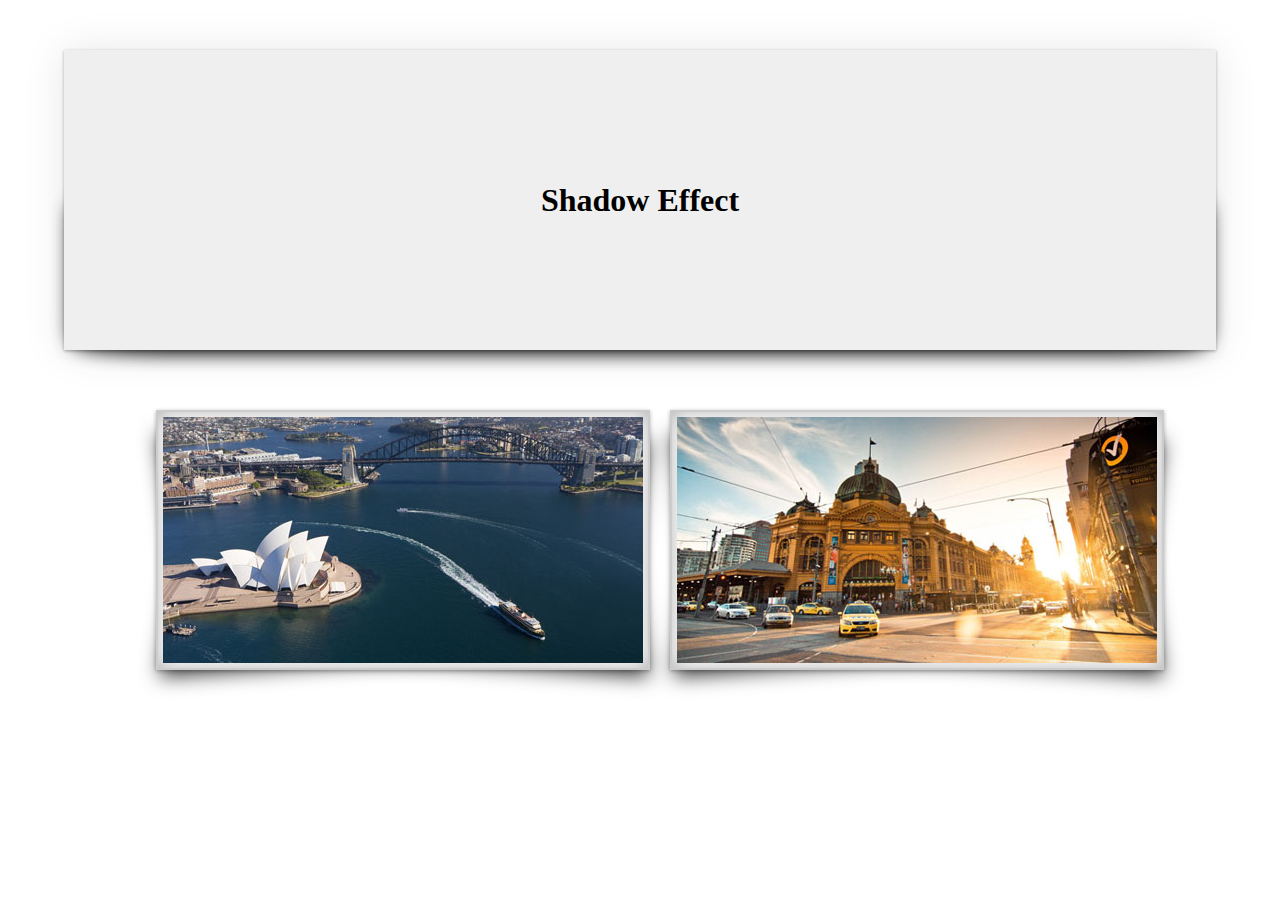
<file: shadow.html>
<!DOCTYPE html PUBLIC "-//W3C//DTD XHTML 1.0 Transitional//EN" "http://www.w3.org/TR/xhtml1/DTD/xhtml1-transitional.dtd">
<html xmlns="http://www.w3.org/1999/xhtml">
<head>
<meta http-equiv="Content-Type" content="text/html; charset=utf-8" />
<title>曲线阴影和翘脚阴影</title>
</head>

<style>
body{ padding:0; margin:0;}
.wrap{ position:relative;  width:90%; height:300px; margin:50px auto; background-color:#efefef; }
.wrap h1 {text-align:center; line-height:300px;}
.effect{ box-shadow:0 1px 3px rgba(0,0,0,0.3),0 1px 40px rgba(0,0,0,0.1);}
.effect:before,.effect:after{ content:''; position:absolute; top:50%; bottom:0; left:10px; right:10px; background-color:#f00; box-shadow:0 0 20px rgba(0,0,0,0.8); border-radius:100px/10px; z-index:-1;}

.line { width:1028px; height:auto; margin:20px auto;}
.line li { position:relative; list-style-type:none; float:left; margin:10px; display:block; padding:5px; border:2px solid #ccc; box-shadow:0 1px 4px rgba(0,0,0,0.3),0 0 20px rgba(0,0,0,0.3) inset; background-color:#ffffff;}
.line li:before{ content:''; top:30px; bottom:15px; left:16px; right:18px; position:absolute; z-index:-2; box-shadow:0 8px 20px rgba(0,0,0,0.8);-webkit-transform: skew(12deg) rotate(4deg); -moz-transform:skew(12deg) rotate(4deg); -o-transform: skew(12deg) rotate(4deg); -ms-transform: skew(12deg) rotate(4deg); }
.line li:after{ width: 92.8%; height: 80%; content: ''; left: 20px; bottom:15px;  position:absolute; z-index:-2; box-shadow:0 8px 20px rgba(0,0,0,0.8);-webkit-transform: skew(-12deg) rotate(-4deg); -moz-transform:skew(-12deg) rotate(-4deg); -o-transform: skew(-12deg) rotate(-4deg); -ms-transform: skew(-12deg) rotate(-4deg); }
</style>

<body>

<div class="wrap effect">
<h1>Shadow Effect</h1>
</div>

<ul class="line">
<li><img src="images/zhezhao_1.jpg" /></li>
<li><img src="images/zhezhao_2.jpg" /></li>
</ul>

</body>
</html>
</file>
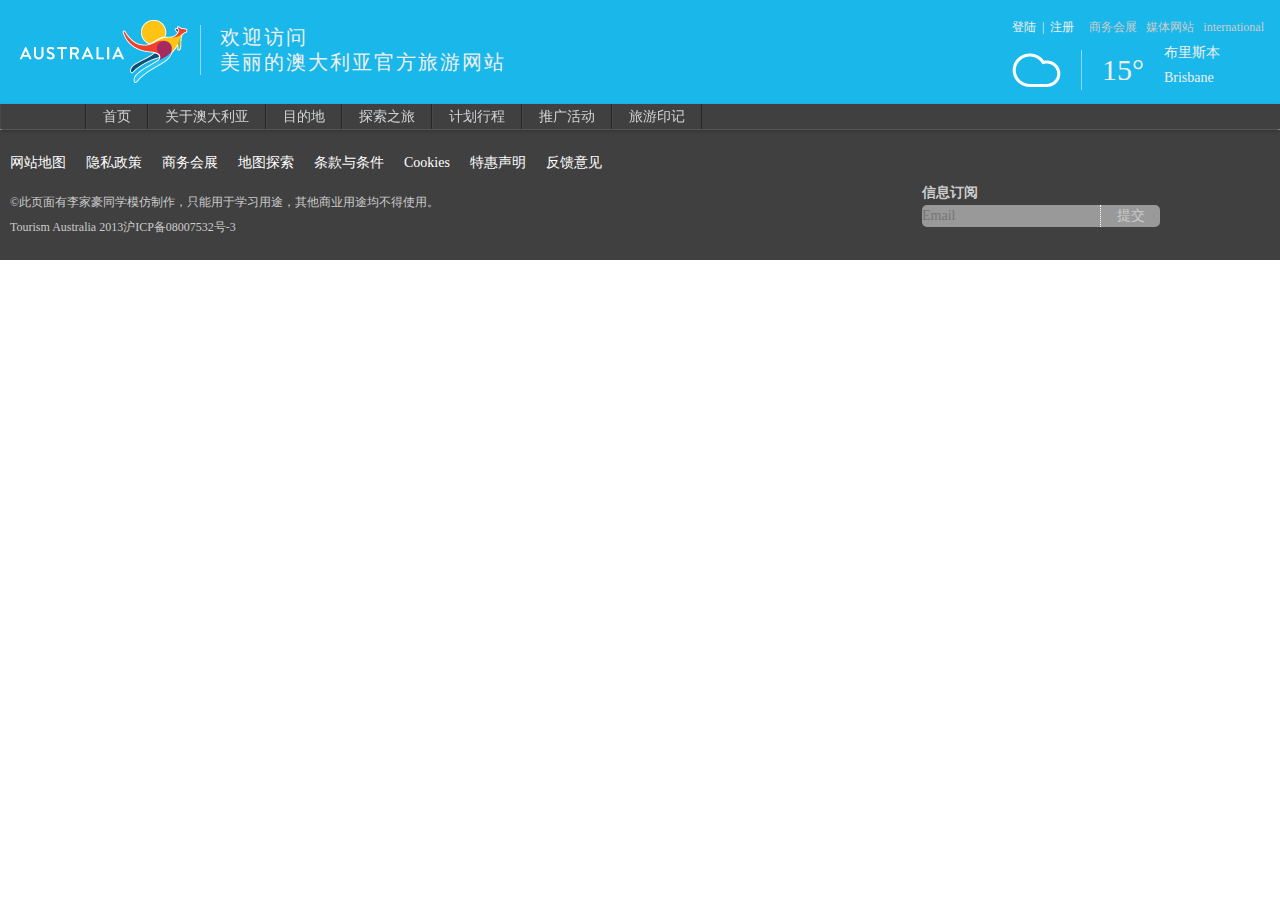
<file: Tghd.html>
<!DOCTYPE html PUBLIC "-//W3C//DTD XHTML 1.0 Transitional//EN" "http://www.w3.org/TR/xhtml1/DTD/xhtml1-transitional.dtd">
<html xmlns="http://www.w3.org/1999/xhtml">
<head>
<meta http-equiv="Content-Type" content="text/html; charset=utf-8" />
<title>推广活动</title>
<link href="css/header.css" rel="stylesheet" type="text/css" />
<link href="css/footer.css" rel="stylesheet" type="text/css" />
<script src="js/jquery.js"></script>
<script src="js/jquery-1.3.1.min.js"></script>
<script src="js/index.js"></script>
</head>

<body>

<div class="header">
  <div class="banner">
    <div class="logo"> <img src="images/logo.png"/> </div>
    <div class="site-name"><span>欢迎访问</span>
    <br />
        美丽的澳大利亚官方旅游网站</div><!--site-name end -->
        <div class="right-text">
           <p>登陆&nbsp;&nbsp;|&nbsp;&nbsp;注册 <span>&nbsp;&nbsp;&nbsp;&nbsp;商务会展&nbsp;&nbsp; 媒体网站&nbsp;&nbsp; international</span>
               <br />
               <img class="weather_1" src="images/weather-1.png"/> <em>15°</em>
               <h6>布里斯本Brisbane</h6>
           </p>
       </div><!--right-text end -->
    </div><!--banner end -->
  
 <div class="nav">
    <div class="nav-text">
      <ul>
        <li class="nav-text-empty">&nbsp;</li>
        <li class="nav-text-1"><a href="index.html">首页</a></li>
        <li class="nav-text-2" t_nav="aboutAustralian"><a href="aboutAustralian.html">关于澳大利亚</a></li>
        <li class="nav-text-3" t_nav="Mdd"><a href="Mdd.html">目的地</a></li>
        <li class="nav-text-4" t_nav="Tszl"><a href="Tszl.html">探索之旅</a></li>
        <li class="nav-text-5" t_nav="Jhxc"><a href="Jhxc.html">计划行程</a></li>
        <li class="nav-text-6"><a href="Tghd.html">推广活动</a></li>
        <li class="nav-text-7"><a href="#">旅游印记</a></li>
      </ul>
    </div><!--nav-text end --> 
  </div><!--nav end --> 
  
  <div class="navigation-down">
	<div id="aboutAustralian" class="nav-down-menu menu-1" style="display:none;" t_nav="aboutAustralian">
			<div class="navigation-down-inner">
				<dl class="detail_1_1">
					<dt>澳大利亚官方信息</dt>
					<dd><a><P>基本信息</P><img src="images/ab-01.jpg" /></a></dd>
					<dd><a><P>海关检疫</P><img src="images/ab-02.jpg" /></a></dd>
					<dd><a><p>自驾</p><img src="images/ab-03.jpg" /></a></dd>
                    <dd><a><p>签证</p><img src="images/ab-04.jpg" /></a></dd>
                    <dd><a><P>服务及健康安全</P><img src="images/ab-05.jpg" /></a></dd>
				</dl>
				<dl class="detail_1_2">
					<dt>澳大利亚独特之处</dt>
					<dd><a href="Detail-1-2-1.html"><p>澳大利亚的动植物</p></a></dd>
					<dd><a><p>澳大利亚历史</p></a></dd>
					<dd><a><p>澳大利亚文化</p></a></dd>
					<dd><a><p>澳大利亚艺术</p></a></dd>
                    <dd><a><p>澳大利亚原住民</p></a></dd>
                    <dd><a><p>&nbsp;</p></a></dd>
				</dl>
				<dl class="detail_1_3">
					<dt>澳大利亚自然地貌</dt>
					<dd><a href="Detail-1-3-1.html"><P>城市</P></a></dd>
					<dd><a><p>海岸</p></a></dd>
					<dd><a><P>内陆</P></a></dd>
                    <dd><a><P>自然风光</P></a></dd>
                    <dd><a><P>葡萄酒产区</P></a></dd>
                    <dd><a><P>岛屿</P></a></dd>
                    <dd><a><P>海滩</P></a></dd>
				</dl>
            </div><!--navigation-down-inner end -->
		</div>
        
		<div id="Mdd" class="nav-down-menu menu-2" style="display:none;" t_nav="Mdd">
			<div class="navigation-down-inner">
				<dl class="detail_2_1">
                	<dt>州和领地</dt>
                	<dd><a><p>新南威尔士</p></a></dd>
                    <dd><a><p>西澳大利亚</p></a></dd>
                    <dd><a><p>维多利亚&nbsp;</p></a></dd>
                    <dd><a><p>南澳大利亚</p></a></dd>
                    <dd><a><p>昆士兰&nbsp;</p></a></dd>
                    <dd><a><p>塔斯马尼亚</p></a></dd>
                    <dd><a><p>北领地&nbsp;</p></a></dd>
                    <dd><a><p>澳大利亚首都领地</p></a></dd>
                </dl>
				<dl class="detail_2_2">
                    <dt>城市</dt>
                    <dd><a><P>悉尼</P></a></dd>
                    <dd><a><P>柏斯</P></a></dd>
                    <dd><a><P>凯恩斯</P></a></dd>
                    <dd><a><P>墨尔本</P></a></dd>
                    <dd><a><P>阿德莱德</P></a></dd>
                    <dd><a><P>黄金海岸</P></a></dd>
                    <dd><a><P>布里斯班</P></a></dd>
                    <dd><a><P>赫伯特</P></a></dd>
                    <dd><a><P>爱丽丝泉</P></a></dd>
                    <dd><a><P>达尔文</P></a></dd>
                    <dd><a><P>堪培拉</P></a></dd>
               </dl>
			</div><!--navigation-down-inner end -->
		</div>
        
		<div id="Tszl" class="nav-down-menu menu-3" style="display:none;" t_nav="Tszl">
			<div class="navigation-down-inner">
				<dl class="detail_3_1">
                <dt>七大尽是不同</dt>
                <dd><a><P>非凡体验</P><img src="images/exp-01.jpg" /></a></dd>
                <dd><a><P>海岸之旅</P><img src="images/exp-02.jpg" /></a></dd>
                <dd><a><P>都市生活</P><img src="images/exp-03.jpg" /></a></dd>
                <dd><a><P>自然奇景</P><img src="images/exp-04.jpg" /></a></dd>
                <dd><a><P>美食佳酿</P><img src="images/exp-05.jpg" /></a></dd>
                <dd><a><P>自在旅程</P><img src="images/exp-06.jpg" /></a></dd>
                <dd><a><P>格调之旅</P><img src="images/exp-07.jpg" /></a></dd>
                </dl>
				<dl class="detail_3_2">
                <dt>标志性景点</dt>
                <dd><a><P>大堡礁</P></a></dd>
                <dd><a><P>塔斯马尼亚公园国家</P></a></dd>
                <dd><a><P>红土中心地区</P></a></dd>
                <dd><a><P>宁格鲁礁</P></a></dd>
                <dd><a><P>大洋路</P></a></dd>
                <dd><a><P>费沙岛</P></a></dd>
                <dd><a><P>卡卡社</P></a></dd>
                <dd><a><P>蓝山</P></a></dd>
                <dd><a><P>金伯利</P></a></dd>
                <dd><a><P>纳玛吉国家公园</P></a></dd>
                <dd><a><P>袋鼠岛</P></a></dd>
                <dd><a><P>菲欣纳</P></a></dd>
                <dd><a><P>拜伦湾</P></a></dd>
                <dd><a><P>悉尼海港</P></a></dd>
                </dl>
				<dl class="detail_3_3">
                <dt>活动盛世</dt>
                <dd><a><P>活动盛世日历表</P></a></dd>
                <dd><a><P>&nbsp;</P></a></dd>
                <dd><a><P>&nbsp;</P></a></dd>
                <dd><a><P>&nbsp;</P></a></dd>
                <dd><a><P>&nbsp;</P></a></dd>
                <dd><a><P>&nbsp;</P></a></dd>
                <dd><a><P>&nbsp;</P></a></dd>
                <dd><a><P>&nbsp;</P></a></dd>
                </dl>
			</div><!--navigation-down-inner end -->
		</div>    
	</div><!--navigation-down end -->
</div><!--header end --> 


<div class="footer" style=" margin-top:130px;">
<div class="footer_left">
    <ul>
    <li><a href="#">网站地图</a></li>
    <li><a href="#">隐私政策</a></li>
    <li><a href="#">商务会展</a></li>
    <li><a href="#">地图探索</a></li>
    <li><a href="#">条款与条件</a></li>
    <li><a href="#">Cookies</a></li>
    <li><a href="#">特惠声明</a></li>
    <li><a href="#">反馈意见</a></li>
    </ul>
<p>&copy;此页面有李家豪同学模仿制作，只能用于学习用途，其他商业用途均不得使用。<br />
Tourism Australia 2013沪ICP备08007532号-3</p></div>
<div class="footer_right"><p>信息订阅</p><input  type="text" class="foot_content" name="name"  placeholder="Email"/><input class="button" type="button" name="name"  value="提交" /></div>

</div><!--footer end -->


</body>
</html>
</file>
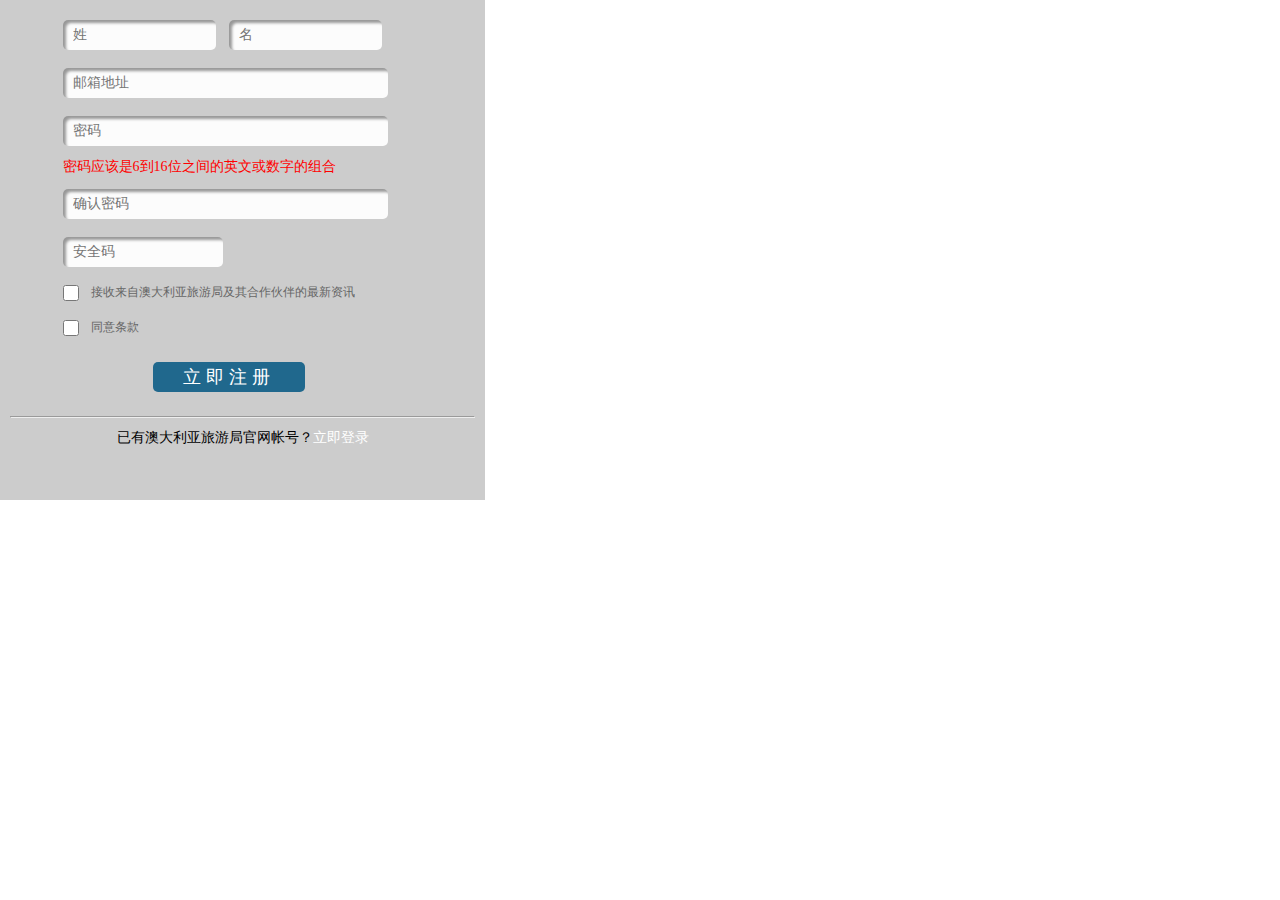
<file: thelogin.html>
<!DOCTYPE html PUBLIC "-//W3C//DTD XHTML 1.0 Transitional//EN" "http://www.w3.org/TR/xhtml1/DTD/xhtml1-transitional.dtd">
<html xmlns="http://www.w3.org/1999/xhtml">
<head>
<meta http-equiv="Content-Type" content="text/html; charset=utf-8" />
<title>注册</title>
<link href="css/header.css" rel="stylesheet" type="text/css" />
<link href="css/login.css" rel="stylesheet" type="text/css" />
<script src="js/jquery.js"></script>
<script>
 function isEmail(email) {   
    var strEmail=document.getElementById(email).value;   
    if (strEmail.search(/^\w+((-\w+)|(\.\w+))*\@[A-Za-z0-9]+((\.|-)[A-Za-z0-9]+)*\.[A-Za-z0-9]+$/) != -1)   
    {   
            document.getElementById('spantest').innerHTML = "邮箱格式正确";  
            b = true;  
            return true;   
    }else{   
            document.getElementById('spantest').innerHTML = "邮箱格式错误！";  
            document.getElementById(email).focus();   
            b = false;  
            return false;   
    }   
      
  
}   

</script>
</head>

<body>
  <div class="thelogin" style="width:465px; height:480px; padding:10px;">
    <div class="thecontainer">
      <input class="text" type="text" placeholder="姓" />
      <input class="text" type="text" placeholder="名" />
      <input class="text" id="email" type="email" placeholder="邮箱地址" />
      <div id="spantest" style="color:red;"></div>
      <input class="text" type="text" placeholder="密码" />
      <p style="color:red;">密码应该是6到16位之间的英文或数字的组合</p>
      <input class="text" type="text" placeholder="确认密码" />
      <input class="text" type="text" placeholder="安全码" />
      <br />
      <input class="checkbox" name="" type="checkbox" value="" />
      <span>接收来自澳大利亚旅游局及其合作伙伴的最新资讯</span>
      <input class="checkbox" name="input" type="checkbox" value="" />
      <span>同意条款</span> </div>
    <div class="thebutton"><a href="#">立即注册</a></div>
    <hr />
    <div class="thebottom">
      <p>已有澳大利亚旅游局官网帐号？<a href="login.html">立即登录</a></p>
    </div>
  </div>
  <!--thelogin end --> 
</body>
</html>
</file>
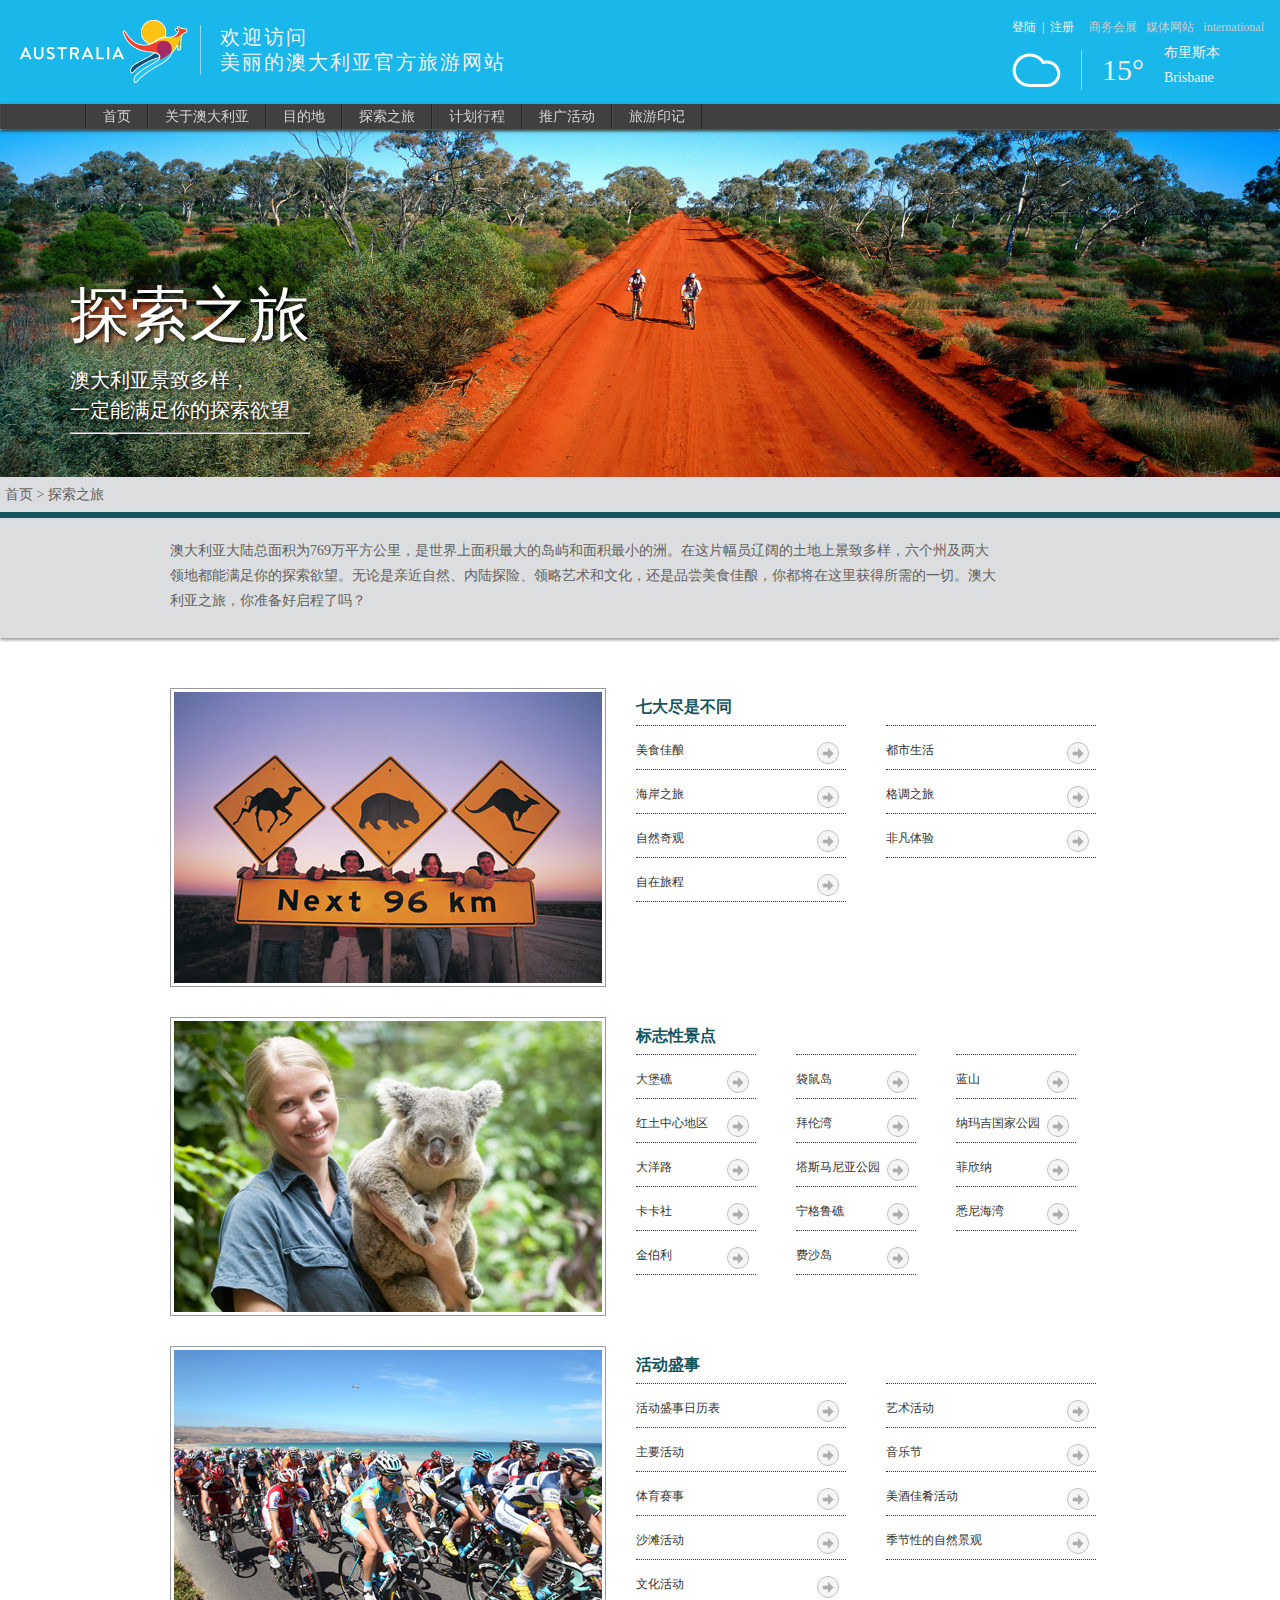
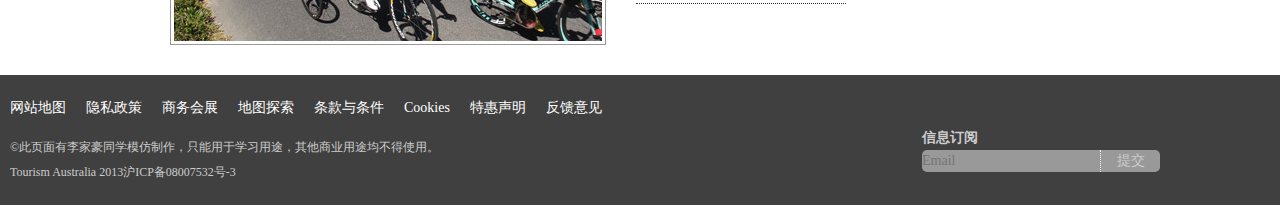
<file: Tszl.html>
<!DOCTYPE html PUBLIC "-//W3C//DTD XHTML 1.0 Transitional//EN" "http://www.w3.org/TR/xhtml1/DTD/xhtml1-transitional.dtd">
<html xmlns="http://www.w3.org/1999/xhtml">
<head>
<meta http-equiv="Content-Type" content="text/html; charset=utf-8" />
<title>探索之旅</title>
<link href="css/header.css" rel="stylesheet" type="text/css" />
<link href="css/Tszl.css" rel="stylesheet" type="text/css" />
<link href="css/footer.css" rel="stylesheet" type="text/css" />
<script src="js/jquery.js"></script>
<script src="js/jquery-1.3.1.min.js"></script>
<script src="js/index.js"></script>


</head>

<body>

<div class="header">
  <div class="banner">
    <div class="logo"> <img src="images/logo.png"/> </div>
    <div class="site-name"><span>欢迎访问</span>
    <br />
        美丽的澳大利亚官方旅游网站</div><!--site-name end -->
        <div class="right-text">
           <p>登陆&nbsp;&nbsp;|&nbsp;&nbsp;注册 <span>&nbsp;&nbsp;&nbsp;&nbsp;商务会展&nbsp;&nbsp; 媒体网站&nbsp;&nbsp; international</span>
               <br />
               <img class="weather_1" src="images/weather-1.png"/> <em>15°</em>
               <h6>布里斯本Brisbane</h6>
           </p>
       </div><!--right-text end -->
    </div><!--banner end -->
  
 <div class="nav">
    <div class="nav-text">
      <ul>
        <li class="nav-text-empty">&nbsp;</li>
        <li class="nav-text-1"><a href="index.html">首页</a></li>
        <li class="nav-text-2" t_nav="aboutAustralian"><a href="aboutAustralian.html">关于澳大利亚</a></li>
        <li class="nav-text-3" t_nav="Mdd"><a href="Mdd.html">目的地</a></li>
        <li class="nav-text-4" t_nav="Tszl"><a href="Tszl.html">探索之旅</a></li>
        <li class="nav-text-5" t_nav="Jhxc"><a href="Jhxc.html">计划行程</a></li>
        <li class="nav-text-6"><a href="Tghd.html">推广活动</a></li>
        <li class="nav-text-7"><a href="#">旅游印记</a></li>
      </ul>
    </div><!--nav-text end --> 
  </div><!--nav end --> 
  
  <div class="navigation-down">
	<div id="aboutAustralian" class="nav-down-menu menu-1" style="display:none;" t_nav="aboutAustralian">
			<div class="navigation-down-inner">
				<dl class="detail_1_1">
					<dt>澳大利亚官方信息</dt>
					<dd><a><P>基本信息</P><img src="images/ab-01.jpg" /></a></dd>
					<dd><a><P>海关检疫</P><img src="images/ab-02.jpg" /></a></dd>
					<dd><a><p>自驾</p><img src="images/ab-03.jpg" /></a></dd>
                    <dd><a><p>签证</p><img src="images/ab-04.jpg" /></a></dd>
                    <dd><a><P>服务及健康安全</P><img src="images/ab-05.jpg" /></a></dd>
				</dl>
				<dl class="detail_1_2">
					<dt>澳大利亚独特之处</dt>
					<dd><a href="Detail-1-2-1.html"><p>澳大利亚的动植物</p></a></dd>
					<dd><a><p>澳大利亚历史</p></a></dd>
					<dd><a><p>澳大利亚文化</p></a></dd>
					<dd><a><p>澳大利亚艺术</p></a></dd>
                    <dd><a><p>澳大利亚原住民</p></a></dd>
                    <dd><a><p>&nbsp;</p></a></dd>
				</dl>
				<dl class="detail_1_3">
					<dt>澳大利亚自然地貌</dt>
					<dd><a href="Detail-1-3-1.html"><P>城市</P></a></dd>
					<dd><a><p>海岸</p></a></dd>
					<dd><a><P>内陆</P></a></dd>
                    <dd><a><P>自然风光</P></a></dd>
                    <dd><a><P>葡萄酒产区</P></a></dd>
                    <dd><a><P>岛屿</P></a></dd>
                    <dd><a><P>海滩</P></a></dd>
				</dl>
            </div><!--navigation-down-inner end -->
		</div>
        
		<div id="Mdd" class="nav-down-menu menu-2" style="display:none;" t_nav="Mdd">
			<div class="navigation-down-inner">
				<dl class="detail_2_1">
                	<dt>州和领地</dt>
                	<dd><a><p>新南威尔士</p></a></dd>
                    <dd><a><p>西澳大利亚</p></a></dd>
                    <dd><a><p>维多利亚&nbsp;</p></a></dd>
                    <dd><a><p>南澳大利亚</p></a></dd>
                    <dd><a><p>昆士兰&nbsp;</p></a></dd>
                    <dd><a><p>塔斯马尼亚</p></a></dd>
                    <dd><a><p>北领地&nbsp;</p></a></dd>
                    <dd><a><p>澳大利亚首都领地</p></a></dd>
                </dl>
				<dl class="detail_2_2">
                    <dt>城市</dt>
                    <dd><a><P>悉尼</P></a></dd>
                    <dd><a><P>柏斯</P></a></dd>
                    <dd><a><P>凯恩斯</P></a></dd>
                    <dd><a><P>墨尔本</P></a></dd>
                    <dd><a><P>阿德莱德</P></a></dd>
                    <dd><a><P>黄金海岸</P></a></dd>
                    <dd><a><P>布里斯班</P></a></dd>
                    <dd><a><P>赫伯特</P></a></dd>
                    <dd><a><P>爱丽丝泉</P></a></dd>
                    <dd><a><P>达尔文</P></a></dd>
                    <dd><a><P>堪培拉</P></a></dd>
               </dl>
			</div><!--navigation-down-inner end -->
		</div>
        
		<div id="Tszl" class="nav-down-menu menu-3" style="display:none;" t_nav="Tszl">
			<div class="navigation-down-inner">
				<dl class="detail_3_1">
                <dt>七大尽是不同</dt>
                <dd><a><P>非凡体验</P><img src="images/exp-01.jpg" /></a></dd>
                <dd><a><P>海岸之旅</P><img src="images/exp-02.jpg" /></a></dd>
                <dd><a><P>都市生活</P><img src="images/exp-03.jpg" /></a></dd>
                <dd><a><P>自然奇景</P><img src="images/exp-04.jpg" /></a></dd>
                <dd><a><P>美食佳酿</P><img src="images/exp-05.jpg" /></a></dd>
                <dd><a><P>自在旅程</P><img src="images/exp-06.jpg" /></a></dd>
                <dd><a><P>格调之旅</P><img src="images/exp-07.jpg" /></a></dd>
                </dl>
				<dl class="detail_3_2">
                <dt>标志性景点</dt>
                <dd><a><P>大堡礁</P></a></dd>
                <dd><a><P>塔斯马尼亚公园国家</P></a></dd>
                <dd><a><P>红土中心地区</P></a></dd>
                <dd><a><P>宁格鲁礁</P></a></dd>
                <dd><a><P>大洋路</P></a></dd>
                <dd><a><P>费沙岛</P></a></dd>
                <dd><a><P>卡卡社</P></a></dd>
                <dd><a><P>蓝山</P></a></dd>
                <dd><a><P>金伯利</P></a></dd>
                <dd><a><P>纳玛吉国家公园</P></a></dd>
                <dd><a><P>袋鼠岛</P></a></dd>
                <dd><a><P>菲欣纳</P></a></dd>
                <dd><a><P>拜伦湾</P></a></dd>
                <dd><a><P>悉尼海港</P></a></dd>
                </dl>
				<dl class="detail_3_3">
                <dt>活动盛世</dt>
                <dd><a><P>活动盛世日历表</P></a></dd>
                <dd><a><P>&nbsp;</P></a></dd>
                <dd><a><P>&nbsp;</P></a></dd>
                <dd><a><P>&nbsp;</P></a></dd>
                <dd><a><P>&nbsp;</P></a></dd>
                <dd><a><P>&nbsp;</P></a></dd>
                <dd><a><P>&nbsp;</P></a></dd>
                <dd><a><P>&nbsp;</P></a></dd>
                </dl>
			</div><!--navigation-down-inner end -->
		</div>    
	</div><!--navigation-down end -->
</div><!--header end --> 

<div class="nav_img"><img class="pic" src="images/Tszl_bg.jpg" /></div><!--nav_img end -->
<div class="about_text" style="text-shadow:2px 2px 4px #000;"><p><span>探索之旅</span><br />
澳大利亚景致多样，<br />
一定能满足你的探索欲望</p><hr />
</div><!--about_text end -->

<div class="main_container">
<div class="content">
<h5>首页&nbsp;>&nbsp;探索之旅</h5>
<P>澳大利亚大陆总面积为769万平方公里，是世界上面积最大的岛屿和面积最小的洲。在这片幅员辽阔的土地上景致多样，六个州及两大<br />领地都能满足你的探索欲望。无论是亲近自然、内陆探险、领略艺术和文化，还是品尝美食佳酿，你都将在这里获得所需的一切。澳大<br />利亚之旅，你准备好启程了吗？</P>
</div>
<dl>
<dt><img src="images/Tszl-01.jpg" /></dt>
	<dd><span>七大尽是不同</span></dd>
	<dd>&nbsp;</dd>
	<dd><p>美食佳酿</p><img src="images/arrow_1.png" /></dd>
	<dd><p>都市生活</p><img src="images/arrow_1.png" /></dd>
	<dd><p>海岸之旅</p><img src="images/arrow_1.png" /></dd>
	<dd><p>格调之旅</p><img src="images/arrow_1.png" /></dd>
	<dd><p>自然奇观</p><img src="images/arrow_1.png" /></dd>
    <dd><p>非凡体验</p><img src="images/arrow_1.png" /></dd>
    <dd><p>自在旅程</p><img src="images/arrow_1.png" /></dd>
</dl>

<dl class="tsdys">
<dt><img src="images/Tszl-02.jpg" /></dt>
	<dd><span>标志性景点</span></dd>
	<dd>&nbsp;</dd>
    <dd>&nbsp;</dd>
	<dd><p>大堡礁</p><img src="images/arrow_1.png" /></dd>
	<dd><p>袋鼠岛</p><img src="images/arrow_1.png" /></dd>
	<dd><p>蓝山</p><img src="images/arrow_1.png" /></dd>
	<dd><p>红土中心地区</p><img src="images/arrow_1.png" /></dd>
	<dd><p>拜伦湾</p><img src="images/arrow_1.png" /></dd>
    <dd><p>纳玛吉国家公园</p><img src="images/arrow_1.png" /></dd>
    <dd><p>大洋路</p><img src="images/arrow_1.png" /></dd>
    <dd><p>塔斯马尼亚公园</p><img src="images/arrow_1.png" /></dd>
    <dd><p>菲欣纳</p><img src="images/arrow_1.png" /></dd>
    <dd><p>卡卡社</p><img src="images/arrow_1.png" /></dd>
    <dd><p>宁格鲁礁</p><img src="images/arrow_1.png" /></dd>
    <dd><p>悉尼海湾</p><img src="images/arrow_1.png" /></dd>
    <dd><p>金伯利</p><img src="images/arrow_1.png" /></dd>
    <dd><p>费沙岛</p><img src="images/arrow_1.png" /></dd>
</dl>

<dl>
<dt><img src="images/Tszl-03.jpg" /></dt>
	<dd><span>活动盛事</span></dd>
	<dd>&nbsp;</dd>
	<dd><p>活动盛事日历表</p><img src="images/arrow_1.png" /></dd>
	<dd><p>艺术活动</p><img src="images/arrow_1.png" /></dd>
	<dd><p>主要活动</p><img src="images/arrow_1.png" /></dd>
	<dd><p>音乐节</p><img src="images/arrow_1.png" /></dd>
	<dd><p>体育赛事</p><img src="images/arrow_1.png" /></dd>
    <dd><p>美酒佳肴活动</p><img src="images/arrow_1.png" /></dd>
    <dd><p>沙滩活动</p><img src="images/arrow_1.png" /></dd>
    <dd><p>季节性的自然景观</p><img src="images/arrow_1.png" /></dd>
    <dd><p>文化活动</p><img src="images/arrow_1.png" /></dd>
</dl>

</div><!--main_container end -->

<div class="footer">
<div class="footer_left">
    <ul>
    <li><a href="#">网站地图</a></li>
    <li><a href="#">隐私政策</a></li>
    <li><a href="#">商务会展</a></li>
    <li><a href="#">地图探索</a></li>
    <li><a href="#">条款与条件</a></li>
    <li><a href="#">Cookies</a></li>
    <li><a href="#">特惠声明</a></li>
    <li><a href="#">反馈意见</a></li>
    </ul>
<p>&copy;此页面有李家豪同学模仿制作，只能用于学习用途，其他商业用途均不得使用。<br />
Tourism Australia 2013沪ICP备08007532号-3</p></div>
<div class="footer_right"><p>信息订阅</p><input  type="text" class="foot_content" name="name"  placeholder="Email"/><input class="button" type="button" name="name"  value="提交" /></div>

</div><!--footer end -->


</body>
</html>
</file>
<file: css/header.css>
/* CSS Document */
body{ min-height:330px; min-width:1024px;}
body,div,dl,dt,dd,ul,ol,li,h1,h2,h3,h4,h5,h6,pre,code,form,fieldset/*将表单内的相关元素分组*/,legend/*为 fieldset 元素定义标题*/,input,button,textarea,p,blockquote,th,td{ margin:0; padding:0; line-height:25px; }
body,div,dl,dt,dd,ul,ol,li,h1,h2,h3,h4,h5,h6,pre,code,form,fieldset,legend,input,button,textarea,p,blockquote,th,td{ font-size:14px; font-family: "Microsoft YaHei"; }
td,th,caption/*table之后用于建表格标题*/{ font-size:14px; }
h1, h2, h3, h4, h5, h6{ font-weight:normal; font-size:100%;}
address, caption, cite/*对参考文献的引用*/, code, dfn, em, strong, th, var{ font-style:normal; font-weight:normal;}
a{ color:#fff; text-decoration:none; }
a:hover{ text-decoration:underline; }
img{ border:none; }
ol,ul,li{ list-style:none; }
table{ border-collapse/*为表格设置合并边框模型*/:collapse; }
html{ overflow-y: scroll;/*垂直方向溢出增加滚动条*/} 
/* css common */
.clearfix:after{ content: "."; display: block; height:0; clear:both; visibility: hidden;/*visibility 属性规定元素是否可见。*/}
.clearfix { *zoom:1; }/*给IE6清除浮动的*/

/*banner.css*/
.header{ width:100%; position:fixed; top:0; left:0; z-index:10;}
.header .banner{ min-width:1024px; overflow:hidden; padding-bottom:10px; background-color:#1ab7ea;}
.header .banner .logo{ width:170px; float:left; padding:20px 0 0 20px;}
.header .banner .site-name{ float:left; font-size:20px; color:#efefef; letter-spacing:2px; border-left:1px solid rgba( 255 , 255 , 255 , 0.5); padding-left:1.5%; margin:25px 0 0 10px;}
.header .banner .right-text{ overflow:hidden; float:right; margin:15px 16px 0 0;}
.header .banner .right-text a{ text-decoration:none;}
.header .banner .right-text p{ font-size:12px; color:#efefef;}
.header .banner .right-text .weather_1 { display:block; float:left; margin:8px 20px 2px 0;}
.header .banner .right-text span{ color:#CCC;}
.header .banner .right-text em{ float:left; overflow:hidden; font-size:30px; line-height:30px; border-left:1px solid rgba(255,255,255,0.5); padding:5px 20px; margin-top:10px;}
.header .banner .right-text h6{ width:70px; float:left; color:#efefef;}

/*nav.css*/
.nav{ clear:both; overflow:hidden; width:100%; background:#404040; box-shadow: 0px 2px 3px #333333;}
.nav .nav-text{ min-width:1024px; overflow:hidden;}
.nav .nav-text ul li{ float:left; font-size:14px; border-left:1px solid rgba(150,150,150,0.1);border-right:1px solid rgba(0,0,0,0.4);}
.nav .nav-text ul li a{ text-decoration:none; color:#d1d2d4; padding:0px 16px;}
.nav .nav-text ul .nav-text-empty{ padding-left:80px;}

/*头部下拉菜单的css样式*/
.navigation-down .navigation-down-inner dl{ overflow:hidden; float:left; text-align:center; padding:10px 15px 0 15px; border-top:1px solid rgba(150,150,150,0.2);}
.navigation-down .navigation-down-inner dd p{ font-size:12px; color:#d1d2d4; cursor:pointer;}
.navigation-down .navigation-down-inner a:hover{ text-decoration:none;}
.navigation-down .navigation-down-inner a:hover p{ color:#fff;}
.navigation-down .navigation-down-inner img{ float:left; margin:8px; border:1px solid #333;}
.navigation-down .navigation-down-inner img:hover{ border:1px solid #fff; box-shadow:2px 2px 8px #000;}
/*aboutAustralian*/
.navigation-down .menu-1{ overflow:hidden; width:620px; background:#404040; border-radius:0 0 10px 10px; box-shadow:2px 2px 3px #333; color:#CCC;margin-left:60px;}
.navigation-down #aboutAustralian .detail_1_1{ overflow:hidden; width:300px; border-right:1px solid rgba(0,0,0,0.4);}
.navigation-down #aboutAustralian .detail_1_1 dd{ float:left; margin-top:5px;}
.navigation-down #aboutAustralian .detail_1_2{ border-left:1px solid rgba(150,150,150,0.1); border-right:1px solid rgba(0,0,0,0.4);}
.navigation-down #aboutAustralian .detail_1_2 dd{ text-align:left; margin-top:5px;}
.navigation-down #aboutAustralian .detail_1_3{ border-left:1px solid rgba(150,150,150,0.1);} 
/*#Mdd */
.navigation-down .menu-2{ overflow:hidden; width:488px; background:#404040; border-radius:0 0 10px 10px; box-shadow:2px 2px 3px #333; color:#CCC; margin-left:120px;}
.navigation-down #Mdd dd{ width:60px; text-align:center; margin:5px 10px; float:left;}
.navigation-down #Mdd .detail_2_1{ overflow:hidden; width:180px; text-align:center; border-right:1px solid rgba(0,0,0,0.4);}
.navigation-down #Mdd .detail_2_2{ overflow:hidden; width:240px; text-align:center;border-left:1px solid rgba(150,150,150,0.1);}
/*#Tszl*/
.navigation-down .menu-3{ overflow:hidden; width:690px; background:#404040; border-radius:0 0 10px 10px; box-shadow:2px 2px 3px #333; color:#CCC; margin-left:120px;}
.navigation-down #Tszl .detail_3_1{ width:270px; overflow:hidden; border-right:1px solid rgba(0,0,0,0.4);}
.navigation-down #Tszl .detail_3_1 dd{ float:left; margin-top:5px;}
.navigation-down #Tszl .detail_3_2{ width:240px; overflow:hidden; border-left:1px solid rgba(150,150,150,0.1);border-right:1px solid rgba(0,0,0,0.4);}
.navigation-down #Tszl .detail_3_2 dd{ width:60px; text-align:center; margin:5px 10px; float:left;}
.navigation-down #Tszl .detail_3_3{ overflow:hidden; border-left:1px solid rgba(150,150,150,0.1);}

#back{ color:#fff; font-size:30px; width:55px; height:55px; border:2px solid #ccc; background:#ccc; cursor:pointer; position:fixed; bottom:50px;
 right:30px; text-align:center; line-height:50px; display:none; _position:absolute; _right:50px; _top:expression(eval(document.documentElement.clientHeight-this.offsetHeight-50+document.documentElement.scrollTop));z-index:10;}

/*Jquery.header.css*/
.intro-1{ background-color:#0a4f76; transition:background-color 0.15s ease-in 0s; box-shadow: 2px 2px 3px rgba(255, 255, 255, 0.4) inset, -2px -2px 3px rgba(0 , 0, 0, 0.4) inset;}
.intro-2{ background-color:#9b6f49; transition:background-color 0.15s ease-in 0s;box-shadow: 2px 2px 3px rgba(255, 255, 255, 0.4) inset, -2px -2px 3px rgba(0 , 0, 0, 0.4) inset;}
.intro-3{ background-color:#442f3e; transition:background-color 0.15s ease-in 0s; box-shadow: 2px 2px 3px rgba(255, 255, 255, 0.4) inset, -2px -2px 3px rgba(0 , 0, 0, 0.4) inset;}
.intro-4{ background-color:#15535c; transition:background-color 0.15s ease-in 0s; box-shadow: 2px 2px 3px rgba(255, 255, 255, 0.4) inset, -2px -2px 3px rgba(0 , 0, 0, 0.4) inset;}
.intro-5{ background-color:#e88949; transition:background-color 0.15s ease-in 0s; box-shadow: 2px 2px 3px rgba(255, 255, 255, 0.4) inset, -2px -2px 3px rgba(0 , 0, 0, 0.4) inset;}
.intro-6{ background-color:#3a4163; transition:background-color 0.15s ease-in 0s; box-shadow: 2px 2px 3px rgba(255, 255, 255, 0.4) inset, -2px -2px 3px rgba(0 , 0, 0, 0.4) inset;}
.intro-7{ background-color:#4e733d; transition:background-color 0.15s ease-in 0s; box-shadow: 2px 2px 3px rgba(255, 255, 255, 0.4) inset, -2px -2px 3px rgba(0 , 0, 0, 0.4) inset;}

.shade{
	position: absolute;
	width: 100%;
	height: 100%;
	left: 0;
	top: 0;
	background-color: black;
	opacity: .6;
	filter:alpha(opacity=60);
	display: none;
	z-index: 2020;
}
.shade_2{
	position: absolute;
	width: 100%;
	height: 100%;
	left: 0;
	top: 0;
	background-color: black;
	opacity: .6;
	filter:alpha(opacity=60);
	display: none;
	z-index: 2020;
}
.imglab-box{
	position:fixed;
	width: 465px;
	height: 480px;
	display: none;
	z-index: 2021;
}
.imglab-box_2{
	position:fixed;
	width: 465px;
	height: 480px;
	display: none;
	z-index: 2021;
}
.close{
	cursor: pointer;
}
.close_2{
	cursor: pointer;
}
.thehead{ width:100%; color:#fff; line-height:35px; overflow:hidden; background-color:#1962ae;}
.thehead img{float: right; padding-top: 8px; margin-right: 20px;}
.thehead p{ float: left; color: #fff; font-size:16px; line-height: 32px; padding-left:2%;}
</file>
<file: css/index.css>
/* CSS Document *//*index.css轮播的CSS*/
#gallery { overflow:hidden; position: relative; bottom:0;  height:100%; width:100%; min-height:100%; min-width:100%;}
#gallery div{ position:absolute; height:100%; width:100%; min-height:100%; min-width:100%;}
#gallery div a img{ width:100%; height:100%; min-width:100%; min-height:100%; position:relative; z-index:2;}
#gallery div .theup{ position: absolute; z-index:3;}
#gallery div .theup dd{ line-height:45px; font-size:20px;color:#fff;}
#gallery div .theup dt img { display:block; margin:0 auto; }
#gallery div .theup a { text-decoration:none;}
#gallery div .theup a p{ width:100px; text-align:center; padding:5px; background-color:#C33; border-radius:8px; margin:10px auto; opacity:0.7;}
#gallery div .theup p:hover{ opacity:1;}
#gallery div .thedown{ position:absolute; width:80%; z-index:3; bottom:0; left:80px; background-color:#1e5d80; border-radius:10px 10px 0 0;}
#gallery div .thedown dt{ position:absolute; bottom:0;}
#gallery div .thedown dd {margin:10px auto 40px auto;width:800px;}
#gallery div .thedown dd p { margin:20px 10px 50px 120px; color:#FFF; font-size:0.8em;}
#gallery div .thedown img { position:relative; z-index:4; transform:rotate(-9deg);-ms-transform:rotate(-9deg); /* Internet Explorer */-moz-transform:rotate(-9deg); /* Firefox */
-webkit-transform:rotate(-9deg); /* Safari 和 Chrome */-o-transform:rotate(-9deg); /* Opera */ border:2px solid #fff; box-shadow:2px 2px 3px #000;cursor:default; left:50px;}
.buttonnum .num{ float:right; overflow:hidden; width:300px;}
.buttonnum span{float:left; width:15px; height:15px; border-radius:100%; background-color:#8ddbf5; margin:12px; cursor:pointer; box-shadow:1px 1px 3px rgba(0,0,0,0.5);}
.buttonnum .current{  background-color:#25b8f2;}
.theline{ overflow:hidden; position:absolute; bottom:0px; background-color:#efefef; width:100%; z-index:4; height:36px; border-bottom:8px solid #18acdc; box-shadow:0 2px 3px rgba(0,0,0,0.6);}
.theline p{ float:left; font-size:16px; line-height:36px; color:#18acdc; margin-left:30px; letter-spacing:2px; }
.lunbo2{ position:relative;}
.lunbo2 #gallery_2{ overflow:hidden; position: relative; bottom:0;  height:100%; width:100%; min-height:100%; min-width:100%;}
.lunbo2 #gallery_2 div{ position:absolute; height:100%; width:100%; min-height:100%; min-width:100%;}
.lunbo2 #gallery_2 div a img{ width:100%; height:100%; min-width:100%; min-height:100%; position:relative; z-index:2;}
.lunbo2 #gallery_2 .nav-bg-2 dl dt img{ position:absolute; top:0; left:0; z-index:3;}
.buttonnum_2 {overflow:hidden; position:absolute; bottom:0; background-color:#efefef; width:100%; z-index:4; height:36px; border-bottom:8px solid #18acdc; box-shadow:0 2px 3px rgba(0,0,0,0.6);}
.buttonnum_2 .num{ float:right; overflow:hidden; width:200px;}
.buttonnum_2 span{float:left; width:15px; height:15px; border-radius:100%; background-color:#8ddbf5; margin:12px; cursor:pointer; box-shadow:1px 1px 3px rgba(0,0,0,0.5);}
.buttonnum_2 .current{  background-color:#25b8f2;}

.container { overflow:hidden; margin-bottom:60px; border-bottom:2px solid gray;} 
.container ul{ overflow:hidden; width:1024px; margin:0 auto; }
.container li{ position:relative; margin:0 13px 5px 0; float:left; width:32%;border-radius:10px;}
.container li img{ display:block; width:100%;}
.container li div{ position:absolute; top:50px; left:20px;text-shadow:0 2px 3px rgba(0,0,0,0.8);}
.container li div p{ font-size:22px; color:orange; }
.container ul li div a { text-decoration:none;}
.container ul li div .thehover{ padding:5px; background-color:orange; text-decoration:none; opacity:0.8; border-radius:5px;
					-moz-transition:ease-out 0.2s;
            		-o-transition:ease-out 0.2s;
           			-webkit-transition:ease-out 0.2s;
            		transition:ease-out 0.2s;
					-ms-transition:ease-out 0.2s; width:50%; text-align:center;}
.container ul li div .thehover:hover { opacity:1; transform: scale(1.2);
                  	-moz-transform: scale(1.2);
                 	 -o-transform: scale(1.2);
                  	-webkit-transform: scale(1.2);
				  	-ms-transform: scale(1.2);}
					
					
.content{ overflow:hidden;}
.content .thetravel{ width:100%; position:relative; z-index:1;}
.content .thetravel .thei1 img{ width:100%; height:100%;}
.content .thetravel .theilt1_01{ position:absolute; top:55%; left:0; width:48%;}
.content .thetravel .theilt1_02{ position:absolute; top:55%; right:50px; width:40%;}
.content .thedetail .thepics{ width:100%;height:450px;margin:60px auto;position:relative;}
.content .thedetail .thepics img{position:absolute;background:#efefef;-webkit-transition:1s ;-moz-transition:1s ;transition:1s ;z-index:1; width:320px; padding:10px 10px 20px 10px;}
.content .thedetail .thepics img:hover{-webkit-transform:rotate(0deg);-moz-transform:rotate(0deg);transform:rotate(0deg);-webkit-transform:scale(1.1);-moz-transform:scale(1.1);transform:scale(1.1);-webkit-box-shadow:5px 5px 5px rgba(0,0,0,0.5);-moz-box-shadow:5px 5px 5px rgba(0,0,0,0.5);box-shadow:5px 5px 5px rgba(0,0,0,0.5);z-index:2;cursor:pointer;}
.thepic-1{top:0px;left:500px;-webkit-transform:rotate(-5deg);-moz-transform:rotate(-5deg);transform:rotate(-5deg);}
.thepic-2{top:0px;left:750px;-webkit-transform:rotate(-20deg);-moz-transform:rotate(-20deg);transform:rotate(-20deg);}
.thepic-3{bottom:0;right:0;-webkit-transform:rotate(5deg);-moz-transform:rotate(5deg);transform:rotate(5deg);}
.thepic-4{bottom:0;left:350px;-webkit-transform:rotate(-10deg);-moz-transform:rotate(-10deg);transform:rotate(-10deg);}
.thepic-5{bottom:0;left:0;-webkit-transform:rotate(-10deg);-moz-transform:rotate(-10deg);transform:rotate(-10deg);}
.thepic-6{top:0;left:0;-webkit-transform:rotate(10deg);-moz-transform:rotate(10deg);transform:rotate(10deg);}
.thepic-7{top:0;right:10px;-webkit-transform:rotate(20deg);-moz-transform:rotate(20deg);transform:rotate(20deg);}
.thepic-8{bottom:0;right:430px;-webkit-transform:rotate(5deg);-moz-transform:rotate(5deg);transform:rotate(5deg);}
.thepic-9{top:150px;right:150px;-webkit-transform:rotate(15deg);-moz-transform:rotate(15deg);transform:rotate(15deg);}
.thepic-10{left:180px;top:0x;-webkit-transform:rotate(-10deg);-moz-transform:rotate(-10deg);transform:rotate(-10deg);}
</file>
<file: css/footer.css>
/* CSS Document */
.footer{ overflow:hidden; width:100%; height:130px; background-color:#404040;}
.footer .footer_left{ float:left;}
.footer .footer_left ul{ margin-top:20px;}
.footer .footer_left ul li{ float:left; color:#CCC; font-size:14px; padding-left:10px; padding-right:10px;}
.footer .footer_left p{ clear:both; margin-top:60px; color:#CCC; font-size:12px; margin-left:10px;}
.footer .footer_left ul li a:hover{ color:#666;}
.footer .footer_right{ float:right; margin-right:120px;}
.footer .footer_right p{ margin-top:50px; color:#CCC; font-weight:bold;}
.footer .footer_right .foot_content{ background-color:#999; border:none; border-radius:5px 0 0 5px;line-height:22px; height:22px; float:left;}
.foot_content { color:#FFF; }
.footer .footer_right .button{width:60px; background-color:#999;border-radius: 0 5px 5px 0; border:none; border-left:1px dotted #fff; color:#ccc; cursor:pointer;line-height:22px; height:22px; float:left;}
</file>
<file: css/aboutAustralian.css>
/* CSS Document */
.nav_img .pic{ width:100%; position:relative; top:130px; z-index:0;}
.about_text{ position:absolute; z-index:2; top:230px; left:30px; text-shadow:2px 2px 4px #000;}
.about_text p{ color:#efefef; font-size:20px; line-height:30px;}
.about_text p span{ display:block; margin-bottom:5px; font-size:60px;}
/*.main_container.css*/
.main_container{ padding-top:130px; overflow:hidden;}
.main_container .content{ background-color:#dcddde; box-shadow:0px 2px 3px #999; margin-bottom:50px;}
.main_container .content h5 { width:100%; padding:5px 0 5px 5px; border-bottom:6px solid #9b6f49;}
.main_container .content h5 a { text-decoration:none; color:#626262;}
.main_container .content h5 a:hover { color:#999;}
.main_container .content p{ width:940px; margin:0 auto; padding:20px 0 25px 0; color:#626262;}
.main_container dl{ overflow:hidden; display:block; width:960px; margin:0 auto 30px auto;}
.main_container dl dt{float:left; position:relative; box-shadow:0 1px 4px rgba(0,0,0,0.5),0 0 20px rgba(0,0,0,0.4) inset; border:1px solid #999;padding:3px;}
.main_container dl dd{ float:left; width:210px; height:25px; border-bottom:1px dotted #333; margin:6px 10px 6px 30px; padding:0 0 6px 0;}
.main_container dl dd span{ font-size:16px; color:#9b6f6e; font-weight:bold;}
.main_container dl dd p { float:left; font-size:12px; color:#333;
							transition:ease-out 0.2s;/*注释：Internet Explorer 9 以及更早版本的浏览器不支持 transition 属性。*/
							-moz-transition:ease-out 0.2s;
							-o-transition:ease-out 0.2s;
            				-webkit-transition:ease-out 0.2s;
							-ms-transition:ease-out 0.2s;
							}
.main_container dl dd img {float:right;
							transition:ease-out 0.2s;/*注释：Internet Explorer 9 以及更早版本的浏览器不支持 transition 属性。*/
							-moz-transition:ease-out 0.2s;
							-o-transition:ease-out 0.2s;
            				-webkit-transition:ease-out 0.2s;
							-ms-transition:ease-out 0.2s;
							}
.main_container dl dd a{ text-decoration:none; color:#626262;}
.main_container dl dd:hover img{ 
							transform:rotate(90deg) scale(1.2);
							-webkit-transform:rotate(90deg) scale(1.2);
							-o-transform:rotate(90deg) scale(1.2);
							-ms-transform:rotate(90deg) scale(1.2);
							-moz-transform:rotate(90deg) scale(1.2);
							}
.main_container dl dd:hover p { margin-left:-10px;}
</file>
<file: css/Detail-1-2-1.css>
/* CSS Document */
.main_container{ padding-top:130px;overflow:hidden;}
.main_container .title{ width:100; background-color:#9b6f49; }
.main_container .title h3{line-height:70px; height:70px; color:#fff; font-size:28px; margin-left:100px; }
.main_container h5{ display:block; width:100%; padding:5px 0 5px 5px; border-bottom:6px solid #9b6f49; color:#626262;}
.main_container .content{ width:100%;}
.main_container .content .content_left{ float:left; position:relative; top:50px; left:10%; box-shadow:0 1px 4px rgba(0,0,0,0.2),0 0 20px rgba(0,0,0,0.2) inset; background-color:#fff; padding:40px;}
.main_container .content .content_left:before,.main_container .content .content_left:after{ position:absolute; content:''; top:5%; bottom:0px; left:5px; right:5px; box-shadow:0 1px 18px rgba(0,0,0,0.8),0 0 20px rgba(0,0,0,0.8) inset; border-radius:100px/10px; z-index:-3;}
.main_container .content .content_left a{ text-decoration:none; color:#000;}
.main_container .content .content_left p { font-size:16px; width:150px; height:60px; line-height:60px; text-align:center; border-bottom:1px dashed #000;}
.main_container .content .content_right{ float:right; width:800px; margin:50px auto; margin-right:150px;}
.main_container .content .content_right p{ font-size:14px; line-height:30px; color:#484848;}
.main_container .content .content_right h3{ text-align:center; font-size:30px; color:#9b6f49; border-top:1px dashed #000; padding-top:20px; margin-bottom:20px;}

.main_container .content .content_right span{ position:relative; display:block;  border:2px solid #CCC; background-color:#ffffff;box-shadow:0 1px 4px rgba(0,0,0,0.3),0 0 20px rgba(0,0,0,0.5) inset; width:95%; margin-bottom:10px;}
.main_container .content .content_right img{margin:10px auto;padding:3px; display:block;}
.main_container .content .content_right span:before {content: ''; position:absolute; z-index:-2; right:27px; top:40px; left:26px; bottom:25px;  box-shadow:0 8px 40px rgba(0,0,0,0.8);-webkit-transform: skew(-12deg) rotate(-4deg); -moz-transform:skew(-12deg) rotate(-4deg); -o-transform: skew(-12deg) rotate(-4deg); -ms-transform: skew(-12deg) rotate(-4deg);}
.main_container .content .content_right span:after {content: ''; position:absolute; z-index:-2; right:27px; top:40px; left:26px; bottom:25px;  box-shadow:0 8px 40px rgba(0,0,0,0.8);-webkit-transform: skew(12deg) rotate(4deg); -moz-transform:skew(12deg) rotate(4deg); -o-transform: skew(12deg) rotate(4deg); -ms-transform: skew(12deg) rotate(4deg);}
</file>
<file: css/Detail-1-3-1.css>
/* CSS Document */
.nav_img .pic{ width:100%; position:relative; top:0px; z-index:0;}
.about_text{ position:absolute; z-index:2; top:250px; left:750px;}
.about_text p{ color:#fff; font-size:20px; line-height:30px;}
.about_text p span{ display:block; margin-bottom:5px; font-size:80px; font-weight:normal; line-height:80px;}
/*.main_container.css*/
.main_container{overflow:hidden;}
.main_container .content{ background-color:#dcddde;box-shadow:0px 2px 3px #999; margin-bottom:50px; overflow:hidden;}
.main_container .content .thetitle{ position:relative;z-index:5;background-color:#dcddde;}
.main_container .content h5{ position:relative; display:block; width:100%; padding:5px 0 5px 5px; border-bottom:6px solid #174f71; color:#626262;}
.main_container .content p{ width:940px; margin:0 auto; padding:20px 0 25px 0; color:#626262;}
.main_container .content .hello{position:relative; width:240px;}
.main_container .content .hello .thedown{margin-left:10px;width:480px;height:200px;background:#fff;position:absolute; z-index:0;top:-210px;left:0; border-radius:0 0 10px 0; box-shadow:2px 2px 3px rgba(0,0,0,0.5);}
.main_container .content .hello .thedown ul{ margin:65px auto 0 auto; display:block; overflow:hidden;}
.main_container .content .hello .thedown li{ float:left; display:block; margin-left:10px; margin-top:5px; font-size:18px; overflow:hidden; border-bottom:1px dashed #000; width:95px; text-align:center;}
.main_container .content .hello .thehead{width:240px;height:50px;float:left;position:relative; top:-10px; z-index:3;margin-left:10px;display:block; background-color:#fff; border-radius:0 0 10px 10px; box-shadow:2px 2px 3px rgba(0,0,0,0.5);}
.main_container .content .hello .thehead em{overflow:hidden; line-height:35px; float:left; font-size:18px; color:#174f71; font-weight:bold; margin-top:10px; margin-left:30px;}
.main_container .content .hello .thehead img{ float:right; margin-top:12px; margin-right:15px; transition:ease-out 0.2s;-moz-transition:ease-out 0.2s;-o-transition:ease-out 0.2s;-webkit-transition:ease-out 0.2s;-ms-transition:ease-out 0.2s;}
.main_container .content .hello:hover img{transform:rotate(180deg);
							-webkit-transform:rotate(180deg);
							-o-transform:rotate(180deg);
							-ms-transform:rotate(180deg);
							-moz-transform:rotate(180deg);}





/*zhezhao.up.css*/
.main_container .box{width:1000px; margin:0 auto;overflow:hidden;}
.main_container .box ul li{width:480px;height:250px;float:left;position:relative;overflow:hidden; margin:10px;display:block; box-shadow:2px 2px 3px rgba(51,51,51,0.8);}

.main_container .box ul li .dask{width:480px;height:250px;background:#000;opacity:0.8;position:absolute;top:200px;left:0;}
.main_container .box ul li .dask p{color:#fff; width:350px; height:100px; margin:0 auto;}
.main_container .box ul li .dask h2{color:#fff; text-align:center; margin:10px 0 10px 0;}
.main_container .box ul li .dask a{ display:block; color:#fff; width:100px; text-align:center; margin:15px auto 0 auto; border-radius:5px; background-color:#09C; opacity:0.5; transition:ease 0.2s;}
.main_container .box ul li .dask a:hover { opacity:1;}
</file>
<file: css/Jhxc.css>
/* CSS Document */
.nav_img .pic{ width:100%; position:relative; top:130px; z-index:-1;}
.about_text{ position:absolute; z-index:2; top:230px; left:130px;}
.about_text p{ color:#fff; font-size:20px; line-height:30px;}
.about_text p span{ display:block; margin-bottom:5px; font-size:60px; font-weight:normal;}
/*.main_container.css*/
.main_container{ overflow:hidden; padding-top:130px;}
.main_container .content{ background-color:#dcddde;box-shadow:0px 2px 3px #999; margin-bottom:50px;}
.main_container .content h5{ display:block; width:100%; padding:5px 0 5px 5px; border-bottom:6px solid #0097af; color:#626262;}
.main_container .content p{ width:940px; margin:0 auto; padding:20px 0 25px 0; color:#626262;}

.main_container dl{ overflow:hidden; display:block; width:940px; margin:0 auto 30px auto;}
.main_container dl dt{ float:left; border:1px solid #999; padding:3px;}
.main_container dl dd{ float:left; width:210px; height:25px; border-bottom:1px dotted #333; margin:6px 10px 6px 30px; padding:0 0 6px 0; }
.main_container dl dd span{ font-size:16px; color:#0097af; font-weight:bold;}
.main_container dl dd img { float:right;
							transition:ease-out 0.2s;/*注释：Internet Explorer 9 以及更早版本的浏览器不支持 transition 属性。*/
							-moz-transition:ease-out 0.2s;
							-o-transition:ease-out 0.2s;
            				-webkit-transition:ease-out 0.2s;
							-ms-transition:ease-out 0.2s;
							}
.main_container dl dd p { float:left;font-size:12px; color:#333;
							transition:ease-out 0.2s;/*注释：Internet Explorer 9 以及更早版本的浏览器不支持 transition 属性。*/
							-moz-transition:ease-out 0.2s;
							-o-transition:ease-out 0.2s;
            				-webkit-transition:ease-out 0.2s;
							-ms-transition:ease-out 0.2s;}

.main_container dl dd:hover img{ 
							transform:rotate(90deg) scale(1.2);
							-webkit-transform:rotate(90deg) scale(1.2);
							-o-transform:rotate(90deg) scale(1.2);
							-ms-transform:rotate(90deg) scale(1.2);
							-moz-transform:rotate(90deg) scale(1.2);
							}
.main_container dl dd:hover p { margin-left:-10px;}
</file>
<file: css/Mdd.css>
/* CSS Document */
.nav_img .pic{ width:100%; position:relative; top:130px; z-index:-1;}
.about_text{ position:absolute; z-index:2; top:340px; left:50px;}
.about_text p{ color:#fff; font-size:20px; line-height:30px;}
.about_text p span{ display:block; margin-bottom:5px; font-size:60px; font-weight:normal;}
/*.main_container.css*/
.main_container{ padding-top:130px; overflow:hidden;}
.main_container .content{ background-color:#bee5f4;box-shadow:0px 2px 3px #999; position:relative; z-index:2;}
.main_container .content h5{ display:block; width:100%; padding:5px 0 5px 5px; border-bottom:6px solid #09F; color:#626262;}
.main_container .content p{ width:940px; margin:0 auto; padding:20px 0 25px 0; color:#626262;}

.main_container .Mdd_bg{ background:url(../images/Mdd_bg.jpg) no-repeat 0 0; height:506px; position:relative; overflow:hidden;}
.main_container .Mdd_bg .luxian{ width:350px; height:410px; background-color:#fff; position:absolute; bottom:0px; left:250px; border-radius:15px 15px 0 0; box-shadow:2px 0px 3px #333; }
.main_container .Mdd_bg .luxian h3{ line-height:55px; padding-left:50px; font-size:24px; font-weight:bold; color:#0b4e74; display:block; border-bottom:1px solid #7e7e7e;}
.main_container .Mdd_bg .luxian a .text{ line-height:35px; padding-left:50px; font-size:16px; font-weight:normal; display:block; border-bottom:1px solid #7e7e7e;}
.main_container .Mdd_bg .luxian a{color:#7e7e7e; text-decoration:none;}
.main_container .Mdd_bg div .map-states{ width:512px; position:absolute; top:50px; right:12%;}
.pmousehover{  background-color:#CCC; transition:background-color 0.15s ease-in 0s; box-shadow: 3px 3px 5px rgba(0, 0, 0, 0.2) inset, -3px -3px 5px rgba(0 , 0, 0, 0.2) inset;}
</file>
<file: css/login.css>
/* CSS Document */
.thelogin{ background-color:#ccc;}
.thecontainer{ text-align:left; margin:0 auto; width:360px;}
.text{ border-radius:5px; background-color:#fcfcfc; margin:10px 10px 8px 0; padding-left:10px; border:none; line-height:30px; height:30px; box-shadow:3px 3px 3px rgba(0,0,0,0.4) inset;}
input:nth-child(1),input:nth-child(2){ width:143px;}
input:nth-child(3),input:nth-child(5),input:nth-child(7){ width:315px;}
input:nth-child(8){ width:150px;}
.checkbox{ margin-top:10px; margin-right:12px;width:16px; height:16px; float:left;}
.thelogin .thecontainer span{ display:block; color:#666; line-height:35px; font-size:12px;}
.thebutton{ width:180px; margin:20px auto 26px auto;}
.thebutton a{ padding:5px 30px 5px 30px; background-color:#20688d; border-radius:5px; font-size:18px; letter-spacing:5px; text-decoration:none;}
.thebottom{ text-align:center;}
.thebutton a:hover{ background-color:#005581;}
</file>
<file: css/Tszl.css>
/* CSS Document */
.nav_img .pic{ width:100%; position:relative; top:130px; z-index:-1;}
.about_text{ position:absolute; z-index:2; top:300px; left:70px;}
.about_text p{ color:#fff; font-size:20px; line-height:30px;}
.about_text p span{ display:block; margin-bottom:5px; font-size:60px; font-weight:normal;}
/*.main_container.css*/
.main_container{ padding-top:130px; overflow:hidden;}
.main_container .content{ background-color:#dcddde;box-shadow:0px 2px 3px #999; margin-bottom:50px;}
.main_container .content h5{ display:block; width:100%; padding:5px 0 5px 5px; border-bottom:6px solid #15535c; color:#626262;}
.main_container .content p{ width:940px; margin:0 auto; padding:20px 0 25px 0; color:#626262;}
.main_container .tsdys dd{ width:120px;}
.main_container dl{ overflow:hidden; display:block; width:940px; margin:0 auto 30px auto;}
.main_container dl dt{ float:left; border:1px solid #999; padding:3px;}
.main_container dl dd { float:left; width:210px; height:25px; border-bottom:1px dotted #333; margin:6px 10px 6px 30px; padding:0 0 6px 0;}
.main_container dl dd span{ font-size:16px; color:#15535c; font-weight:bold;}
.main_container dl dd img {float:right;
							transition:ease-out 0.2s;/*注释：Internet Explorer 9 以及更早版本的浏览器不支持 transition 属性。*/
							-moz-transition:ease-out 0.2s;
							-o-transition:ease-out 0.2s;
            				-webkit-transition:ease-out 0.2s;
							-ms-transition:ease-out 0.2s;
            				display:block; 
							} 
.main_container dl dd p { float:left;font-size:12px; color:#333;
						    transition:ease-out 0.2s;/*注释：Internet Explorer 9 以及更早版本的浏览器不支持 transition 属性。*/
							-moz-transition:ease-out 0.2s;
							-o-transition:ease-out 0.2s;
            				-webkit-transition:ease-out 0.2s;
							-ms-transition:ease-out 0.2s;
							}
.main_container dl dd:hover img{
							transform:rotate(90deg) scale(1.2);
                  			-moz-transform:rotate(90deg) scale(1.2);
                  			-o-transform:rotate(90deg) scale(1.2);
                  			-webkit-transform:rotate(90deg) scale(1.2);
							-ms-transform:rotate(90deg) scale(1.2);
							}
.main_container dl dd:hover p {margin-left:-10px;}
</file>
